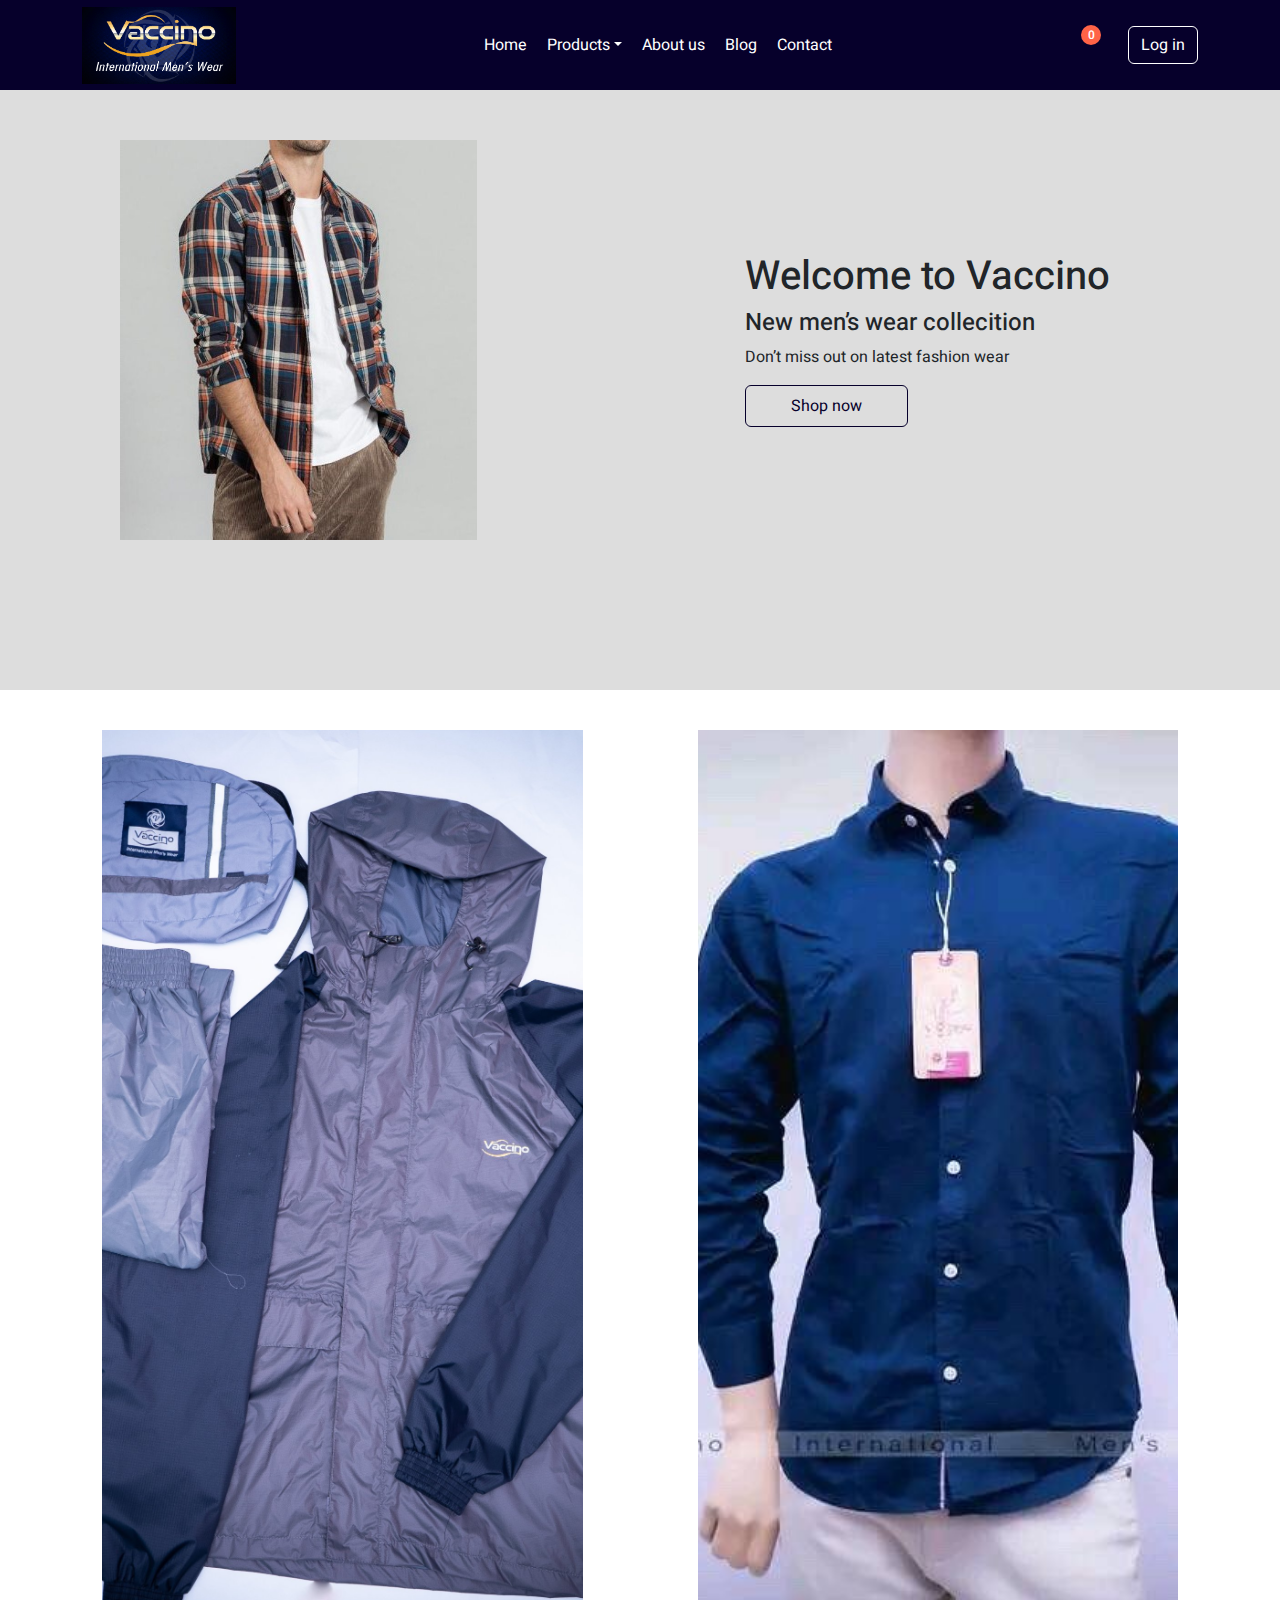
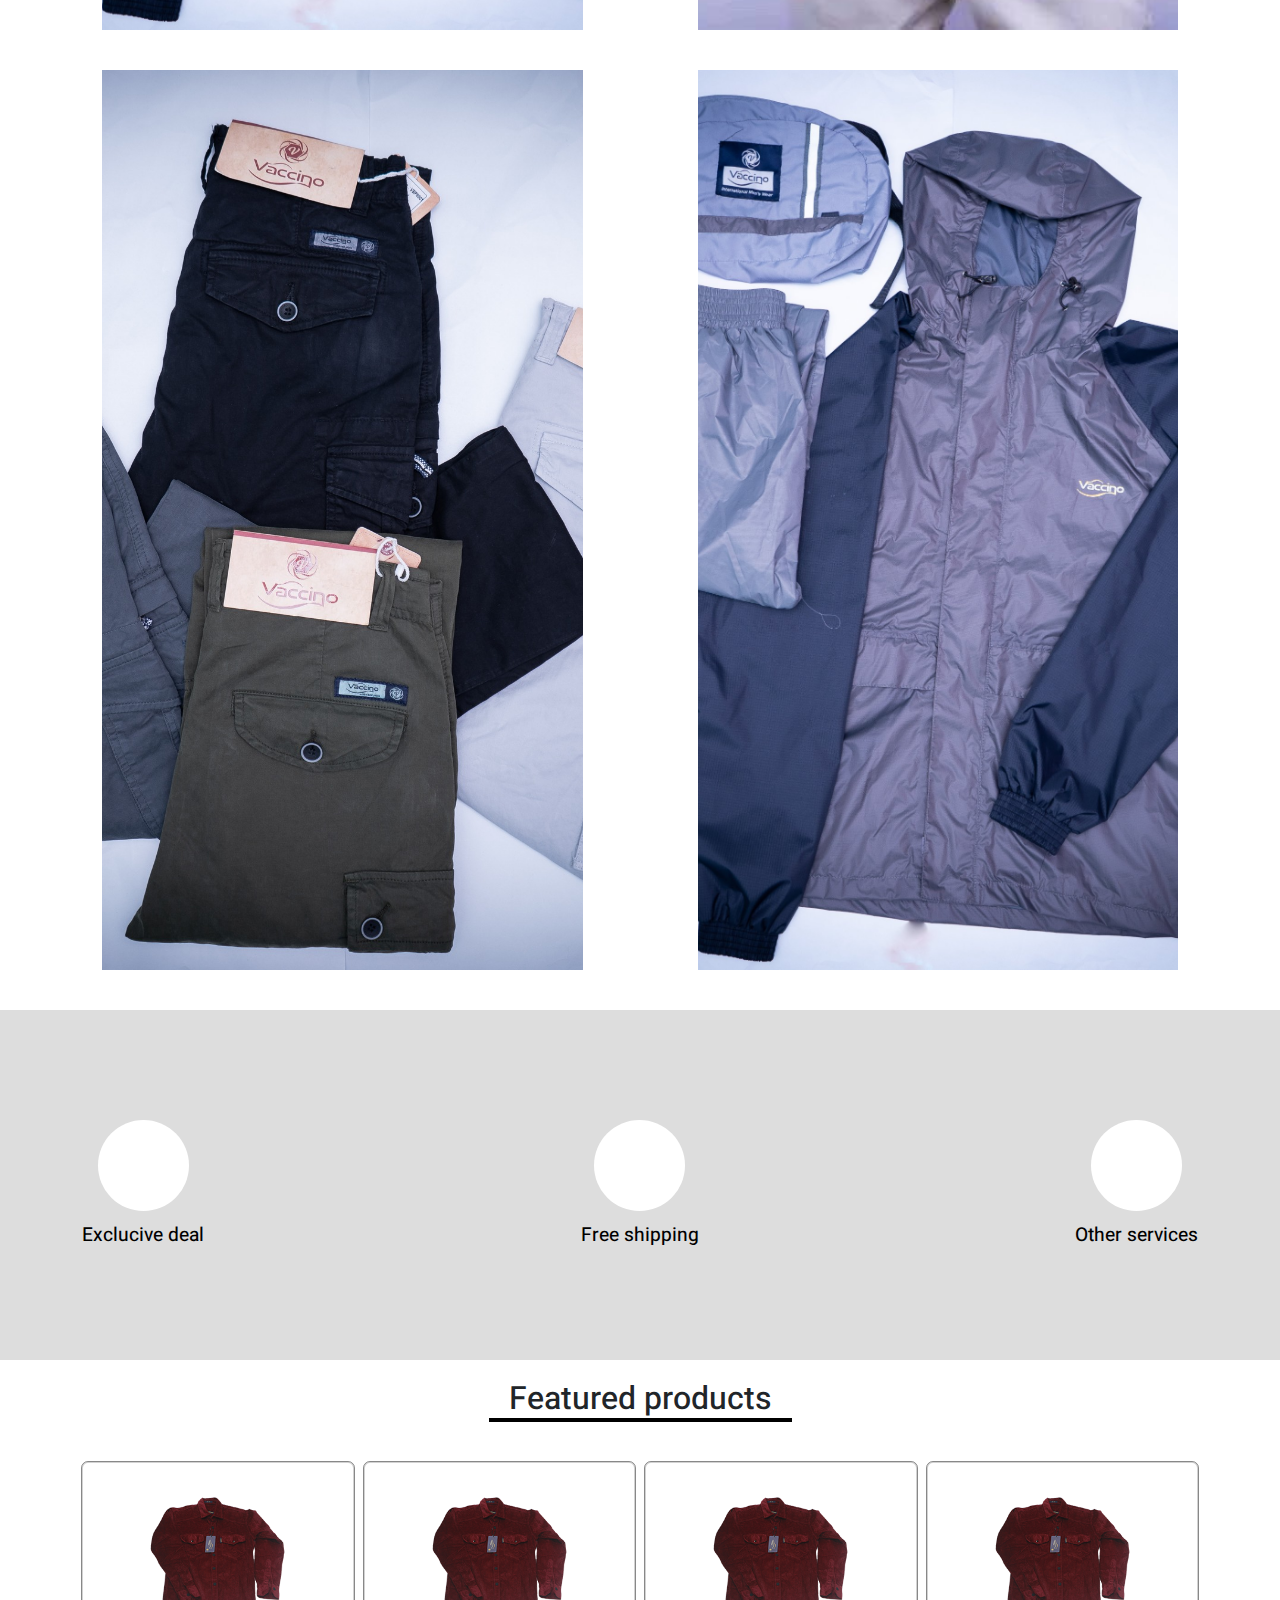
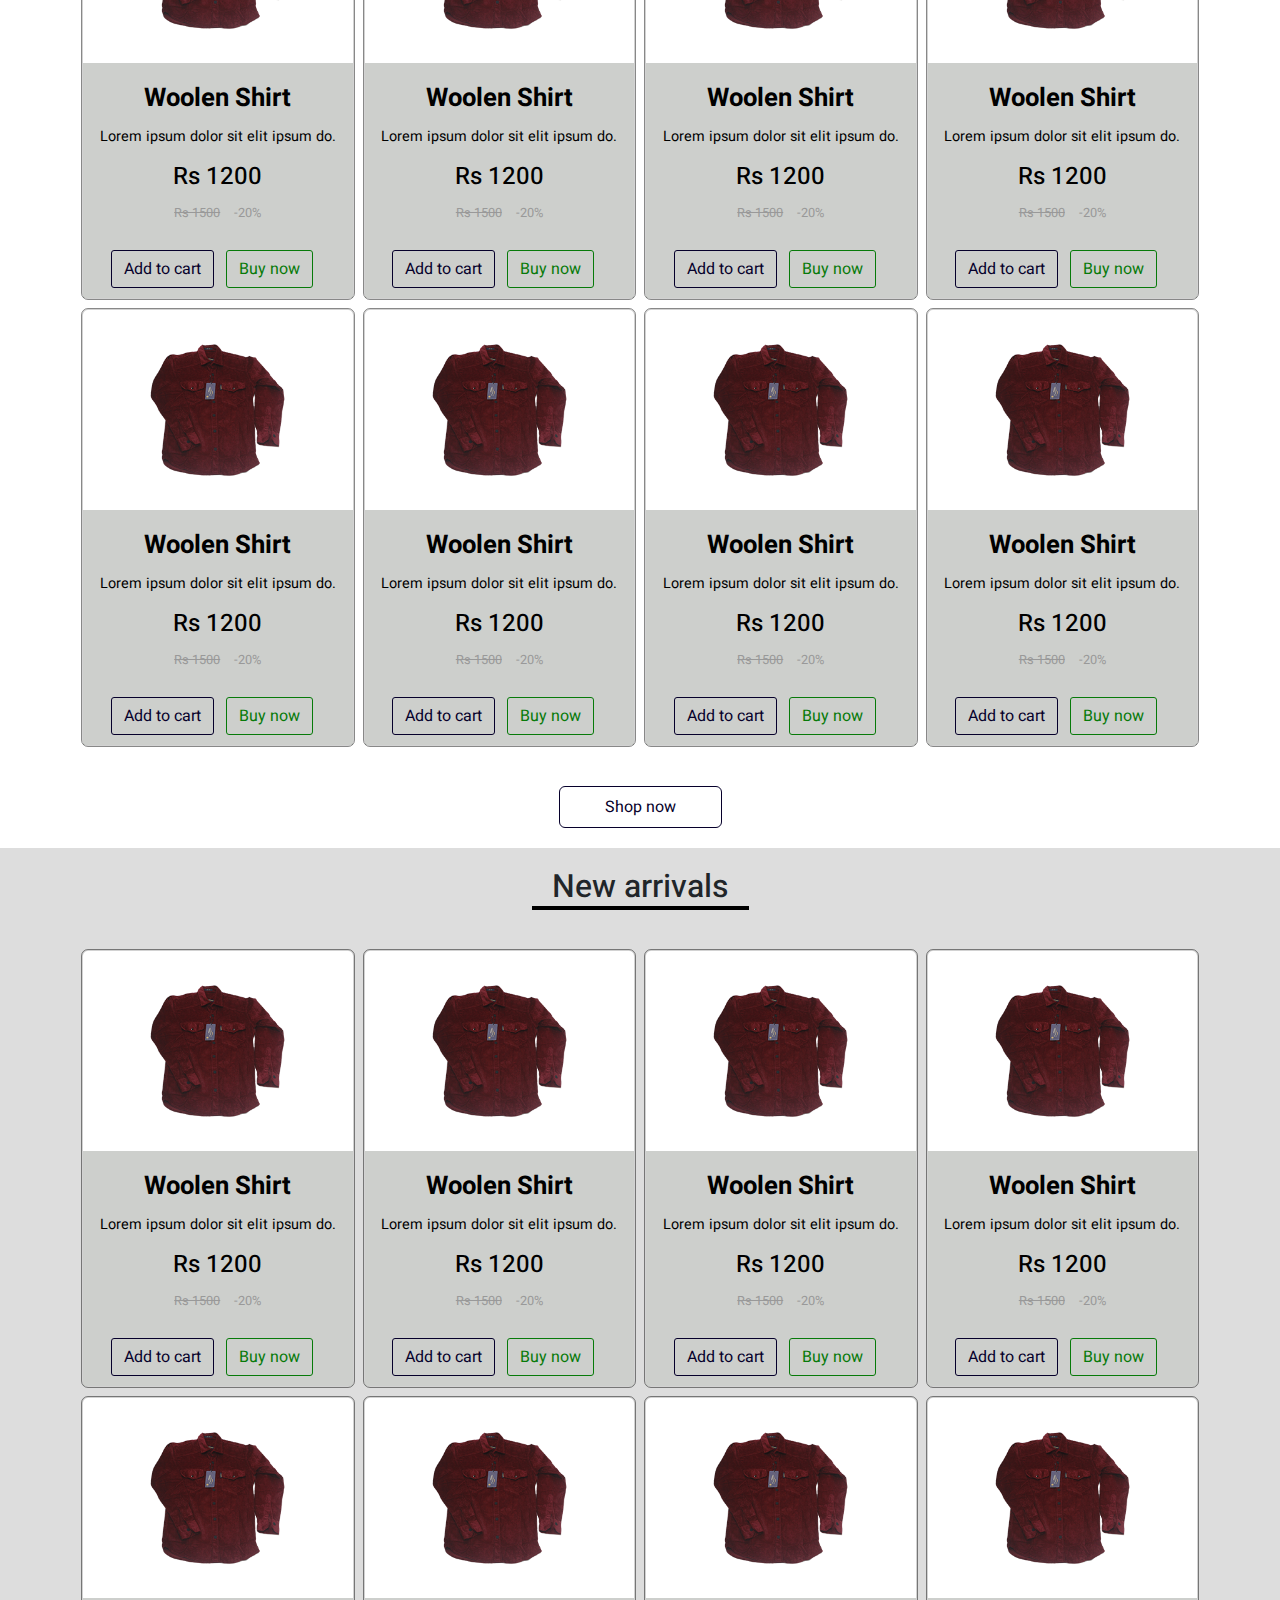
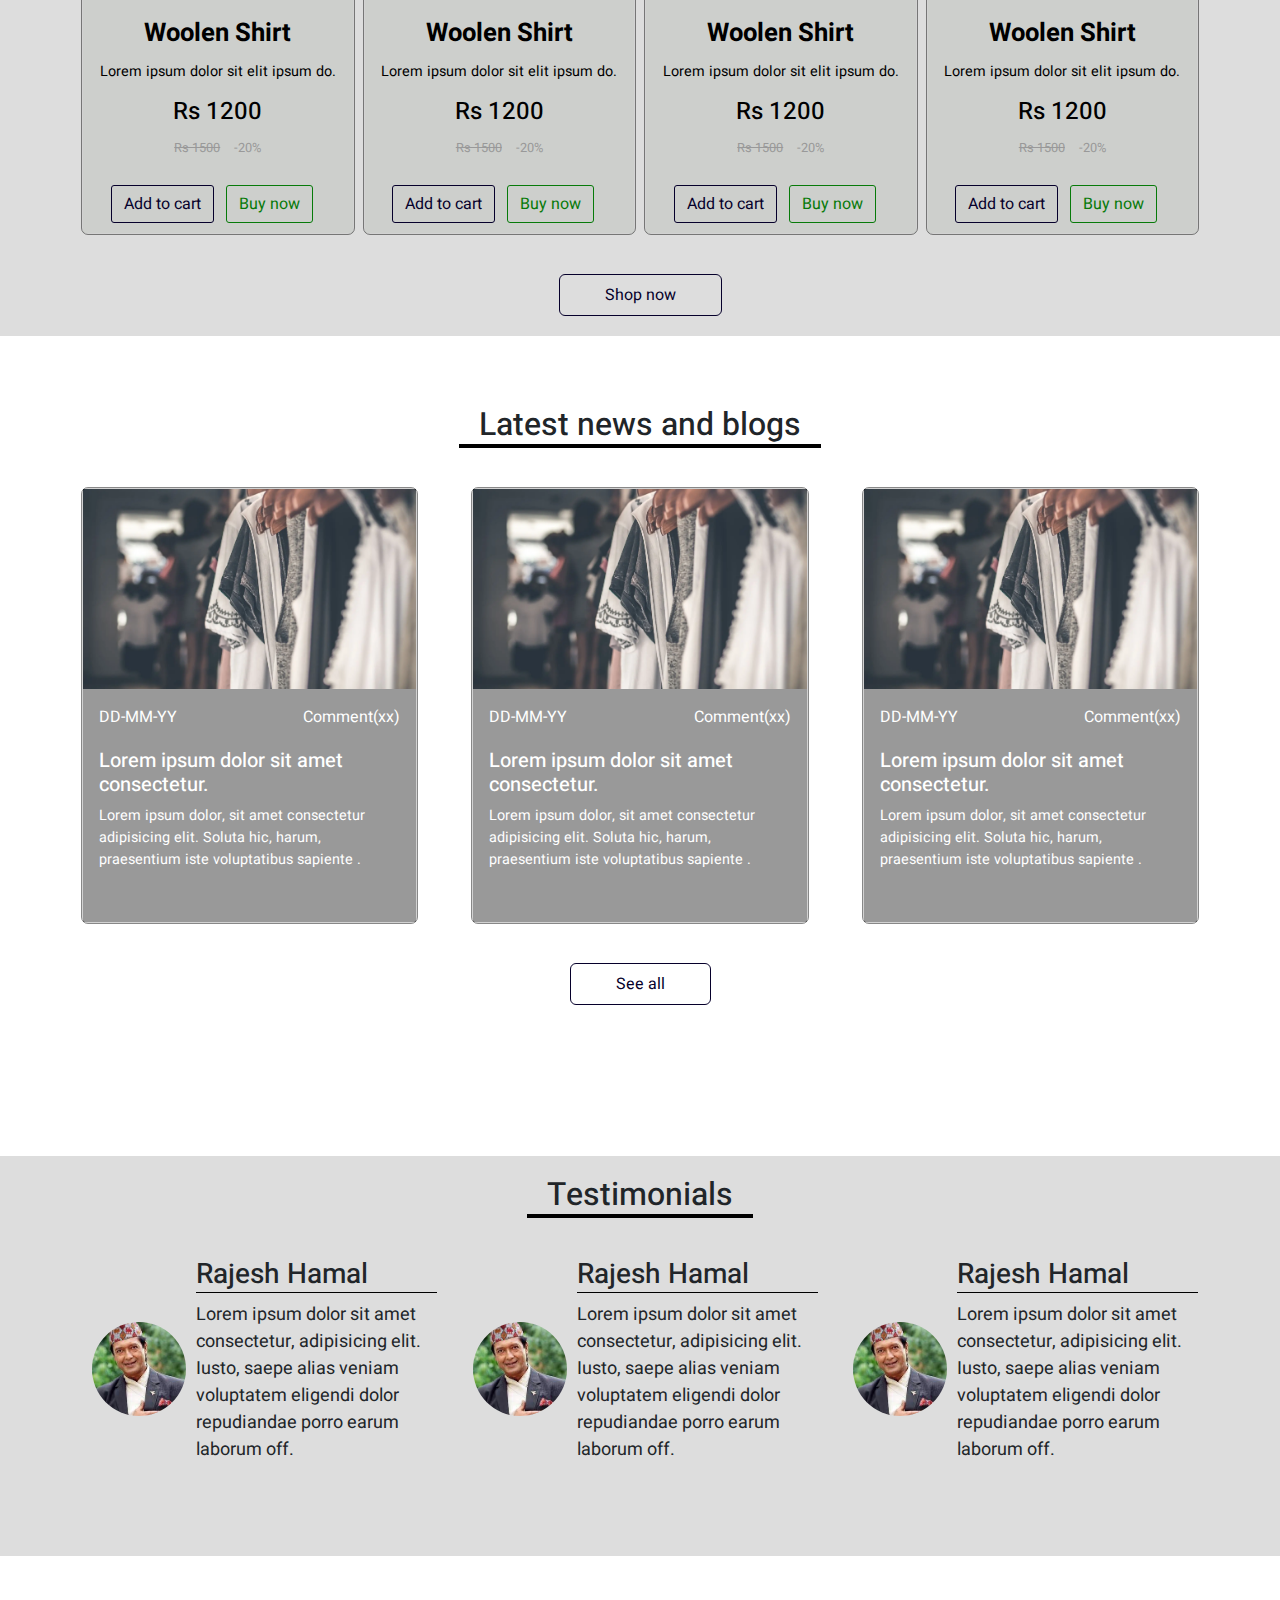
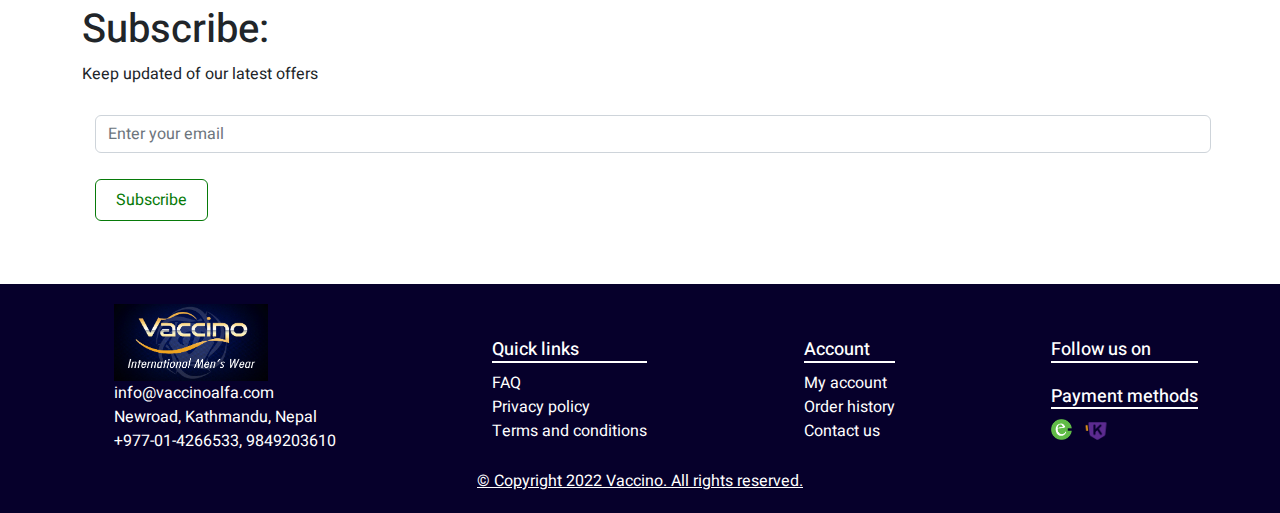
<file: vaccinoAlfa/index.html>
<!doctype html>
<html lang="en">
  <head>
    <meta charset="utf-8">
    <meta name="viewport" content="width=device-width, initial-scale=1">
        <title>Home page</title>
        <link rel="stylesheet" href="css/style.css">
        <link rel="stylesheet" href="css/bootstrap.min.css">
        <link rel="stylesheet" href="https://cdnjs.cloudflare.com/ajax/libs/font-awesome/6.1.2/css/all.min.css" integrity="sha512-1sCRPdkRXhBV2PBLUdRb4tMg1w2YPf37qatUFeS7zlBy7jJI8Lf4VHwWfZZfpXtYSLy85pkm9GaYVYMfw5BC1A==" crossorigin="anonymous" referrerpolicy="no-referrer" />
    </head>
    <body>
           <!-- navibation bar -->
           <nav class="navbar navbar-expand-lg">
            <div class="container">

                <div>
                  <a class="navbar-brand" href="#">
                    <img class="logo" src="img/logo.png" /></a>
                  
                </div>

                <div class="menu">
                        <ul class="menu nav-list">
                            <li><a class="menu-item" href="index.html">Home</a></li>
                            <li class="dropdown">
                                <a class="menu-item products dropdown-toggle" data-bs-toggle="dropdown" aria-expanded="false" href="products.html">Products</a>
                                
                                <ul class="categories-dropdown dropdown-menu">
                                    <li class="dropdown-item"><a href="products.html" target="_blank">All</a></li>
                                    <li class="dropdown-item"><a href="products.html" target="_blank">Shirt</a></li>
                                    <li class="dropdown-item"><a href="products.html" target="_blank">T-shirt</a></li>
                                    <li class="dropdown-item"><a href="products.html" target="_blank">Blazer</a></li>
                                    <li class="dropdown-item"><a href="products.html" target="_blank">Jacket</a></li>
                                </ul> 
                            </li>
                            <li><a class="menu-item" href="about-us.html" target="_blank">About us</a></li>
                            <li><a class="menu-item" href="blog-page.html" target="_blank">Blog</a></li>
                            <li><a class="menu-item" href="contact.html" target="_blank">Contact</a></li>
                        </ul>               
                        
                </div>
        
        

                <div class="right-nav">
                    <ul class="nav-list">
                        <li class="dropstart">
                            <a class="dropdown-toggle" data-bs-toggle="dropdown" aria-expanded="false">
                                <i class="fa-solid fa-magnifying-glass"></i>
                            </a>
                            <ul class="dropdown-menu">
                                <li class="dropdown-item"><input type="text"><i class="fa-solid fa-magnifying-glass"></i></li>
                            </ul>
                        </li>
                        <li>
                            <a href="cart.html" class='cart'>
                                <i class="fas fa-shopping-cart"></i>
                                <span><div>0</div></span>
                              </a>
                        </li>
                        <li>
                            <a class="btn" href="login.html" target="_blank">Log in</a>
                        </li>
                        <!-- <li class="dropdown profile">
                            <span class="menu-item dropdown-toggle" data-bs-toggle="dropdown" aria-expanded="false" href="products.html"><img src="img/profile-picture.jpg" alt="my-account"></span>
                            <ul class="categories-dropdown dropdown-menu">
                                <li class="dropdown-item"><a href="products.html"><img src="img/profile-picture.jpg" alt="my-account"><h2>Rajesh hamal</h2></a></li>
                                <li class="dropdown-item"><a href="products.html">Order history</a></li>
                                <li class="dropdown-item"><a href="products.html">Edit-profile</a></li>
                                <li class="dropdown-item"><a href="products.html">Log out</a></li>
                            </ul> 
                        </li> -->
                    </ul>
                    
                </div>
                    <div class="burger">
                        <span class="bar"></span>
                        <span class="bar"></span>
                        <span class="bar"></span>
                    </div>
              </div>

             
        </nav>

        <!-- -------------hero section-------------- -->

        <section class="hero">
            <div class="container">
                <div class="hero-image"><img class="img-responsive" src="img/hero-img.jpg" alt=""></div>
                <div class="hero-text">
                    <h1>Welcome to Vaccino</h1>
                    <h4>New men’s wear collecition</h4>
                    <p>Don’t miss out on latest fashion wear</p>
                    <a href="products.html" class="btn shop-now-btn" target="_blank">Shop now</a>
                </div>
            </div>
        </section>

        <!-- ----------collection----------- -->

        <section class="collection">
            <div class="container collection-container">
                
                <div class="collection-2">
                    <div class="for-overlay">
                        <a href="#">
                            <img src="img/jacket.jpg" alt="">
                            <a class="image-overlay">Jacket collection</a>
                        </a>
                    </div>
                    <div class="for-overlay">
                        <a href="#">
                            <img src="img/pants-collection.jpg" alt="">
                            <a class="image-overlay">Pants collection</a>
                        </a>
                    </div>
                    
                </div>
                
                <div class="collection-2">
                    <div class="for-overlay">
                        <a href="#">
                            <img src="img/shirt-collction.jpg" alt="">
                            <a class="image-overlay">Shirt collection</a>
                        </a>
                    </div>
                    <div class="for-overlay">
                        <a href="#">
                            <img src="img/jacket.jpg" alt="">
                            <a class="image-overlay">Blazer collection</a>
                        </a>
                    </div>
                    
                </div>
                
            </div>

        </section>

        <!-- ------------- Our services------------------ -->

        <section class="services">
            <div class="container">
                <div class="exclucive-deal">
                    <a href="#">
                        <div class="circle"></div>
                        <span>Exclucive deal</span>
                    </a>
                </div>
    
                <div class="free-shiping">
                    <a href="#">
                        <div class="circle"></div>
                        <span>Free shipping</span>
                    </a>
                </div>
    
                <div class="other-services">
                    <a href="#">
                        <div class="circle"></div>
                        <span>Other services</span>
                    </a>
                </div>
            </div>
        </section>
    
        <!-- --------------Featured products-------------- -->

        <section class="featured-products">
            <div class="container">
                <h2 class="for-margin">Featured products</h2>
                
                <div class='products-grid for-margin'>

                    <div class="card">
                        <a class='card-link' href='product-detail.html' target="_blank">
                            <img src="img/wollen-shirt1.png" alt="..." />
                        <div class="card-body">
                        
                            <div class="card-title">
                            Woolen Shirt
                            </div>
                            <p>
                            Lorem ipsum dolor sit elit ipsum do. 
                        </p>
    
                            <h4 class='price'>Rs 1200</h4>
                            <strike class='discounted-from'>Rs 1500</strike>
                            <span class='discount-percentage'> -20%</span>
                        </div>
                        </a>
                        <div class='button-wrapper'>
                            <button class='btn btn-blue add-to-cart'>
                            Add to cart
                            </button>
                            <a href="checkout-page.html" class='btn btn-green add-to-cart' target="_blank">
                            Buy now
                            </a>
                        </div>
                    </div>
                                
                    
                    <div class="card">
                        <a class='card-link' href='product-detail.html' target="_blank">
                            <img src="img/wollen-shirt1.png" alt="..." />
                        <div class="card-body">
                        
                            <div class="card-title">
                            Woolen Shirt
                            </div>
                            <p>
                            Lorem ipsum dolor sit elit ipsum do. 
                        </p>
    
                            <h4 class='price'>Rs 1200</h4>
                            <strike class='discounted-from'>Rs 1500</strike>
                            <span class='discount-percentage'> -20%</span>
                        </div>
                        </a>
                        <div class='button-wrapper'>
                            <button class='btn btn-blue add-to-cart'>
                            Add to cart
                            </button>
                            <a href="checkout-page.html" class='btn btn-green add-to-cart' target="_blank">
                            Buy now
                            </a>
                        </div>
                    </div>

                    <div class="card">
                        <a class='card-link' href='product-detail.html' target="_blank">
                            <img src="img/wollen-shirt1.png" alt="..." />
                        <div class="card-body">
                        
                            <div class="card-title">
                            Woolen Shirt
                            </div>
                            <p>
                            Lorem ipsum dolor sit elit ipsum do. 
                        </p>
    
                            <h4 class='price'>Rs 1200</h4>
                            <strike class='discounted-from'>Rs 1500</strike>
                            <span class='discount-percentage'> -20%</span>
                        </div>
                        </a>
                        <div class='button-wrapper'>
                            <button class='btn btn-blue add-to-cart'>
                            Add to cart
                            </button>
                            <a href="checkout-page.html" class='btn btn-green add-to-cart' target="_blank">
                            Buy now
                            </a>
                        </div>
                    </div>

                    <div class="card">
                        <a class='card-link' href='product-detail.html' target="_blank">
                            <img src="img/wollen-shirt1.png" alt="..." />
                        <div class="card-body">
                        
                            <div class="card-title">
                            Woolen Shirt
                            </div>
                            <p>
                            Lorem ipsum dolor sit elit ipsum do. 
                        </p>
    
                            <h4 class='price'>Rs 1200</h4>
                            <strike class='discounted-from'>Rs 1500</strike>
                            <span class='discount-percentage'> -20%</span>
                        </div>
                        </a>
                        <div class='button-wrapper'>
                            <button class='btn btn-blue add-to-cart'>
                            Add to cart
                            </button>
                            <a href="checkout-page.html" class='btn btn-green add-to-cart' target="_blank">
                            Buy now
                            </a>
                        </div>
                    </div>

                    <div class="card">
                        <a class='card-link' href='product-detail.html' target="_blank">
                            <img src="img/wollen-shirt1.png" alt="..." />
                        <div class="card-body">
                        
                            <div class="card-title">
                            Woolen Shirt
                            </div>
                            <p>
                            Lorem ipsum dolor sit elit ipsum do. 
                        </p>
    
                            <h4 class='price'>Rs 1200</h4>
                            <strike class='discounted-from'>Rs 1500</strike>
                            <span class='discount-percentage'> -20%</span>
                        </div>
                        </a>
                        <div class='button-wrapper'>
                            <button class='btn btn-blue add-to-cart'>
                            Add to cart
                            </button>
                            <a href="checkout-page.html" class='btn btn-green add-to-cart' target="_blank">
                            Buy now
                            </a>
                        </div>
                    </div>

                    <div class="card">
                        <a class='card-link' href='product-detail.html' target="_blank">
                            <img src="img/wollen-shirt1.png" alt="..." />
                        <div class="card-body">
                        
                            <div class="card-title">
                            Woolen Shirt
                            </div>
                            <p>
                            Lorem ipsum dolor sit elit ipsum do. 
                        </p>
    
                            <h4 class='price'>Rs 1200</h4>
                            <strike class='discounted-from'>Rs 1500</strike>
                            <span class='discount-percentage'> -20%</span>
                        </div>
                        </a>
                        <div class='button-wrapper'>
                            <button class='btn btn-blue add-to-cart'>
                            Add to cart
                            </button>
                            <a href="checkout-page.html" class='btn btn-green add-to-cart' target="_blank">
                            Buy now
                            </a>
                        </div>
                    </div>

                    <div class="card">
                        <a class='card-link' href='product-detail.html' target="_blank">
                            <img src="img/wollen-shirt1.png" alt="..." />
                        <div class="card-body">
                        
                            <div class="card-title">
                            Woolen Shirt
                            </div>
                            <p>
                            Lorem ipsum dolor sit elit ipsum do. 
                        </p>
    
                            <h4 class='price'>Rs 1200</h4>
                            <strike class='discounted-from'>Rs 1500</strike>
                            <span class='discount-percentage'> -20%</span>
                        </div>
                        </a>
                        <div class='button-wrapper'>
                            <button class='btn btn-blue add-to-cart'>
                            Add to cart
                            </button>
                            <a href="checkout-page.html" class='btn btn-green add-to-cart' target="_blank">
                            Buy now
                            </a>
                        </div>
                    </div>

                    <div class="card">
                        <a class='card-link' href='product-detail.html' target="_blank">
                            <img src="img/wollen-shirt1.png" alt="..." />
                        <div class="card-body">
                        
                            <div class="card-title">
                            Woolen Shirt
                            </div>
                            <p>
                            Lorem ipsum dolor sit elit ipsum do. 
                        </p>
    
                            <h4 class='price'>Rs 1200</h4>
                            <strike class='discounted-from'>Rs 1500</strike>
                            <span class='discount-percentage'> -20%</span>
                        </div>
                        </a>
                        <div class='button-wrapper'>
                            <button class='btn btn-blue add-to-cart'>
                            Add to cart
                            </button>
                            <a href="checkout-page.html" class='btn btn-green add-to-cart' target="_blank">
                            Buy now
                            </a>
                        </div>
                    </div>
                    
                </div>
           
                    

                <a href="pruducts.html" class="btn for-margin shop-now-btn"> Shop now</a>
            </div>

        </section>

        <!-- ------------New arrivals----------- -->

        <section class="new-arrivals">
            <div class="container">
                <h2 class="for-margin">New arrivals</h2>
                
                <div class='products-grid for-margin'>

                    <div class="card">
                        <a class='card-link' href='product-detail.html' target="_blank">
                            <img src="img/wollen-shirt1.png" alt="..." />
                        <div class="card-body">
                        
                            <div class="card-title">
                            Woolen Shirt
                            </div>
                            <p>
                            Lorem ipsum dolor sit elit ipsum do. 
                        </p>
    
                            <h4 class='price'>Rs 1200</h4>
                            <strike class='discounted-from'>Rs 1500</strike>
                            <span class='discount-percentage'> -20%</span>
                        </div>
                        </a>
                        <div class='button-wrapper'>
                            <button class='btn btn-blue add-to-cart'>
                            Add to cart
                            </button>
                            <a href="checkout-page.html" class='btn btn-green add-to-cart' target="_blank">
                            Buy now
                            </a>
                        </div>
                    </div>
                                
                    
                    <div class="card">
                        <a class='card-link' href='product-detail.html' target="_blank">
                            <img src="img/wollen-shirt1.png" alt="..." />
                        <div class="card-body">
                        
                            <div class="card-title">
                            Woolen Shirt
                            </div>
                            <p>
                            Lorem ipsum dolor sit elit ipsum do. 
                        </p>
    
                            <h4 class='price'>Rs 1200</h4>
                            <strike class='discounted-from'>Rs 1500</strike>
                            <span class='discount-percentage'> -20%</span>
                        </div>
                        </a>
                        <div class='button-wrapper'>
                            <button class='btn btn-blue add-to-cart'>
                            Add to cart
                            </button>
                            <a href="checkout-page.html" class='btn btn-green add-to-cart' target="_blank">
                            Buy now
                            </a>
                        </div>
                    </div>

                    <div class="card">
                        <a class='card-link' href='product-detail.html' target="_blank">
                            <img src="img/wollen-shirt1.png" alt="..." />
                        <div class="card-body">
                        
                            <div class="card-title">
                            Woolen Shirt
                            </div>
                            <p>
                            Lorem ipsum dolor sit elit ipsum do. 
                        </p>
    
                            <h4 class='price'>Rs 1200</h4>
                            <strike class='discounted-from'>Rs 1500</strike>
                            <span class='discount-percentage'> -20%</span>
                        </div>
                        </a>
                        <div class='button-wrapper'>
                            <button class='btn btn-blue add-to-cart'>
                            Add to cart
                            </button>
                            <a href="checkout-page.html" class='btn btn-green add-to-cart' target="_blank">
                            Buy now
                            </a>
                        </div>
                    </div>

                    <div class="card">
                        <a class='card-link' href='product-detail.html' target="_blank">
                            <img src="img/wollen-shirt1.png" alt="..." />
                        <div class="card-body">
                        
                            <div class="card-title">
                            Woolen Shirt
                            </div>
                            <p>
                            Lorem ipsum dolor sit elit ipsum do. 
                        </p>
    
                            <h4 class='price'>Rs 1200</h4>
                            <strike class='discounted-from'>Rs 1500</strike>
                            <span class='discount-percentage'> -20%</span>
                        </div>
                        </a>
                        <div class='button-wrapper'>
                            <button class='btn btn-blue add-to-cart'>
                            Add to cart
                            </button>
                            <a href="checkout-page.html" class='btn btn-green add-to-cart' target="_blank">
                            Buy now
                            </a>
                        </div>
                    </div>

                    <div class="card">
                        <a class='card-link' href='product-detail.html' target="_blank">
                            <img src="img/wollen-shirt1.png" alt="..." />
                        <div class="card-body">
                        
                            <div class="card-title">
                            Woolen Shirt
                            </div>
                            <p>
                            Lorem ipsum dolor sit elit ipsum do. 
                        </p>
    
                            <h4 class='price'>Rs 1200</h4>
                            <strike class='discounted-from'>Rs 1500</strike>
                            <span class='discount-percentage'> -20%</span>
                        </div>
                        </a>
                        <div class='button-wrapper'>
                            <button class='btn btn-blue add-to-cart'>
                            Add to cart
                            </button>
                            <a href="checkout-page.html" class='btn btn-green add-to-cart' target="_blank">
                            Buy now
                            </a>
                        </div>
                    </div>

                    <div class="card">
                        <a class='card-link' href='product-detail.html' target="_blank">
                            <img src="img/wollen-shirt1.png" alt="..." />
                        <div class="card-body">
                        
                            <div class="card-title">
                            Woolen Shirt
                            </div>
                            <p>
                            Lorem ipsum dolor sit elit ipsum do. 
                        </p>
    
                            <h4 class='price'>Rs 1200</h4>
                            <strike class='discounted-from'>Rs 1500</strike>
                            <span class='discount-percentage'> -20%</span>
                        </div>
                        </a>
                        <div class='button-wrapper'>
                            <button class='btn btn-blue add-to-cart'>
                            Add to cart
                            </button>
                            <a href="checkout-page.html" class='btn btn-green add-to-cart' target="_blank">
                            Buy now
                            </a>
                        </div>
                    </div>

                    <div class="card">
                        <a class='card-link' href='product-detail.html' target="_blank">
                            <img src="img/wollen-shirt1.png" alt="..." />
                        <div class="card-body">
                        
                            <div class="card-title">
                            Woolen Shirt
                            </div>
                            <p>
                            Lorem ipsum dolor sit elit ipsum do. 
                        </p>
    
                            <h4 class='price'>Rs 1200</h4>
                            <strike class='discounted-from'>Rs 1500</strike>
                            <span class='discount-percentage'> -20%</span>
                        </div>
                        </a>
                        <div class='button-wrapper'>
                            <button class='btn btn-blue add-to-cart'>
                            Add to cart
                            </button>
                            <a href="checkout-page.html" class='btn btn-green add-to-cart' target="_blank">
                            Buy now
                            </a>
                        </div>
                    </div>

                    <div class="card">
                        <a class='card-link' href='product-detail.html' target="_blank">
                            <img src="img/wollen-shirt1.png" alt="..." />
                        <div class="card-body">
                        
                            <div class="card-title">
                            Woolen Shirt
                            </div>
                            <p>
                            Lorem ipsum dolor sit elit ipsum do. 
                        </p>
    
                            <h4 class='price'>Rs 1200</h4>
                            <strike class='discounted-from'>Rs 1500</strike>
                            <span class='discount-percentage'> -20%</span>
                        </div>
                        </a>
                        <div class='button-wrapper'>
                            <button class='btn btn-blue add-to-cart'>
                            Add to cart
                            </button>
                            <a href="checkout-page.html" class='btn btn-green add-to-cart' target="_blank">
                            Buy now
                            </a>
                        </div>
                    </div>
                    
                </div>
                    
                <a href="pruducts.html" class="btn for-margin shop-now-btn"> Shop now</a>
            </div>

        </section>

        <!-- ---------------------- News and blogs------------------------- -->
        <section class="news-blogs">
            <div class="container">

                <h2 class="for-margin">Latest news and blogs</h2>
                
                <div class="blogs-grid for-margin">
                    <div class="card blog-card">
                        <a class='blog-card-link' href='blog-detail.html' target="_blank">
                            <img src="img/for-blog.jpg" alt="..." />
                        <div class="blog-card-body card-body">
                            <div class="date-and-comment-wrapper">
                                <div class="posted-date">DD-MM-YY</div>
                                <div class="blog-comment">Comment(xx)</div>
                            </div>
    
                            <div class="blog-text-wrapper">
                                <h3 class="blog-title">
                                    Lorem ipsum dolor sit amet consectetur.
                                </h3>
                                <p class="blog-description">
                                    Lorem ipsum dolor, sit amet consectetur adipisicing elit. Soluta hic, harum, praesentium iste voluptatibus sapiente . 
                                </p>
                            </div>
                          
                        </div>
                        </a>
                        
                    </div>
    
                    <div class="card blog-card">
                        <a class='blog-card-link' href='blog-detail.html' target="_blank">
                            <img src="img/for-blog.jpg" alt="..." />
                        <div class="blog-card-body card-body">
                            <div class="date-and-comment-wrapper">
                                <div class="posted-date">DD-MM-YY</div>
                                <div class="blog-comment">Comment(xx)</div>
                            </div>
    
                            <div class="blog-text-wrapper">
                                <h3 class="blog-title">
                                    Lorem ipsum dolor sit amet consectetur.
                                </h3>
                                <p class="blog-description">
                                    Lorem ipsum dolor, sit amet consectetur adipisicing elit. Soluta hic, harum, praesentium iste voluptatibus sapiente . 
                                </p>
                            </div>
                          
                        </div>
                        </a>
                        
                    </div>
    
                    <div class="card blog-card">
                        <a class='blog-card-link' href='blog-detail.html' target="_blank">
                            <img src="img/for-blog.jpg" alt="..." />
                        <div class="blog-card-body card-body">
                            <div class="date-and-comment-wrapper">
                                <div class="posted-date">DD-MM-YY</div>
                                <div class="blog-comment">Comment(xx)</div>
                            </div>
    
                            <div class="blog-text-wrapper">
                                <h3 class="blog-title">
                                    Lorem ipsum dolor sit amet consectetur.
                                </h3>
                                <p class="blog-description">
                                    Lorem ipsum dolor, sit amet consectetur adipisicing elit. Soluta hic, harum, praesentium iste voluptatibus sapiente . 
                                </p>
                            </div>
                          
                        </div>
                        </a>
                        
                    </div>
                </div>

                <a href="blogs-page.html" class="btn see-all-blogs for-margin"> See all </a>
                
            </div>

                
        </section>

        <!-- ------------ testimonials------------------------- -->

        <section class="testimonials">
            <div class="container">
                <h2 class="for-margin">Testimonials</h2>
                <div class="testimonials-wrapper for-margin">
                    <div class="testimonial-card">
                        <div class="testimonial-left"><img src="img/profile-picture.jpg" alt=""></div>
                        <div class="testimonial-right">
                            <h3>Rajesh Hamal</h3>
                            <p>
                                Lorem ipsum dolor sit amet consectetur, adipisicing elit. Iusto, saepe alias veniam voluptatem eligendi dolor repudiandae porro earum laborum off.
                            </p>
                        </div>
                    </div>
                    <div class="testimonial-card">
                        <div class="testimonial-left"><img src="img/profile-picture.jpg" alt=""></div>
                        <div class="testimonial-right">
                            <h3>Rajesh Hamal</h3>
                            <p>
                                Lorem ipsum dolor sit amet consectetur, adipisicing elit. Iusto, saepe alias veniam voluptatem eligendi dolor repudiandae porro earum laborum off.
                            </p>
                        </div>
                    </div>
                    <div class="testimonial-card">
                        <div class="testimonial-left"><img src="img/profile-picture.jpg" alt=""></div>
                        <div class="testimonial-right">
                            <h3>Rajesh Hamal</h3>
                            <p>
                                Lorem ipsum dolor sit amet consectetur, adipisicing elit. Iusto, saepe alias veniam voluptatem eligendi dolor repudiandae porro earum laborum off.
                            </p>
                        </div>
                    </div>
                </div>
            </div>
        </section>

     
        <!-- ----------------subscribe-------------- -->
        <div class='container subscribe'>
            <form action="/" class='form-group'> 
                <label for="cupon">
                    <h1>Subscribe:</h1>
                    <p>Keep updated of our latest offers</p>
                    </label>
                <br />
                <input type="Email" class='form-control' placeholder='Enter your email'/>
                <input type="submit" class='btn' value="Subscribe" />
            </form>
        </div>


        <!-- --------------Footer--------------- -->
        <footer>
            <div class="container">
                <div class="upper-footer">
                    <ol>
                        <img class="logo" src="img/logo.png" alt="logo">
                        <li>info@vaccinoalfa.com</li>
                        <li>Newroad, Kathmandu, Nepal</li>
                        <li>+977-01-4266533, 9849203610</li>
                    </ol>
    
                    <ol class="for-margin">
                        <h2>Quick links</h2>
                        <li>FAQ</li>
                        <li>Privacy policy</li>
                        <li>Terms and conditions</li>
                    </ol>
    
                    <ol class="for-margin">
                        <h2>Account</h2>
                        <li>My account</li>
                        <li>Order history</li>
                        <li>Contact us</li>
                    </ol>
    
                    <ol class="for-margin">
                        <h2>Follow us on</h2>
                        <div class="socials">
                            <li><a href="https://www.facebook.com/vaccinoalfa"><i class="fa-brands fa-facebook-f"></i></a></li>
                            <li><a href="https://www.facebook.com/vaccinoalfa"><i class="fa-brands fa-instagram"></i></a></li>
                            <li><a href="https://www.facebook.com/vaccinoalfa"><i class="fa-brands fa-twitter"></i></a></li>
                            <li><a href="https://www.facebook.com/vaccinoalfa"><i class="fa-brands fa-linkedin"></i></a></li>
                        </div>
                        <h2>Payment methods</h2>
                        <div class="payment-methods">
                            <li><img class="esewa" src="img/esewa-icon-large.png" alt="esewa"></li>
                            <li><img class="khalti" src="img/khalti.png" alt="khalti"></li>
                        </div>
                    </ol>
    
                </div>

                <div class="lower-footer"><a href='#'> © Copyright 2022 Vaccino. All rights reserved.</a></div>
            </div>
        </footer>


        <script src="js/app.js"></script>
        <script src="js/bootstrap.bundle.min.js"></script>
    </body>
</html>
</file>
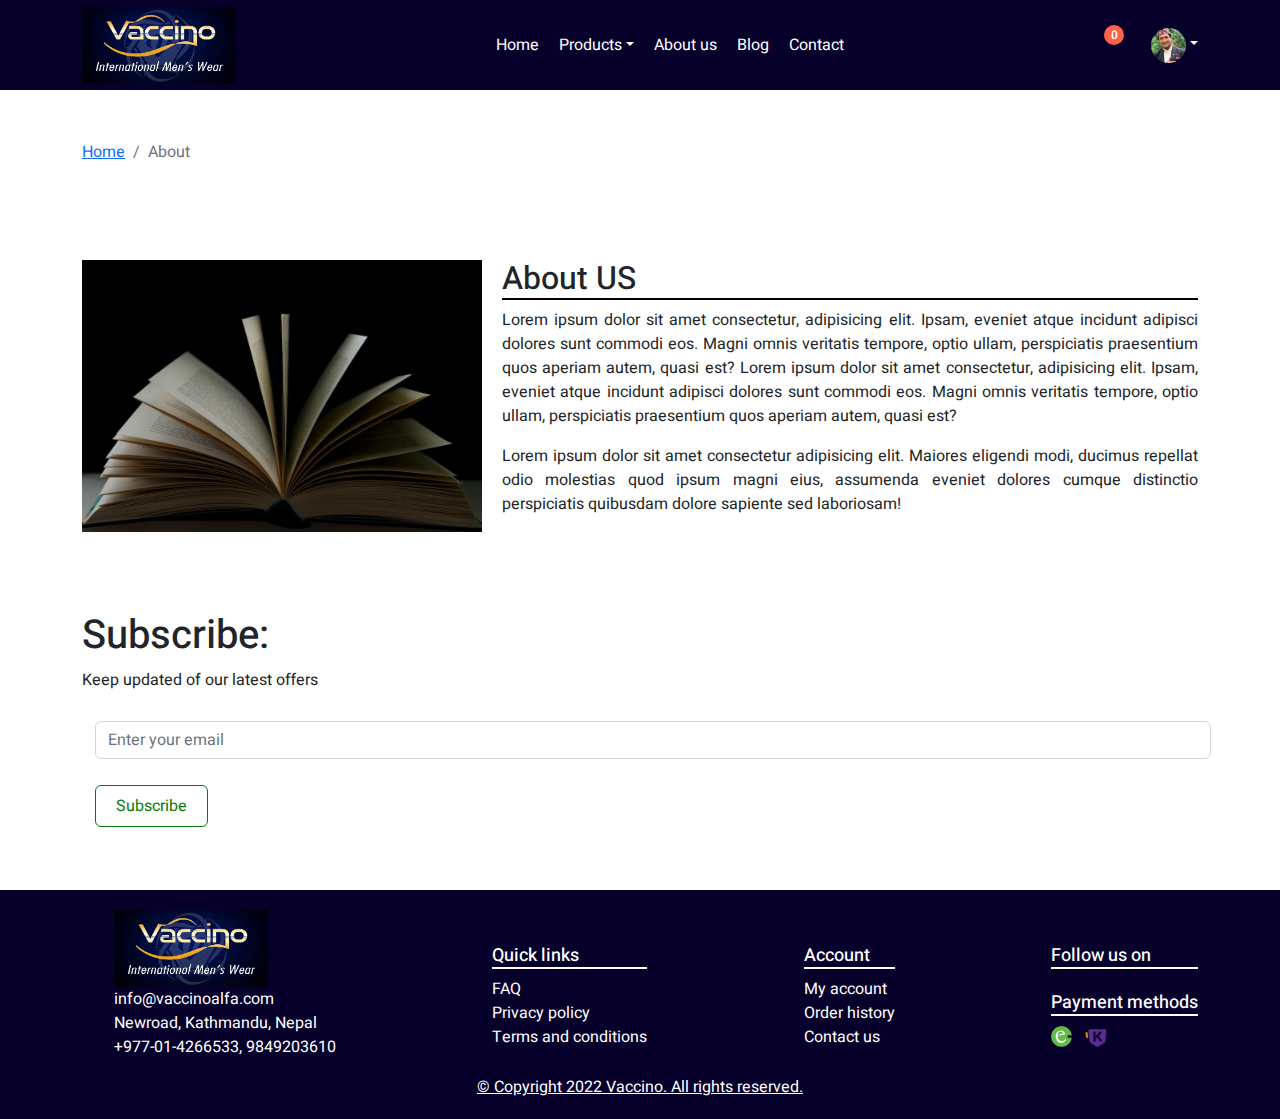
<file: vaccinoAlfa/about-us.html>
<!doctype html>
<html lang="en">
  <head>
    <meta charset="utf-8">
    <meta name="viewport" content="width=device-width, initial-scale=1">
        <title>About page</title>
        <link rel="stylesheet" href="css/style.css">
        <link rel="stylesheet" href="css/bootstrap.min.css">
        <link rel="stylesheet" href="https://cdnjs.cloudflare.com/ajax/libs/font-awesome/6.1.2/css/all.min.css" integrity="sha512-1sCRPdkRXhBV2PBLUdRb4tMg1w2YPf37qatUFeS7zlBy7jJI8Lf4VHwWfZZfpXtYSLy85pkm9GaYVYMfw5BC1A==" crossorigin="anonymous" referrerpolicy="no-referrer" />
    </head>
    <body>
           <!-- navibation bar -->
           <nav class="navbar navbar-expand-lg">
            <div class="container">

                <div>
                  <a class="navbar-brand" href="#">
                    <img class="logo" src="img/logo.png" /></a>
                  
                </div>

                <div class="menu">
                        <ul class="menu nav-list">
                            <li><a class="menu-item" href="index.html">Home</a></li>
                            <li class="dropdown">
                                <a class="menu-item products dropdown-toggle" data-bs-toggle="dropdown" aria-expanded="false" href="products.html">Products</a>
                                
                                <ul class="categories-dropdown dropdown-menu">
                                    <li class="dropdown-item"><a href="products.html">All</a></li>
                                    <li class="dropdown-item"><a href="products.html">Shirt</a></li>
                                    <li class="dropdown-item"><a href="products.html">T-shirt</a></li>
                                    <li class="dropdown-item"><a href="products.html">Blazer</a></li>
                                    <li class="dropdown-item"><a href="products.html">Jacket</a></li>
                                </ul> 
                            </li>
                            <li><a class="menu-item" href="about-us.html" target="_blank">About us</a></li>
                            <li><a class="menu-item" href="blog-page.html" target="_blank">Blog</a></li>
                            <li><a class="menu-item" href="contact.html" target="_blank">Contact</a></li>
                        </ul>               
                        
                </div>
        
               

                <div class="right-nav">
                    <ul class="nav-list">
                        <li class="dropstart">
                            <a class="dropdown-toggle" data-bs-toggle="dropdown" aria-expanded="false">
                                <i class="fa-solid fa-magnifying-glass"></i>
                            </a>
                            <ul class="dropdown-menu">
                                <li class="dropdown-item"><input type="text"><i class="fa-solid fa-magnifying-glass"></i></li>
                            </ul>
                        </li>
                        <li>
                            <a href="cart.html" class='cart'>
                                <i class="fas fa-shopping-cart"></i>
                                <span><div>0</div></span>
                              </a>
                        </li>
                        <li class="dropdown profile">
                            <span class="menu-item dropdown-toggle" data-bs-toggle="dropdown" aria-expanded="false" href="products.html"><img src="img/profile-picture.jpg" alt="my-account"></span>
                            <ul class="categories-dropdown dropdown-menu">
                                <li class="dropdown-item"><a href="products.html"><img src="img/profile-picture.jpg" alt="my-account"><h2>Rajesh hamal</h2></a></li>
                                <li class="dropdown-item"><a href="products.html">Order history</a></li>
                                <li class="dropdown-item"><a href="products.html">Edit-profile</a></li>
                                <li class="dropdown-item"><a href="products.html">Log out</a></li>
                            </ul> 
                        </li>
                    </ul>
                    
                </div>
                    <div class="burger">
                        <span class="bar"></span>
                        <span class="bar"></span>
                        <span class="bar"></span>
                    </div>
              </div>

             
        </nav>

        <!-- breadcrumbs -->
        <div class='container breadcrumb-container'>
            <div aria-label="breadcrumb">
                <ol class="breadcrumb">
                    <li class="breadcrumb-item"><a href="/">Home</a></li>
                    <li class="breadcrumb-item active" aria-current="page">About</li>
                </ol>
            </div>
        </div>
        <!-- About section -->
        <div class="about container">
            
            
                <div class="img"><img src="img/about-img.jpeg" alt=""></div>
                <div class="text">
                    <h2 class="about-head">About US</h2>
                    <p>
                        Lorem ipsum dolor sit amet consectetur, adipisicing elit. Ipsam, eveniet atque incidunt adipisci dolores sunt commodi eos. Magni omnis veritatis tempore, optio ullam, perspiciatis praesentium quos aperiam autem, quasi est?
                        Lorem ipsum dolor sit amet consectetur, adipisicing elit. Ipsam, eveniet atque incidunt adipisci dolores sunt commodi eos. Magni omnis veritatis tempore, optio ullam, perspiciatis praesentium quos aperiam autem, quasi est?
                    </p>
                    <p>
                        Lorem ipsum dolor sit amet consectetur adipisicing elit. Maiores eligendi modi, ducimus repellat odio molestias quod ipsum magni eius, assumenda eveniet dolores cumque distinctio perspiciatis quibusdam dolore sapiente sed laboriosam!
                    </p>
                </div>
        </div>
        <div class='container subscribe'>
            <form action="/" class='form-group'> 
                <label for="cupon">
                    <h1>Subscribe:</h1>
                    <p>Keep updated of our latest offers</p>
                    </label>
                <br />
                <input type="Email" class='form-control' placeholder='Enter your email'/>
                <input type="submit" class='btn' value="Subscribe" />
            </form>
        </div>
        <footer>
            <div class="container">
                <div class="upper-footer">
                    <ol>
                        <img class="logo" src="img/logo.png" alt="logo">
                        <li>info@vaccinoalfa.com</li>
                        <li>Newroad, Kathmandu, Nepal</li>
                        <li>+977-01-4266533, 9849203610</li>
                    </ol>
    
                    <ol class="for-margin">
                        <h2>Quick links</h2>
                        <li>FAQ</li>
                        <li>Privacy policy</li>
                        <li>Terms and conditions</li>
                    </ol>
    
                    <ol class="for-margin">
                        <h2>Account</h2>
                        <li>My account</li>
                        <li>Order history</li>
                        <li>Contact us</li>
                    </ol>
    
                    <ol class="for-margin">
                        <h2>Follow us on</h2>
                        <div class="socials">
                            <li><a href="https://www.facebook.com/vaccinoalfa"><i class="fa-brands fa-facebook-f"></i></a></li>
                            <li><a href="https://www.facebook.com/vaccinoalfa"><i class="fa-brands fa-instagram"></i></a></li>
                            <li><a href="https://www.facebook.com/vaccinoalfa"><i class="fa-brands fa-twitter"></i></a></li>
                            <li><a href="https://www.facebook.com/vaccinoalfa"><i class="fa-brands fa-linkedin"></i></a></li>
                        </div>
                        <h2>Payment methods</h2>
                        <div class="payment-methods">
                            <li><img class="esewa" src="img/esewa-icon-large.png" alt="esewa"></li>
                            <li><img class="khalti" src="img/khalti.png" alt="khalti"></li>
                        </div>
                    </ol>
    
                </div>

                <div class="lower-footer"><a href='#'> © Copyright 2022 Vaccino. All rights reserved.</a></div>
            </div>
        </footer>


        <script src="js/app.js"></script>
        <script src="js/bootstrap.bundle.min.js"></script>
    </body>
</html>
</file>
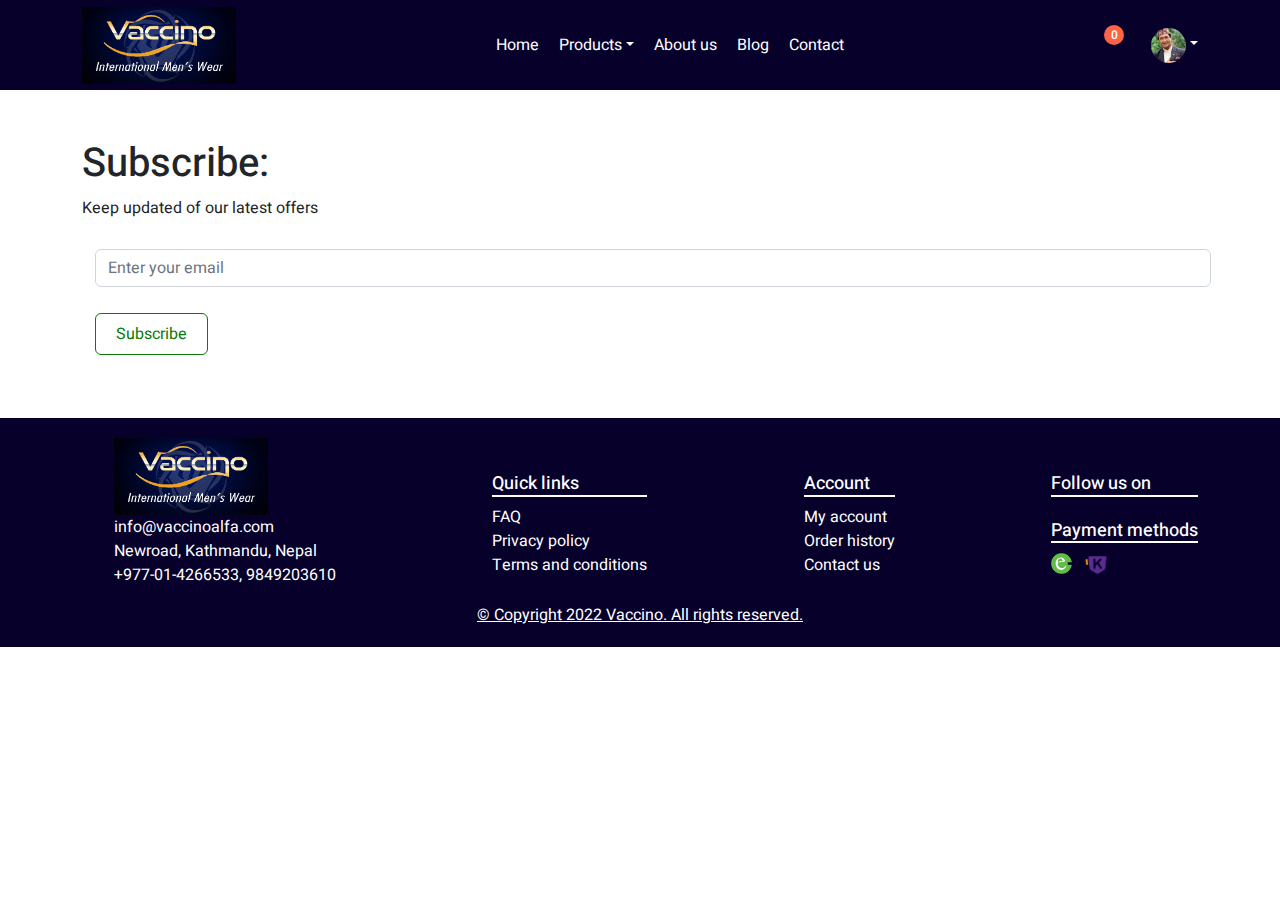
<file: vaccinoAlfa/blog-detail.html>
<!doctype html>
<html lang="en">
  <head>
    <meta charset="utf-8">
    <meta name="viewport" content="width=device-width, initial-scale=1">
        <title>Blog-detail page</title>
        <link rel="stylesheet" href="css/style.css">
        <link rel="stylesheet" href="css/bootstrap.min.css">
        <link rel="stylesheet" href="https://cdnjs.cloudflare.com/ajax/libs/font-awesome/6.1.2/css/all.min.css" integrity="sha512-1sCRPdkRXhBV2PBLUdRb4tMg1w2YPf37qatUFeS7zlBy7jJI8Lf4VHwWfZZfpXtYSLy85pkm9GaYVYMfw5BC1A==" crossorigin="anonymous" referrerpolicy="no-referrer" />
    </head>
    <body>
           <!-- navibation bar -->
           <nav class="navbar navbar-expand-lg">
            <div class="container">

                <div>
                  <a class="navbar-brand" href="#">
                    <img class="logo" src="img/logo.png" /></a>
                  
                </div>

                <div class="menu">
                        <ul class="menu nav-list">
                            <li><a class="menu-item" href="index.html">Home</a></li>
                            <li class="dropdown">
                                <a class="menu-item products dropdown-toggle" data-bs-toggle="dropdown" aria-expanded="false" href="products.html">Products</a>
                                
                                <ul class="categories-dropdown dropdown-menu">
                                    <li class="dropdown-item"><a href="products.html">All</a></li>
                                    <li class="dropdown-item"><a href="products.html">Shirt</a></li>
                                    <li class="dropdown-item"><a href="products.html">T-shirt</a></li>
                                    <li class="dropdown-item"><a href="products.html">Blazer</a></li>
                                    <li class="dropdown-item"><a href="products.html">Jacket</a></li>
                                </ul> 
                            </li>
                            <li><a class="menu-item" href="about-us.html" target="_blank">About us</a></li>
                            <li><a class="menu-item" href="blog-page.html" target="_blank">Blog</a></li>
                            <li><a class="menu-item" href="contact.html" target="_blank">Contact</a></li>
                        </ul>               
                        
                </div>
        
        

                <div class="right-nav">
                    <ul class="nav-list">
                        <li class="dropstart">
                            <a class="dropdown-toggle" data-bs-toggle="dropdown" aria-expanded="false">
                                <i class="fa-solid fa-magnifying-glass"></i>
                            </a>
                            <ul class="dropdown-menu">
                                <li class="dropdown-item"><input type="text"><i class="fa-solid fa-magnifying-glass"></i></li>
                            </ul>
                        </li>
                        <li>
                            <a href="cart.html" class='cart'>
                                <i class="fas fa-shopping-cart"></i>
                                <span><div>0</div></span>
                              </a>
                        </li>
                        <li class="dropdown profile">
                            <span class="menu-item dropdown-toggle" data-bs-toggle="dropdown" aria-expanded="false" href="products.html"><img src="img/profile-picture.jpg" alt="my-account"></span>
                            <ul class="categories-dropdown dropdown-menu">
                                <li class="dropdown-item"><a href="products.html"><img src="img/profile-picture.jpg" alt="my-account"><h2>Rajesh hamal</h2></a></li>
                                <li class="dropdown-item"><a href="products.html">Order history</a></li>
                                <li class="dropdown-item"><a href="products.html">Edit-profile</a></li>
                                <li class="dropdown-item"><a href="products.html">Log out</a></li>
                            </ul> 
                        </li>
                    </ul>
                    
                </div>
                    <div class="burger">
                        <span class="bar"></span>
                        <span class="bar"></span>
                        <span class="bar"></span>
                    </div>
              </div>

             
        </nav>

        <div class='container subscribe'>
            <form action="/" class='form-group'> 
                <label for="cupon">
                    <h1>Subscribe:</h1>
                    <p>Keep updated of our latest offers</p>
                    </label>
                <br />
                <input type="Email" class='form-control' placeholder='Enter your email'/>
                <input type="submit" class='btn' value="Subscribe" />
            </form>
        </div>
        <footer>
            <div class="container">
                <div class="upper-footer">
                    <ol>
                        <img class="logo" src="img/logo.png" alt="logo">
                        <li>info@vaccinoalfa.com</li>
                        <li>Newroad, Kathmandu, Nepal</li>
                        <li>+977-01-4266533, 9849203610</li>
                    </ol>
    
                    <ol class="for-margin">
                        <h2>Quick links</h2>
                        <li>FAQ</li>
                        <li>Privacy policy</li>
                        <li>Terms and conditions</li>
                    </ol>
    
                    <ol class="for-margin">
                        <h2>Account</h2>
                        <li>My account</li>
                        <li>Order history</li>
                        <li>Contact us</li>
                    </ol>
    
                    <ol class="for-margin">
                        <h2>Follow us on</h2>
                        <div class="socials">
                            <li><a href="https://www.facebook.com/vaccinoalfa"><i class="fa-brands fa-facebook-f"></i></a></li>
                            <li><a href="https://www.facebook.com/vaccinoalfa"><i class="fa-brands fa-instagram"></i></a></li>
                            <li><a href="https://www.facebook.com/vaccinoalfa"><i class="fa-brands fa-twitter"></i></a></li>
                            <li><a href="https://www.facebook.com/vaccinoalfa"><i class="fa-brands fa-linkedin"></i></a></li>
                        </div>
                        <h2>Payment methods</h2>
                        <div class="payment-methods">
                            <li><img class="esewa" src="img/esewa-icon-large.png" alt="esewa"></li>
                            <li><img class="khalti" src="img/khalti.png" alt="khalti"></li>
                        </div>
                    </ol>
    
                </div>

                <div class="lower-footer"><a href='#'> © Copyright 2022 Vaccino. All rights reserved.</a></div>
            </div>
        </footer>


        <script src="js/app.js"></script>
        <script src="js/bootstrap.bundle.min.js"></script>
    </body>
</html>
</file>
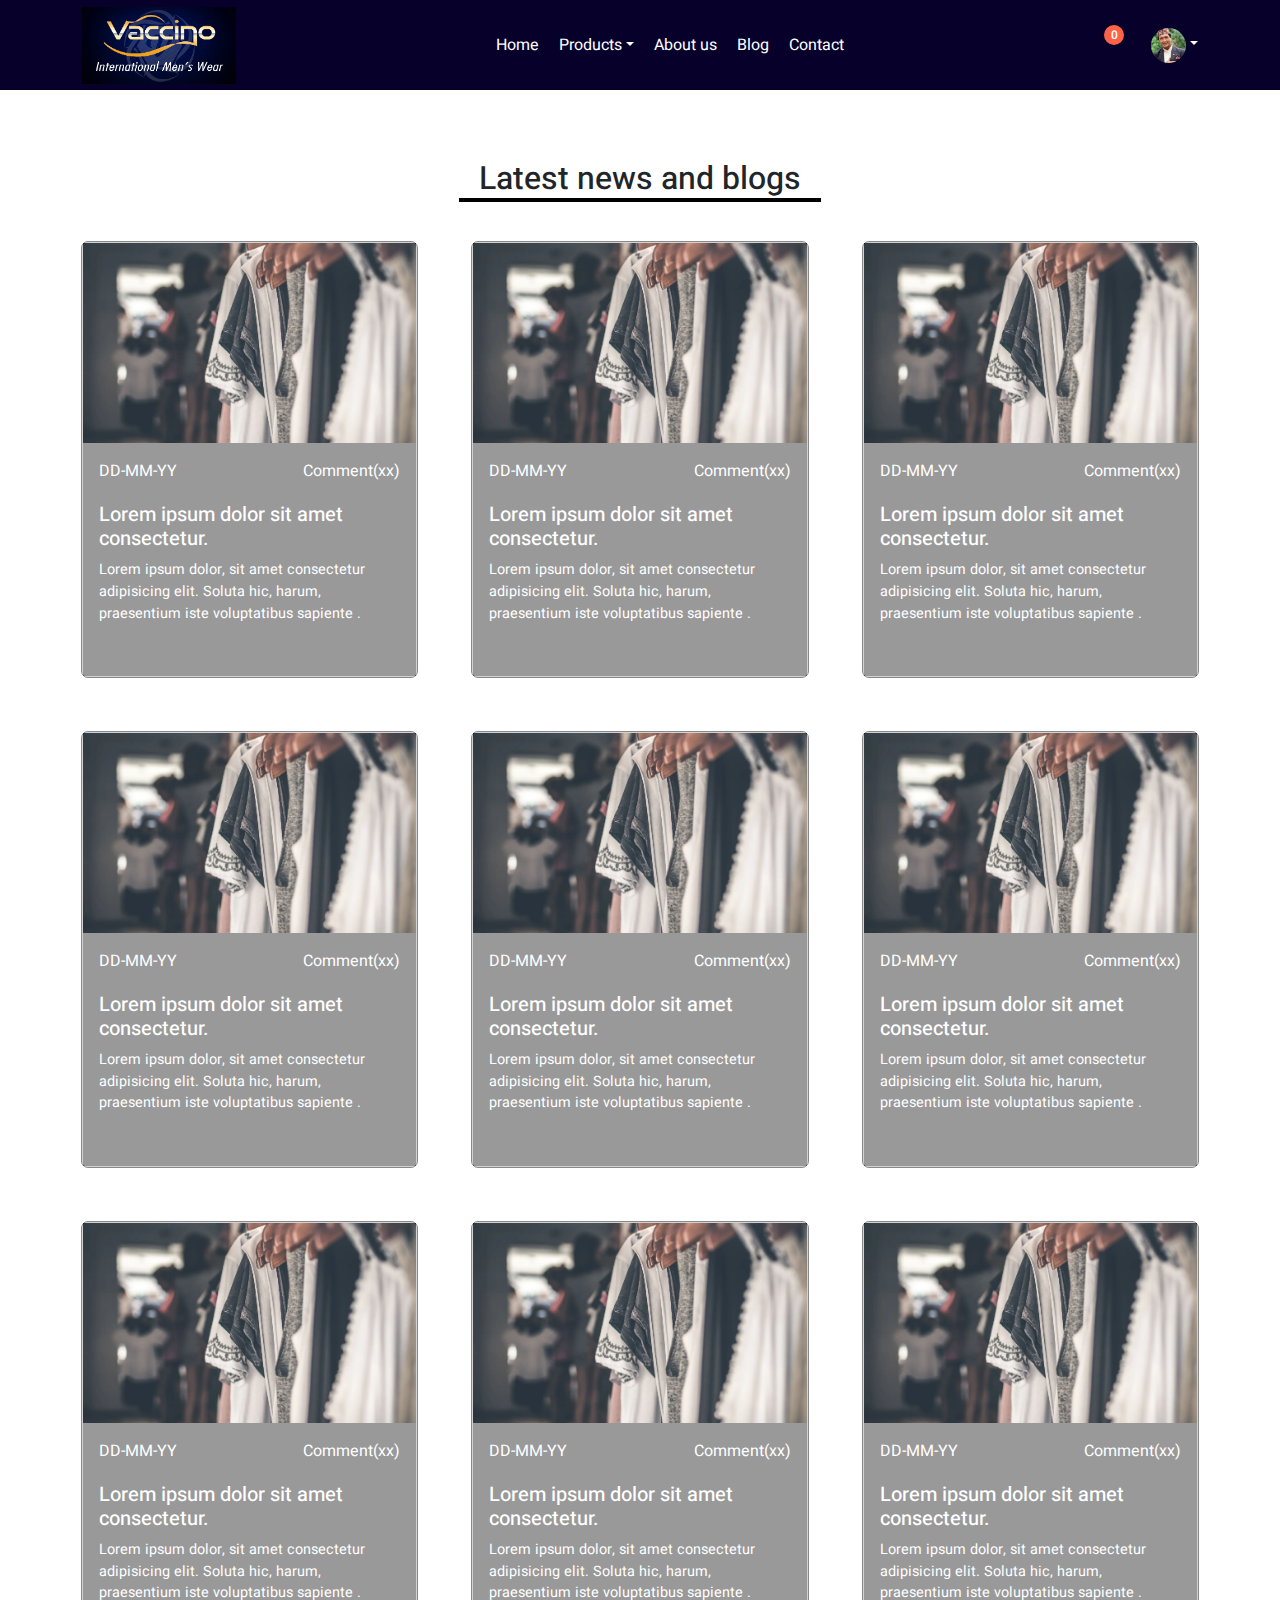
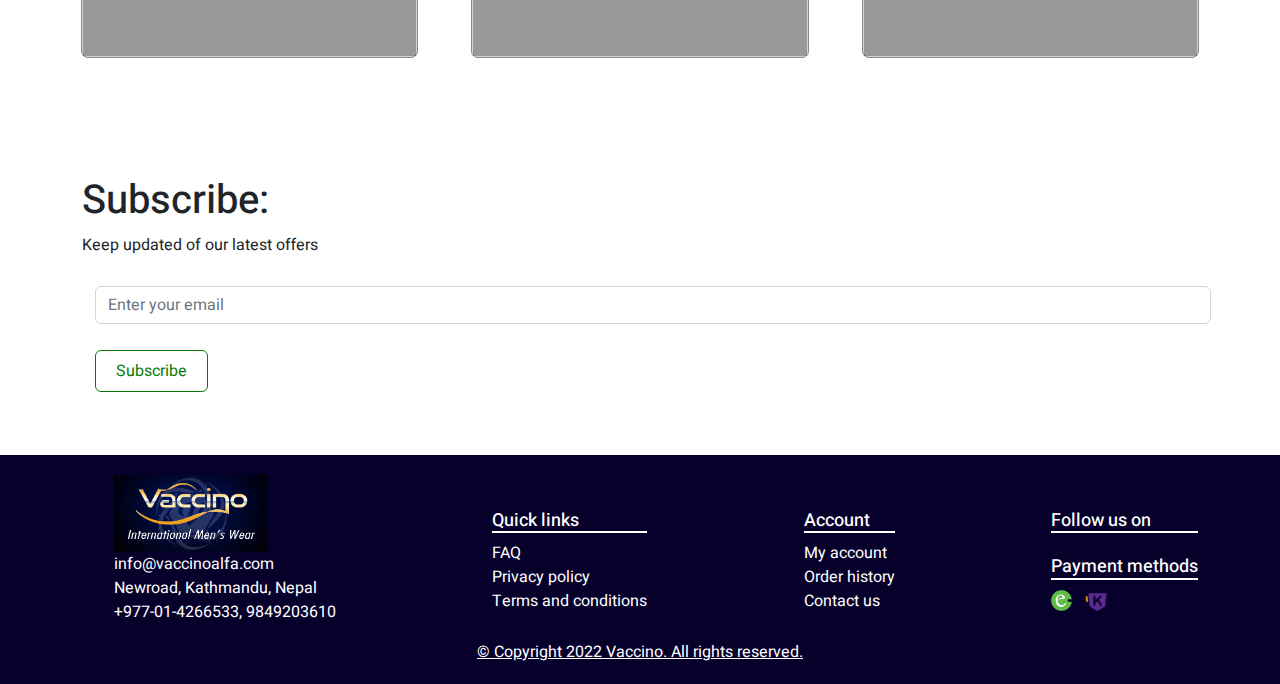
<file: vaccinoAlfa/blog-page.html>
<!doctype html>
<html lang="en">
  <head>
    <meta charset="utf-8">
    <meta name="viewport" content="width=device-width, initial-scale=1">
        <title>Blog page</title>
        <link rel="stylesheet" href="css/style.css">
        <link rel="stylesheet" href="css/bootstrap.min.css">
        <link rel="stylesheet" href="https://cdnjs.cloudflare.com/ajax/libs/font-awesome/6.1.2/css/all.min.css" integrity="sha512-1sCRPdkRXhBV2PBLUdRb4tMg1w2YPf37qatUFeS7zlBy7jJI8Lf4VHwWfZZfpXtYSLy85pkm9GaYVYMfw5BC1A==" crossorigin="anonymous" referrerpolicy="no-referrer" />
    </head>
    <body>
           <!-- navibation bar -->
           <nav class="navbar navbar-expand-lg">
            <div class="container">

                <div>
                  <a class="navbar-brand" href="#">
                    <img class="logo" src="img/logo.png" /></a>
                  
                </div>

                <div class="menu">
                        <ul class="menu nav-list">
                            <li><a class="menu-item" href="index.html">Home</a></li>
                            <li class="dropdown">
                                <a class="menu-item products dropdown-toggle" data-bs-toggle="dropdown" aria-expanded="false" href="products.html">Products</a>
                                
                                <ul class="categories-dropdown dropdown-menu">
                                    <li class="dropdown-item"><a href="products.html">All</a></li>
                                    <li class="dropdown-item"><a href="products.html">Shirt</a></li>
                                    <li class="dropdown-item"><a href="products.html">T-shirt</a></li>
                                    <li class="dropdown-item"><a href="products.html">Blazer</a></li>
                                    <li class="dropdown-item"><a href="products.html">Jacket</a></li>
                                </ul> 
                            </li>
                            <li><a class="menu-item" href="about-us.html" target="_blank">About us</a></li>
                            <li><a class="menu-item" href="blog-page.html" target="_blank">Blog</a></li>
                            <li><a class="menu-item" href="contact.html" target="_blank">Contact</a></li>
                        </ul>               
                        
                </div>
        
        

                <div class="right-nav">
                    <ul class="nav-list">
                        <li class="dropstart">
                            <a class="dropdown-toggle" data-bs-toggle="dropdown" aria-expanded="false">
                                <i class="fa-solid fa-magnifying-glass"></i>
                            </a>
                            <ul class="dropdown-menu">
                                <li class="dropdown-item"><input type="text"><i class="fa-solid fa-magnifying-glass"></i></li>
                            </ul>
                        </li>
                        <li>
                            <a href="cart.html" class='cart'>
                                <i class="fas fa-shopping-cart"></i>
                                <span><div>0</div></span>
                              </a>
                        </li>
                        <li class="dropdown profile">
                            <span class="menu-item dropdown-toggle" data-bs-toggle="dropdown" aria-expanded="false" href="products.html"><img src="img/profile-picture.jpg" alt="my-account"></span>
                            <ul class="categories-dropdown dropdown-menu">
                                <li class="dropdown-item"><a href="products.html"><img src="img/profile-picture.jpg" alt="my-account"><h2>Rajesh hamal</h2></a></li>
                                <li class="dropdown-item"><a href="products.html">Order history</a></li>
                                <li class="dropdown-item"><a href="products.html">Edit-profile</a></li>
                                <li class="dropdown-item"><a href="products.html">Log out</a></li>
                            </ul> 
                        </li>
                    </ul>
                    
                </div>
                    <div class="burger">
                        <span class="bar"></span>
                        <span class="bar"></span>
                        <span class="bar"></span>
                    </div>
              </div>

             
        </nav>
        <section class="news-blogs">
            <div class="container">

                <h2 class="for-margin">Latest news and blogs</h2>
                
                <div class="blogs-grid for-margin">
                    <div class="card blog-card">
                        <a class='blog-card-link' href='blog-detail.html' target="_blank">
                            <img src="img/for-blog.jpg" alt="..." />
                        <div class="blog-card-body card-body">
                            <div class="date-and-comment-wrapper">
                                <div class="posted-date">DD-MM-YY</div>
                                <div class="blog-comment">Comment(xx)</div>
                            </div>
    
                            <div class="blog-text-wrapper">
                                <h3 class="blog-title">
                                    Lorem ipsum dolor sit amet consectetur.
                                </h3>
                                <p class="blog-description">
                                    Lorem ipsum dolor, sit amet consectetur adipisicing elit. Soluta hic, harum, praesentium iste voluptatibus sapiente . 
                                </p>
                            </div>
                          
                        </div>
                        </a>
                        
                    </div>
                    <div class="card blog-card">
                        <a class='blog-card-link' href='blog-detail.html' target="_blank">
                            <img src="img/for-blog.jpg" alt="..." />
                        <div class="blog-card-body card-body">
                            <div class="date-and-comment-wrapper">
                                <div class="posted-date">DD-MM-YY</div>
                                <div class="blog-comment">Comment(xx)</div>
                            </div>
    
                            <div class="blog-text-wrapper">
                                <h3 class="blog-title">
                                    Lorem ipsum dolor sit amet consectetur.
                                </h3>
                                <p class="blog-description">
                                    Lorem ipsum dolor, sit amet consectetur adipisicing elit. Soluta hic, harum, praesentium iste voluptatibus sapiente . 
                                </p>
                            </div>
                          
                        </div>
                        </a>
                        
                    </div>
                    <div class="card blog-card">
                        <a class='blog-card-link' href='blog-detail.html' target="_blank">
                            <img src="img/for-blog.jpg" alt="..." />
                        <div class="blog-card-body card-body">
                            <div class="date-and-comment-wrapper">
                                <div class="posted-date">DD-MM-YY</div>
                                <div class="blog-comment">Comment(xx)</div>
                            </div>
    
                            <div class="blog-text-wrapper">
                                <h3 class="blog-title">
                                    Lorem ipsum dolor sit amet consectetur.
                                </h3>
                                <p class="blog-description">
                                    Lorem ipsum dolor, sit amet consectetur adipisicing elit. Soluta hic, harum, praesentium iste voluptatibus sapiente . 
                                </p>
                            </div>
                          
                        </div>
                        </a>
                        
                    </div>
                    <div class="card blog-card">
                        <a class='blog-card-link' href='blog-detail.html' target="_blank">
                            <img src="img/for-blog.jpg" alt="..." />
                        <div class="blog-card-body card-body">
                            <div class="date-and-comment-wrapper">
                                <div class="posted-date">DD-MM-YY</div>
                                <div class="blog-comment">Comment(xx)</div>
                            </div>
    
                            <div class="blog-text-wrapper">
                                <h3 class="blog-title">
                                    Lorem ipsum dolor sit amet consectetur.
                                </h3>
                                <p class="blog-description">
                                    Lorem ipsum dolor, sit amet consectetur adipisicing elit. Soluta hic, harum, praesentium iste voluptatibus sapiente . 
                                </p>
                            </div>
                          
                        </div>
                        </a>
                        
                    </div>
                    <div class="card blog-card">
                        <a class='blog-card-link' href='blog-detail.html' target="_blank">
                            <img src="img/for-blog.jpg" alt="..." />
                        <div class="blog-card-body card-body">
                            <div class="date-and-comment-wrapper">
                                <div class="posted-date">DD-MM-YY</div>
                                <div class="blog-comment">Comment(xx)</div>
                            </div>
    
                            <div class="blog-text-wrapper">
                                <h3 class="blog-title">
                                    Lorem ipsum dolor sit amet consectetur.
                                </h3>
                                <p class="blog-description">
                                    Lorem ipsum dolor, sit amet consectetur adipisicing elit. Soluta hic, harum, praesentium iste voluptatibus sapiente . 
                                </p>
                            </div>
                          
                        </div>
                        </a>
                        
                    </div>
                    <div class="card blog-card">
                        <a class='blog-card-link' href='blog-detail.html' target="_blank">
                            <img src="img/for-blog.jpg" alt="..." />
                        <div class="blog-card-body card-body">
                            <div class="date-and-comment-wrapper">
                                <div class="posted-date">DD-MM-YY</div>
                                <div class="blog-comment">Comment(xx)</div>
                            </div>
    
                            <div class="blog-text-wrapper">
                                <h3 class="blog-title">
                                    Lorem ipsum dolor sit amet consectetur.
                                </h3>
                                <p class="blog-description">
                                    Lorem ipsum dolor, sit amet consectetur adipisicing elit. Soluta hic, harum, praesentium iste voluptatibus sapiente . 
                                </p>
                            </div>
                          
                        </div>
                        </a>
                        
                    </div>
                    <div class="card blog-card">
                        <a class='blog-card-link' href='blog-detail.html' target="_blank">
                            <img src="img/for-blog.jpg" alt="..." />
                        <div class="blog-card-body card-body">
                            <div class="date-and-comment-wrapper">
                                <div class="posted-date">DD-MM-YY</div>
                                <div class="blog-comment">Comment(xx)</div>
                            </div>
    
                            <div class="blog-text-wrapper">
                                <h3 class="blog-title">
                                    Lorem ipsum dolor sit amet consectetur.
                                </h3>
                                <p class="blog-description">
                                    Lorem ipsum dolor, sit amet consectetur adipisicing elit. Soluta hic, harum, praesentium iste voluptatibus sapiente . 
                                </p>
                            </div>
                          
                        </div>
                        </a>
                        
                    </div>
    
                    <div class="card blog-card">
                        <a class='blog-card-link' href='blog-detail.html' target="_blank">
                            <img src="img/for-blog.jpg" alt="..." />
                        <div class="blog-card-body card-body">
                            <div class="date-and-comment-wrapper">
                                <div class="posted-date">DD-MM-YY</div>
                                <div class="blog-comment">Comment(xx)</div>
                            </div>
    
                            <div class="blog-text-wrapper">
                                <h3 class="blog-title">
                                    Lorem ipsum dolor sit amet consectetur.
                                </h3>
                                <p class="blog-description">
                                    Lorem ipsum dolor, sit amet consectetur adipisicing elit. Soluta hic, harum, praesentium iste voluptatibus sapiente . 
                                </p>
                            </div>
                          
                        </div>
                        </a>
                        
                    </div>
    
                    <div class="card blog-card">
                        <a class='blog-card-link' href='blog-detail.html' target="_blank">
                            <img src="img/for-blog.jpg" alt="..." />
                        <div class="blog-card-body card-body">
                            <div class="date-and-comment-wrapper">
                                <div class="posted-date">DD-MM-YY</div>
                                <div class="blog-comment">Comment(xx)</div>
                            </div>
    
                            <div class="blog-text-wrapper">
                                <h3 class="blog-title">
                                    Lorem ipsum dolor sit amet consectetur.
                                </h3>
                                <p class="blog-description">
                                    Lorem ipsum dolor, sit amet consectetur adipisicing elit. Soluta hic, harum, praesentium iste voluptatibus sapiente . 
                                </p>
                            </div>
                          
                        </div>
                        </a>
                        
                    </div>
                </div>

               
                
            </div>

                
        </section>


        <div class='container subscribe'>
            <form action="/" class='form-group'> 
                <label for="cupon">
                    <h1>Subscribe:</h1>
                    <p>Keep updated of our latest offers</p>
                    </label>
                <br />
                <input type="Email" class='form-control' placeholder='Enter your email'/>
                <input type="submit" class='btn' value="Subscribe" />
            </form>
        </div>
        <footer>
            <div class="container">
                <div class="upper-footer">
                    <ol>
                        <img class="logo" src="img/logo.png" alt="logo">
                        <li>info@vaccinoalfa.com</li>
                        <li>Newroad, Kathmandu, Nepal</li>
                        <li>+977-01-4266533, 9849203610</li>
                    </ol>
    
                    <ol class="for-margin">
                        <h2>Quick links</h2>
                        <li>FAQ</li>
                        <li>Privacy policy</li>
                        <li>Terms and conditions</li>
                    </ol>
    
                    <ol class="for-margin">
                        <h2>Account</h2>
                        <li>My account</li>
                        <li>Order history</li>
                        <li>Contact us</li>
                    </ol>
    
                    <ol class="for-margin">
                        <h2>Follow us on</h2>
                        <div class="socials">
                            <li><a href="https://www.facebook.com/vaccinoalfa"><i class="fa-brands fa-facebook-f"></i></a></li>
                            <li><a href="https://www.facebook.com/vaccinoalfa"><i class="fa-brands fa-instagram"></i></a></li>
                            <li><a href="https://www.facebook.com/vaccinoalfa"><i class="fa-brands fa-twitter"></i></a></li>
                            <li><a href="https://www.facebook.com/vaccinoalfa"><i class="fa-brands fa-linkedin"></i></a></li>
                        </div>
                        <h2>Payment methods</h2>
                        <div class="payment-methods">
                            <li><img class="esewa" src="img/esewa-icon-large.png" alt="esewa"></li>
                            <li><img class="khalti" src="img/khalti.png" alt="khalti"></li>
                        </div>
                    </ol>
    
                </div>

                <div class="lower-footer"><a href='#'> © Copyright 2022 Vaccino. All rights reserved.</a></div>
            </div>
        </footer>


        <script src="js/app.js"></script>
        <script src="js/bootstrap.bundle.min.js"></script>
    </body>
</html>
</file>
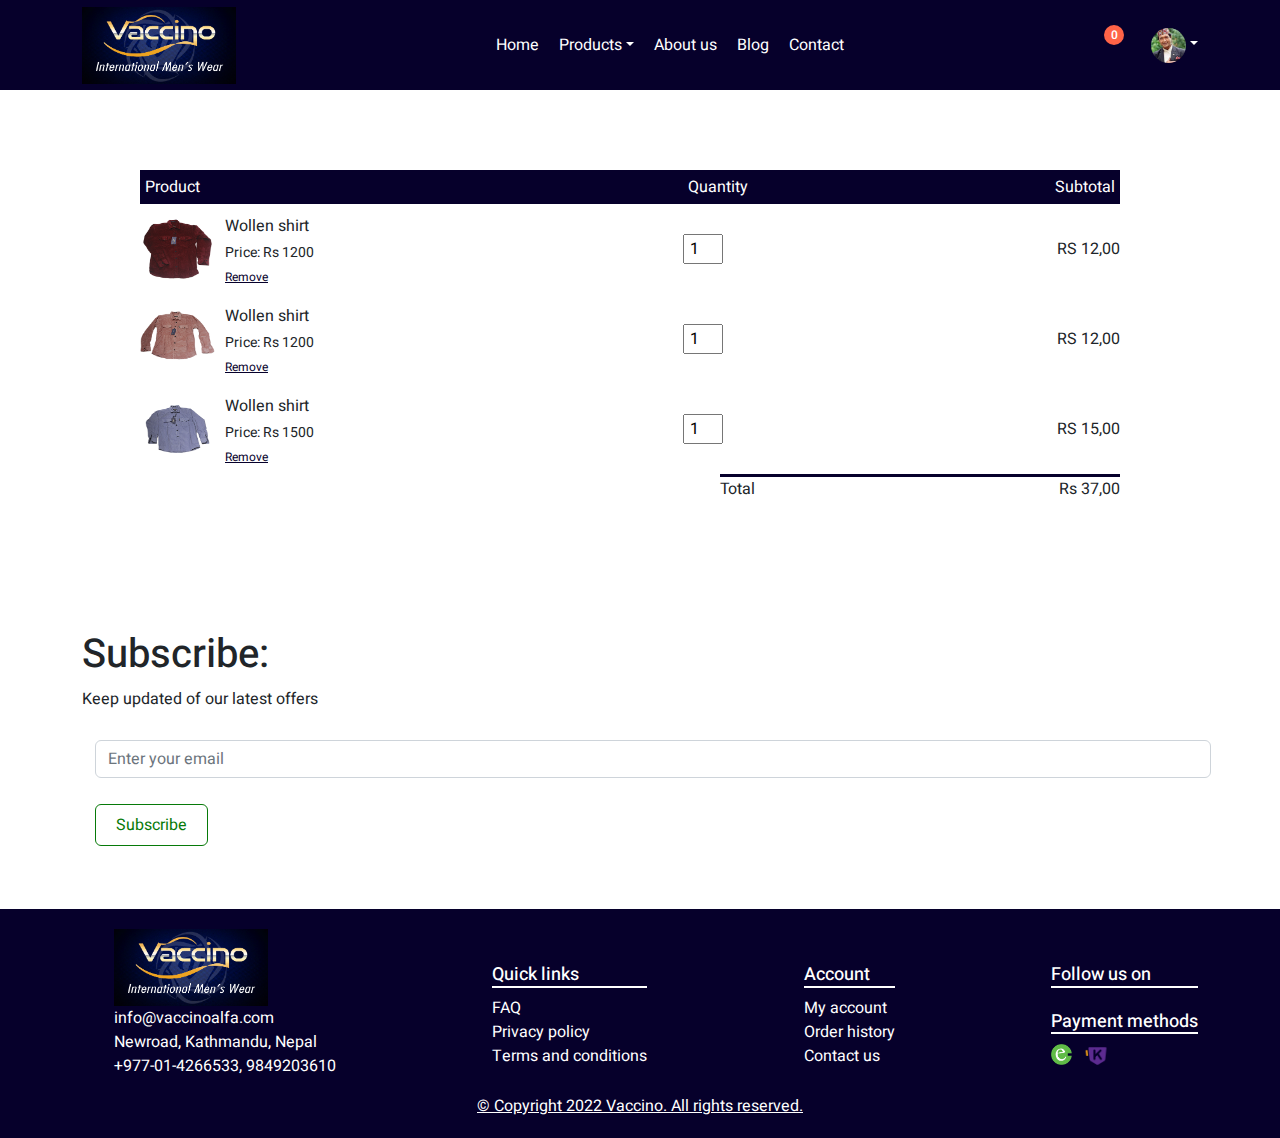
<file: vaccinoAlfa/cart.html>
<!doctype html>
<html lang="en">
  <head>
    <meta charset="utf-8">
    <meta name="viewport" content="width=device-width, initial-scale=1">
        <title>Home page</title>
        <link rel="stylesheet" href="css/style.css">
        <link rel="stylesheet" href="css/bootstrap.min.css">
        <link rel="stylesheet" href="https://cdnjs.cloudflare.com/ajax/libs/font-awesome/6.1.2/css/all.min.css" integrity="sha512-1sCRPdkRXhBV2PBLUdRb4tMg1w2YPf37qatUFeS7zlBy7jJI8Lf4VHwWfZZfpXtYSLy85pkm9GaYVYMfw5BC1A==" crossorigin="anonymous" referrerpolicy="no-referrer" />
    </head>
    <body>
           <!-- navibation bar -->
           <nav class="navbar navbar-expand-lg">
            <div class="container">

                <div>
                  <a class="navbar-brand" href="#">
                    <img class="logo" src="img/logo.png" /></a>
                  
                </div>

                <div class="menu">
                        <ul class="menu nav-list">
                            <li><a class="menu-item" href="index.html">Home</a></li>
                            <li class="dropdown">
                                <a class="menu-item products dropdown-toggle" data-bs-toggle="dropdown" aria-expanded="false" href="products.html">Products</a>
                                
                                <ul class="categories-dropdown dropdown-menu">
                                    <li class="dropdown-item"><a href="products.html">All</a></li>
                                    <li class="dropdown-item"><a href="products.html">Shirt</a></li>
                                    <li class="dropdown-item"><a href="products.html">T-shirt</a></li>
                                    <li class="dropdown-item"><a href="products.html">Blazer</a></li>
                                    <li class="dropdown-item"><a href="products.html">Jacket</a></li>
                                </ul> 
                            </li>
                            <li><a class="menu-item" href="about-us.html" target="_blank">About us</a></li>
                            <li><a class="menu-item" href="blog-page.html" target="_blank">Blog</a></li>
                            <li><a class="menu-item" href="contact.html" target="_blank">Contact</a></li>
                        </ul>               
                        
                </div>
        
        

                <div class="right-nav">
                    <ul class="nav-list">
                        <li class="dropstart">
                            <a class="dropdown-toggle" data-bs-toggle="dropdown" aria-expanded="false">
                                <i class="fa-solid fa-magnifying-glass"></i>
                            </a>
                            <ul class="dropdown-menu">
                                <li class="dropdown-item"><input type="text"><i class="fa-solid fa-magnifying-glass"></i></li>
                            </ul>
                        </li>
                        <li>
                            <a href="cart.html" class='cart'>
                                <i class="fas fa-shopping-cart"></i>
                                <span><div>0</div></span>
                              </a>
                        </li>
                        <li class="dropdown profile">
                            <span class="menu-item dropdown-toggle" data-bs-toggle="dropdown" aria-expanded="false" href="products.html"><img src="img/profile-picture.jpg" alt="my-account"></span>
                            <ul class="categories-dropdown dropdown-menu">
                                <li class="dropdown-item"><a href="products.html"><img src="img/profile-picture.jpg" alt="my-account"><h2>Rajesh hamal</h2></a></li>
                                <li class="dropdown-item"><a href="products.html">Order history</a></li>
                                <li class="dropdown-item"><a href="products.html">Edit-profile</a></li>
                                <li class="dropdown-item"><a href="products.html">Log out</a></li>
                            </ul> 
                        </li>
                    </ul>
                    
                </div>
                    <div class="burger">
                        <span class="bar"></span>
                        <span class="bar"></span>
                        <span class="bar"></span>
                    </div>
              </div>

             
        </nav>

         <!-- -------------menu--------------------- -->
         <div class="menu">
            <div class="container"></div>

        </div>

        <!-- ------------cart itms------------- -->
        <div class="small-container cart-page">
            <table>
                <tr>
                    <th>Product</th>
                    <th>Quantity</th>
                    <th>Subtotal</th>
                </tr>
                <tr>
                    <td>
                        <div class="cart-info">
                            <img src="img/wollen-shirt1.png" alt="">
                            <div>
                                <p>Wollen shirt</p>
                                <small>Price: Rs 1200</small>
                                <br>
                                <a href="#">Remove</a>
                            </div>
                        </div>
                    </td>
                    <td><input type="number" value="1"></td>
                    <td>RS 12,00</td>
                </tr>
                <tr>
                    <td>
                        <div class="cart-info">
                            <img src="img/wollen-shirt2.png" alt="">
                            <div>
                                <p>Wollen shirt</p>
                                <small>Price: Rs 1200</small>
                                <br>
                                <a href="#">Remove</a></div>
                            </div>
                    </td>
                    <td><input type="number" value="1"></td>
                    <td>RS 12,00</td>
                </tr>
                <tr>
                    <td>
                        <div class="cart-info">
                            <img src="img/wollen-shirt3.png" alt="">
                            <div>
                                <p>Wollen shirt</p>
                                <small>Price: Rs 1500</small>
                                <br>
                                <a href="#">Remove</a></div>
                            </div>
                    </td>
                    <td><input type="number" value="1"></td>
                    <td>RS 15,00</td>
                </tr>
            </table>
            <div class="total-price">
                <table>
                    <tr>
                        <td>Total</td>
                        <td> Rs 37,00</td>
                    </tr>
                </table>
            </div>
        </div>


     
        <div class='container subscribe'>
            <form action="/" class='form-group'> 
                <label for="cupon">
                    <h1>Subscribe:</h1>
                    <p>Keep updated of our latest offers</p>
                    </label>
                <br />
                <input type="Email" class='form-control' placeholder='Enter your email'/>
                <input type="submit" class='btn' value="Subscribe" />
            </form>
        </div>
        <footer>
            <div class="container">
                <div class="upper-footer">
                    <ol>
                        <img class="logo" src="img/logo.png" alt="logo">
                        <li>info@vaccinoalfa.com</li>
                        <li>Newroad, Kathmandu, Nepal</li>
                        <li>+977-01-4266533, 9849203610</li>
                    </ol>
    
                    <ol class="for-margin">
                        <h2>Quick links</h2>
                        <li>FAQ</li>
                        <li>Privacy policy</li>
                        <li>Terms and conditions</li>
                    </ol>
    
                    <ol class="for-margin">
                        <h2>Account</h2>
                        <li>My account</li>
                        <li>Order history</li>
                        <li>Contact us</li>
                    </ol>
    
                    <ol class="for-margin">
                        <h2>Follow us on</h2>
                        <div class="socials">
                            <li><a href="https://www.facebook.com/vaccinoalfa"><i class="fa-brands fa-facebook-f"></i></a></li>
                            <li><a href="https://www.facebook.com/vaccinoalfa"><i class="fa-brands fa-instagram"></i></a></li>
                            <li><a href="https://www.facebook.com/vaccinoalfa"><i class="fa-brands fa-twitter"></i></a></li>
                            <li><a href="https://www.facebook.com/vaccinoalfa"><i class="fa-brands fa-linkedin"></i></a></li>
                        </div>
                        <h2>Payment methods</h2>
                        <div class="payment-methods">
                            <li><img class="esewa" src="img/esewa-icon-large.png" alt="esewa"></li>
                            <li><img class="khalti" src="img/khalti.png" alt="khalti"></li>
                        </div>
                    </ol>
    
                </div>

                <div class="lower-footer"><a href='#'> © Copyright 2022 Vaccino. All rights reserved.</a></div>
            </div>
        </footer>


        <script src="js/app.js"></script>
        <script src="js/bootstrap.bundle.min.js"></script>
    </body>
</html>
</file>
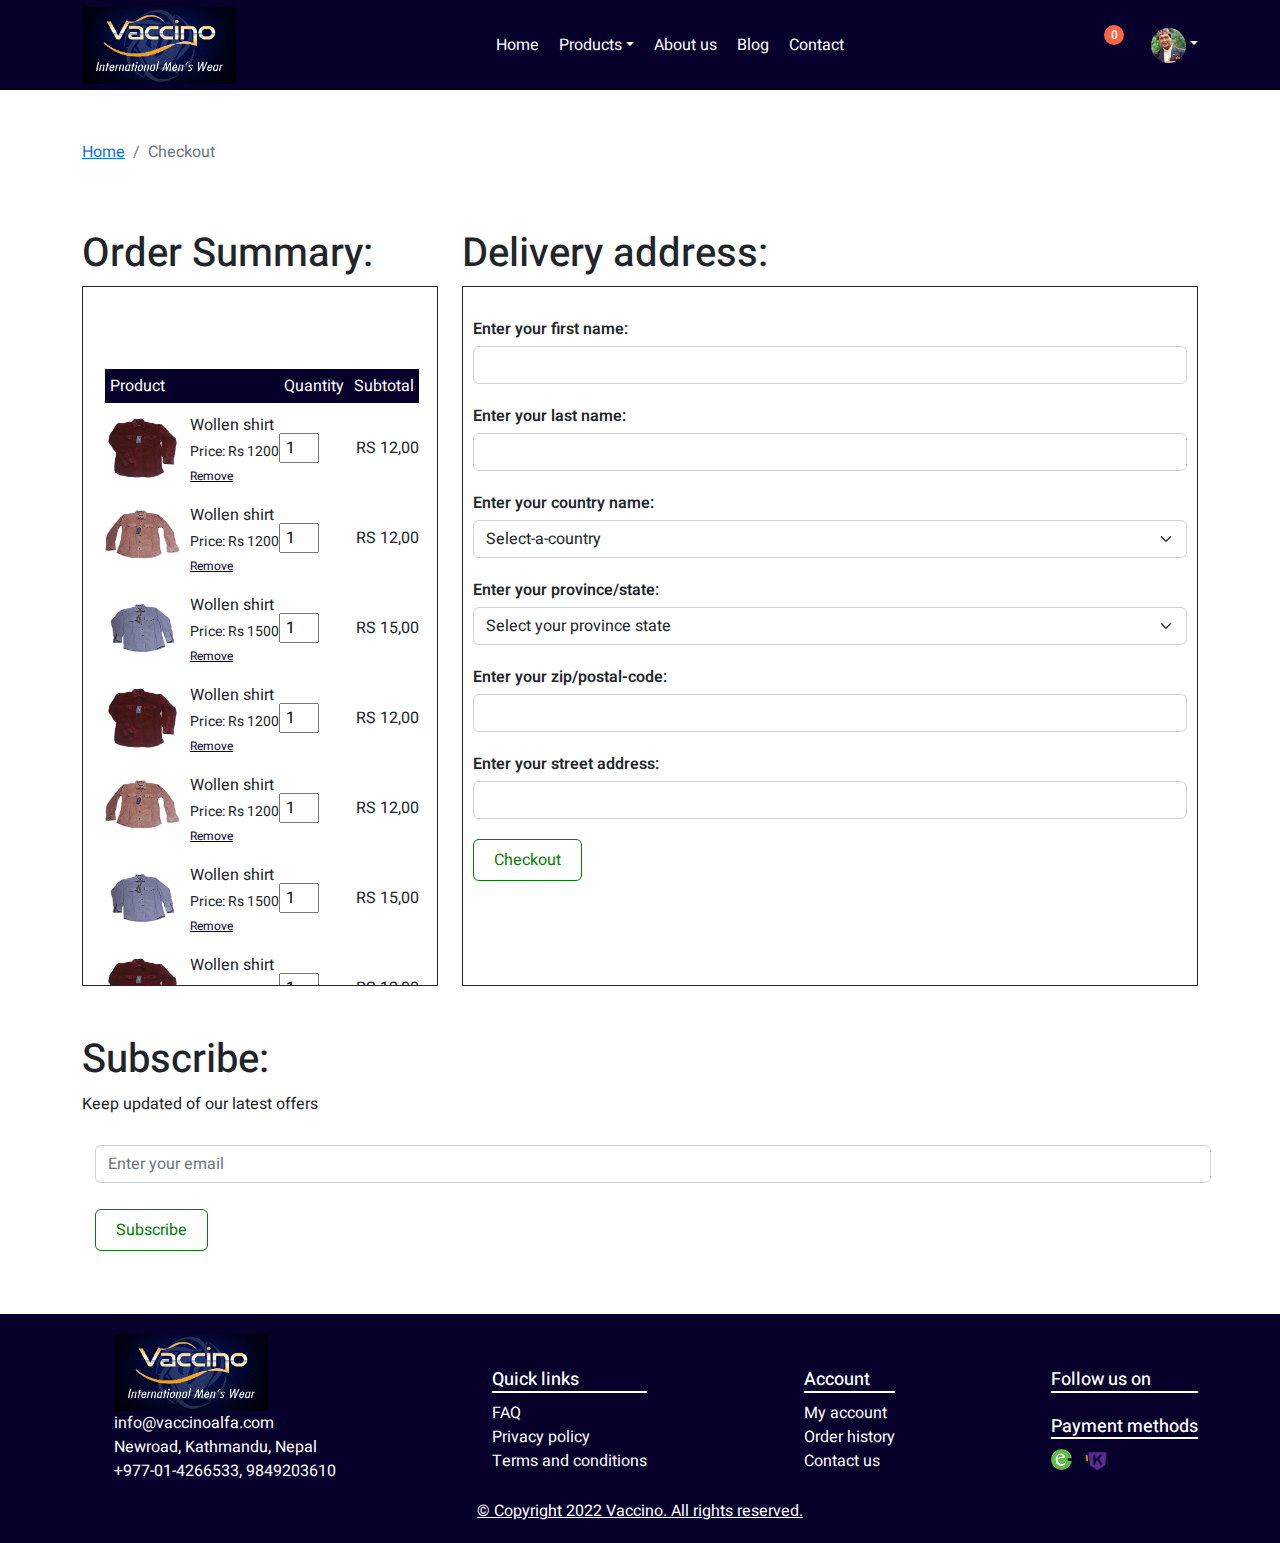
<file: vaccinoAlfa/checkout-page.html>
<!doctype html>
<html lang="en">
  <head>
    <meta charset="utf-8">
    <meta name="viewport" content="width=device-width, initial-scale=1">
        <title>Home page</title>
        <link rel="stylesheet" href="css/style.css">
        <link rel="stylesheet" href="css/bootstrap.min.css">
        <link rel="stylesheet" href="https://cdnjs.cloudflare.com/ajax/libs/font-awesome/6.1.2/css/all.min.css" integrity="sha512-1sCRPdkRXhBV2PBLUdRb4tMg1w2YPf37qatUFeS7zlBy7jJI8Lf4VHwWfZZfpXtYSLy85pkm9GaYVYMfw5BC1A==" crossorigin="anonymous" referrerpolicy="no-referrer" />
    </head>
    <body>
           <!-- navibation bar -->
           <nav class="navbar navbar-expand-lg">
            <div class="container">

                <div>
                  <a class="navbar-brand" href="#">
                    <img class="logo" src="img/logo.png" /></a>
                  
                </div>

                <div class="menu">
                        <ul class="menu nav-list">
                            <li><a class="menu-item" href="index.html">Home</a></li>
                            <li class="dropdown">
                                <a class="menu-item products dropdown-toggle" data-bs-toggle="dropdown" aria-expanded="false" href="products.html">Products</a>
                                
                                <ul class="categories-dropdown dropdown-menu">
                                    <li class="dropdown-item"><a href="products.html">All</a></li>
                                    <li class="dropdown-item"><a href="products.html">Shirt</a></li>
                                    <li class="dropdown-item"><a href="products.html">T-shirt</a></li>
                                    <li class="dropdown-item"><a href="products.html">Blazer</a></li>
                                    <li class="dropdown-item"><a href="products.html">Jacket</a></li>
                                </ul> 
                            </li>
                            <li><a class="menu-item" href="about-us.html" target="_blank">About us</a></li>
                            <li><a class="menu-item" href="blog-page.html" target="_blank">Blog</a></li>
                            <li><a class="menu-item" href="contact.html" target="_blank">Contact</a></li>
                        </ul>               
                        
                </div>
        
        

                <div class="right-nav">
                    <ul class="nav-list">
                        <li class="dropstart">
                            <a class="dropdown-toggle" data-bs-toggle="dropdown" aria-expanded="false">
                                <i class="fa-solid fa-magnifying-glass"></i>
                            </a>
                            <ul class="dropdown-menu">
                                <li class="dropdown-item"><input type="text"><i class="fa-solid fa-magnifying-glass"></i></li>
                            </ul>
                        </li>
                        <li>
                            <a href="cart.html" class='cart'>
                                <i class="fas fa-shopping-cart"></i>
                                <span><div>0</div></span>
                              </a>
                        </li>
                        <li class="dropdown profile">
                            <span class="menu-item dropdown-toggle" data-bs-toggle="dropdown" aria-expanded="false" href="products.html"><img src="img/profile-picture.jpg" alt="my-account"></span>
                            <ul class="categories-dropdown dropdown-menu">
                                <li class="dropdown-item"><a href="products.html"><img src="img/profile-picture.jpg" alt="my-account"><h2>Rajesh hamal</h2></a></li>
                                <li class="dropdown-item"><a href="products.html">Order history</a></li>
                                <li class="dropdown-item"><a href="products.html">Edit-profile</a></li>
                                <li class="dropdown-item"><a href="products.html">Log out</a></li>
                            </ul> 
                        </li>
                    </ul>
                    
                </div>
                    <div class="burger">
                        <span class="bar"></span>
                        <span class="bar"></span>
                        <span class="bar"></span>
                    </div>
              </div>

             
        </nav>

         <!-- -------------menu--------------------- -->
         <div class="menu">
            <div class="container"></div>

        </div>

        <!-- breadcrumb -->
        <div class='container breadcrumb-container'>
            <div aria-label="breadcrumb">
                <ol class="breadcrumb">
                    <li class="breadcrumb-item"><a href="/">Home</a></li>
                    <li class="breadcrumb-item active" aria-current="page">Checkout</li>
                </ol>
            </div>
        </div>

        <!-- ----------------checkout section---------------------- -->
        <div class='container checkout-section'>
            <div class="row">
              <div class="col-md-4">
                          <!-- -------------------------order summary------------------- -->
                    <div>
                        <h1 class='summary-title'>Order Summary:</h1>
                        <div class='order-summary'>
                            <!-- Subtotal: Rs XX.XX
                            Delivery fee: Rs XX.XX
                            <hr />
                            <h3>Grand total</h3>
                            <hr />
                            <h4>XX items in cart</h4>
                                <div class="small-container cart-page product-list">
                                    <table>
                                        <tr>
                                            <th>Product</th>
                                            <th>Quantity</th>
                                            <th>Subtotal</th>
                                        </tr>
                                        <tr>
                                            <td>
                                                <div class="cart-info">
                                                    <img src="img/wollen-shirt1.png" alt="">
                                                    <div>
                                                        <p>Wollen shirt</p>
                                                        <small>Price: Rs 1200</small>
                                                        <br>
                                                        <a href="#">Remove</a>
                                                    </div>
                                                </div>
                                            </td>
                                            <td><input type="number" value="1"></td>
                                            <td>RS 12,00</td>
                                        </tr>
                                        <tr>
                                            <td>
                                                <div class="cart-info">
                                                    <img src="img/wollen-shirt2.png" alt="">
                                                    <div>
                                                        <p>Wollen shirt</p>
                                                        <small>Price: Rs 1200</small>
                                                        <br>
                                                        <a href="#">Remove</a></div>
                                                    </div>
                                            </td>
                                            <td><input type="number" value="1"></td>
                                            <td>RS 12,00</td>
                                        </tr>
                                        <tr>
                                            <td>
                                                <div class="cart-info">
                                                    <img src="img/wollen-shirt3.png" alt="">
                                                    <div>
                                                        <p>Wollen shirt</p>
                                                        <small>Price: Rs 1500</small>
                                                        <br>
                                                        <a href="#">Remove</a></div>
                                                    </div>
                                            </td>
                                            <td><input type="number" value="1"></td>
                                            <td>RS 15,00</td>
                                        </tr>
                                    </table>
                                    <div class="total-price">
                                        <table>
                                            <tr>
                                                <td>Total</td>
                                                <td> Rs 37,00</td>
                                            </tr>
                                        </table>
                                    </div>
                                </div>
                            <form action="/" class='form-group cupon'> 
                                <label for="cupon">Use cupon:</label>
                                <br />
                                    <input type="text" class='form-control' placeholder='Cupon code'/>
                                    <input type="submit" class='btn' value="Apply" />
                            </form> -->
                            <div class="small-container cart-page bg2">
                                <table>
                                    <tr>
                                        <th>Product</th>
                                        <th>Quantity</th>
                                        <th>Subtotal</th>
                                    </tr>
                                    <tr>
                                        <td>
                                            <div class="cart-info">
                                                <img src="img/wollen-shirt1.png" alt="">
                                                <div>
                                                    <p>Wollen shirt</p>
                                                    <small>Price: Rs 1200</small>
                                                    <br>
                                                    <a href="#">Remove</a>
                                                </div>
                                            </div>
                                        </td>
                                        <td><input type="number" value="1"></td>
                                        <td>RS 12,00</td>
                                    </tr>
                                    <tr>
                                        <td>
                                            <div class="cart-info">
                                                <img src="img/wollen-shirt2.png" alt="">
                                                <div>
                                                    <p>Wollen shirt</p>
                                                    <small>Price: Rs 1200</small>
                                                    <br>
                                                    <a href="#">Remove</a></div>
                                                </div>
                                        </td>
                                        <td><input type="number" value="1"></td>
                                        <td>RS 12,00</td>
                                    </tr>
                                    <tr>
                                        <td>
                                            <div class="cart-info">
                                                <img src="img/wollen-shirt3.png" alt="">
                                                <div>
                                                    <p>Wollen shirt</p>
                                                    <small>Price: Rs 1500</small>
                                                    <br>
                                                    <a href="#">Remove</a></div>
                                                </div>
                                        </td>
                                        <td><input type="number" value="1"></td>
                                        <td>RS 15,00</td>
                                    </tr>
                                    <tr>
                                        <td>
                                            <div class="cart-info">
                                                <img src="img/wollen-shirt1.png" alt="">
                                                <div>
                                                    <p>Wollen shirt</p>
                                                    <small>Price: Rs 1200</small>
                                                    <br>
                                                    <a href="#">Remove</a>
                                                </div>
                                            </div>
                                        </td>
                                        <td><input type="number" value="1"></td>
                                        <td>RS 12,00</td>
                                    </tr>
                                    <tr>
                                        <td>
                                            <div class="cart-info">
                                                <img src="img/wollen-shirt2.png" alt="">
                                                <div>
                                                    <p>Wollen shirt</p>
                                                    <small>Price: Rs 1200</small>
                                                    <br>
                                                    <a href="#">Remove</a></div>
                                                </div>
                                        </td>
                                        <td><input type="number" value="1"></td>
                                        <td>RS 12,00</td>
                                    </tr>
                                    <tr>
                                        <td>
                                            <div class="cart-info">
                                                <img src="img/wollen-shirt3.png" alt="">
                                                <div>
                                                    <p>Wollen shirt</p>
                                                    <small>Price: Rs 1500</small>
                                                    <br>
                                                    <a href="#">Remove</a></div>
                                                </div>
                                        </td>
                                        <td><input type="number" value="1"></td>
                                        <td>RS 15,00</td>
                                    </tr>
                                    <tr>
                                        <td>
                                            <div class="cart-info">
                                                <img src="img/wollen-shirt1.png" alt="">
                                                <div>
                                                    <p>Wollen shirt</p>
                                                    <small>Price: Rs 1200</small>
                                                    <br>
                                                    <a href="#">Remove</a>
                                                </div>
                                            </div>
                                        </td>
                                        <td><input type="number" value="1"></td>
                                        <td>RS 12,00</td>
                                    </tr>
                                    <tr>
                                        <td>
                                            <div class="cart-info">
                                                <img src="img/wollen-shirt2.png" alt="">
                                                <div>
                                                    <p>Wollen shirt</p>
                                                    <small>Price: Rs 1200</small>
                                                    <br>
                                                    <a href="#">Remove</a></div>
                                                </div>
                                        </td>
                                        <td><input type="number" value="1"></td>
                                        <td>RS 12,00</td>
                                    </tr>
                                    <tr>
                                        <td>
                                            <div class="cart-info">
                                                <img src="img/wollen-shirt3.png" alt="">
                                                <div>
                                                    <p>Wollen shirt</p>
                                                    <small>Price: Rs 1500</small>
                                                    <br>
                                                    <a href="#">Remove</a></div>
                                                </div>
                                        </td>
                                        <td><input type="number" value="1"></td>
                                        <td>RS 15,00</td>
                                    </tr>
                                    <tr>
                                        <td>
                                            <div class="cart-info">
                                                <img src="img/wollen-shirt1.png" alt="">
                                                <div>
                                                    <p>Wollen shirt</p>
                                                    <small>Price: Rs 1200</small>
                                                    <br>
                                                    <a href="#">Remove</a>
                                                </div>
                                            </div>
                                        </td>
                                        <td><input type="number" value="1"></td>
                                        <td>RS 12,00</td>
                                    </tr>
                                    <tr>
                                        <td>
                                            <div class="cart-info">
                                                <img src="img/wollen-shirt2.png" alt="">
                                                <div>
                                                    <p>Wollen shirt</p>
                                                    <small>Price: Rs 1200</small>
                                                    <br>
                                                    <a href="#">Remove</a></div>
                                                </div>
                                        </td>
                                        <td><input type="number" value="1"></td>
                                        <td>RS 12,00</td>
                                    </tr>
                                    <tr>
                                        <td>
                                            <div class="cart-info">
                                                <img src="img/wollen-shirt3.png" alt="">
                                                <div>
                                                    <p>Wollen shirt</p>
                                                    <small>Price: Rs 1500</small>
                                                    <br>
                                                    <a href="#">Remove</a></div>
                                                </div>
                                        </td>
                                        <td><input type="number" value="1"></td>
                                        <td>RS 15,00</td>
                                    </tr>
                                    <tr>
                                        <td>
                                            <div class="cart-info">
                                                <img src="img/wollen-shirt1.png" alt="">
                                                <div>
                                                    <p>Wollen shirt</p>
                                                    <small>Price: Rs 1200</small>
                                                    <br>
                                                    <a href="#">Remove</a>
                                                </div>
                                            </div>
                                        </td>
                                        <td><input type="number" value="1"></td>
                                        <td>RS 12,00</td>
                                    </tr>
                                    <tr>
                                        <td>
                                            <div class="cart-info">
                                                <img src="img/wollen-shirt2.png" alt="">
                                                <div>
                                                    <p>Wollen shirt</p>
                                                    <small>Price: Rs 1200</small>
                                                    <br>
                                                    <a href="#">Remove</a></div>
                                                </div>
                                        </td>
                                        <td><input type="number" value="1"></td>
                                        <td>RS 12,00</td>
                                    </tr>
                                    <tr>
                                        <td>
                                            <div class="cart-info">
                                                <img src="img/wollen-shirt3.png" alt="">
                                                <div>
                                                    <p>Wollen shirt</p>
                                                    <small>Price: Rs 1500</small>
                                                    <br>
                                                    <a href="#">Remove</a></div>
                                                </div>
                                        </td>
                                        <td><input type="number" value="1"></td>
                                        <td>RS 15,00</td>
                                    </tr>
                                    <tr>
                                        <td>
                                            <div class="cart-info">
                                                <img src="img/wollen-shirt1.png" alt="">
                                                <div>
                                                    <p>Wollen shirt</p>
                                                    <small>Price: Rs 1200</small>
                                                    <br>
                                                    <a href="#">Remove</a>
                                                </div>
                                            </div>
                                        </td>
                                        <td><input type="number" value="1"></td>
                                        <td>RS 12,00</td>
                                    </tr>
                                    <tr>
                                        <td>
                                            <div class="cart-info">
                                                <img src="img/wollen-shirt2.png" alt="">
                                                <div>
                                                    <p>Wollen shirt</p>
                                                    <small>Price: Rs 1200</small>
                                                    <br>
                                                    <a href="#">Remove</a></div>
                                                </div>
                                        </td>
                                        <td><input type="number" value="1"></td>
                                        <td>RS 12,00</td>
                                    </tr>
                                    <tr>
                                        <td>
                                            <div class="cart-info">
                                                <img src="img/wollen-shirt3.png" alt="">
                                                <div>
                                                    <p>Wollen shirt</p>
                                                    <small>Price: Rs 1500</small>
                                                    <br>
                                                    <a href="#">Remove</a></div>
                                                </div>
                                        </td>
                                        <td><input type="number" value="1"></td>
                                        <td>RS 15,00</td>
                                    </tr>
                                </table>
                                <div class="total-price bg3">
                                    <table>
                                        <tr>
                                            <td>Total</td>
                                            <td> Rs 37,00</td>
                                        </tr>
                                    </table>
                                </div>
                            </div>
                        </div>
                    </div>
              </div>

               <!-- ---------------------Checkout form------------------ -->
              <div class="col-md-8">
                <div>
                    <h1 class='checkout-form-title'>Delivery address:</h1>
                  <form action="/"   class='checkout-form form-group'>
                    <label for="first-name">Enter your first name:</label>
                    <input type="text" name="first-name" class="form-control" />
            
                    <label for="last-name">Enter your last name:</label>
                    <input type="text" name="last-name" class="form-control" />
                    
                    <label for="country">Enter your country name:</label>
                    <select class='form-control form-select' name="select-a-country">
                        <option value="select-a-country" disabled selected>Select-a-country</option>
                        <option value="nepal">Nepal</option>
                    </select>
            
                    <label for="state">Enter your province/state:</label>
                    <select name="province/state" class='form-control form-select'>
                        <option value="select-a-province" selected disabled>Select your province state</option>
                        <option value="Province-1">Province No. 1</option>
                        <option value="Province-2">Province No. 2</option>
                        <option value="Province-3">Province No. 3</option>
                        <option value="Province-4">Province No. 4</option>
                        <option value="Province-5">Province No. 5</option>
                        <option value="Province-6">Province No. 6</option>
                        <option value="Province-7">Province No. 7</option>
                    </select>
            
                    <label for="zip/postal-code">Enter your zip/postal-code:</label>
                    <input type="text" name="zip/postalCode" class="form-control" />
            
                    <label for="street-address">Enter your street address:</label>
                    <input type="text" name="street-address" class="form-control" />
                    
                    <input type="submit" name="checkout" value="Checkout" class="btn" />
                  </form>
                </div>
              </div>
            </div>
          </div>
     
          <div class='container subscribe'>
            <form action="/" class='form-group'> 
                <label for="cupon">
                    <h1>Subscribe:</h1>
                    <p>Keep updated of our latest offers</p>
                    </label>
                <br />
                <input type="Email" class='form-control' placeholder='Enter your email'/>
                <input type="submit" class='btn' value="Subscribe" />
            </form>
        </div>
        <footer>
            <div class="container">
                <div class="upper-footer">
                    <ol>
                        <img class="logo" src="img/logo.png" alt="logo">
                        <li>info@vaccinoalfa.com</li>
                        <li>Newroad, Kathmandu, Nepal</li>
                        <li>+977-01-4266533, 9849203610</li>
                    </ol>
    
                    <ol class="for-margin">
                        <h2>Quick links</h2>
                        <li>FAQ</li>
                        <li>Privacy policy</li>
                        <li>Terms and conditions</li>
                    </ol>
    
                    <ol class="for-margin">
                        <h2>Account</h2>
                        <li>My account</li>
                        <li>Order history</li>
                        <li>Contact us</li>
                    </ol>
    
                    <ol class="for-margin">
                        <h2>Follow us on</h2>
                        <div class="socials">
                            <li><a href="https://www.facebook.com/vaccinoalfa"><i class="fa-brands fa-facebook-f"></i></a></li>
                            <li><a href="https://www.facebook.com/vaccinoalfa"><i class="fa-brands fa-instagram"></i></a></li>
                            <li><a href="https://www.facebook.com/vaccinoalfa"><i class="fa-brands fa-twitter"></i></a></li>
                            <li><a href="https://www.facebook.com/vaccinoalfa"><i class="fa-brands fa-linkedin"></i></a></li>
                        </div>
                        <h2>Payment methods</h2>
                        <div class="payment-methods">
                            <li><img class="esewa" src="img/esewa-icon-large.png" alt="esewa"></li>
                            <li><img class="khalti" src="img/khalti.png" alt="khalti"></li>
                        </div>
                    </ol>
    
                </div>

                <div class="lower-footer"><a href='#'> © Copyright 2022 Vaccino. All rights reserved.</a></div>
            </div>
        </footer>


        <script src="js/app.js"></script>
        <script src="js/bootstrap.bundle.min.js"></script>
    </body>
</html>
</file>
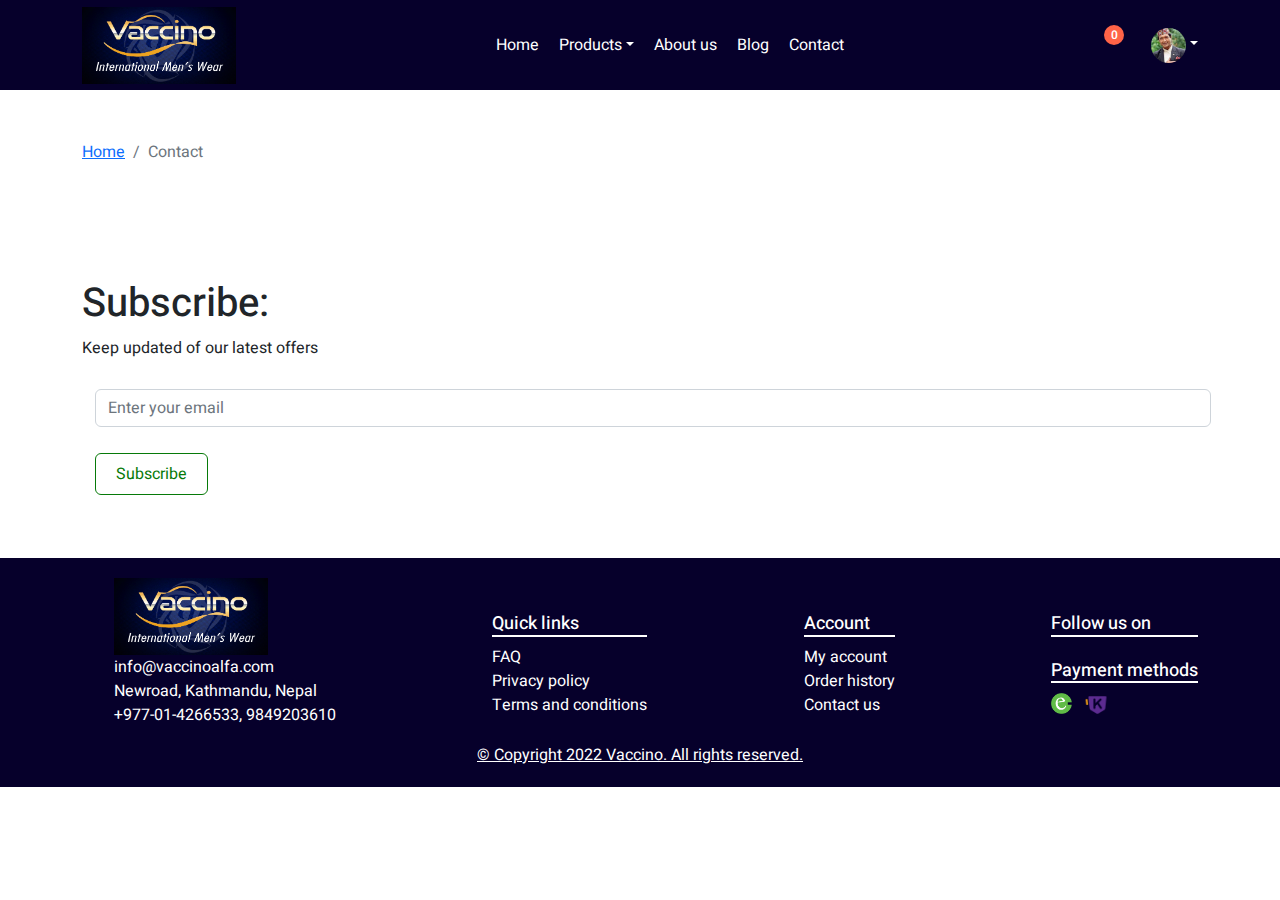
<file: vaccinoAlfa/contact.html>
<!doctype html>
<html lang="en">
  <head>
    <meta charset="utf-8">
    <meta name="viewport" content="width=device-width, initial-scale=1">
        <title>Contact page</title>
        <link rel="stylesheet" href="css/style.css">
        <link rel="stylesheet" href="css/bootstrap.min.css">
        <link rel="stylesheet" href="https://cdnjs.cloudflare.com/ajax/libs/font-awesome/6.1.2/css/all.min.css" integrity="sha512-1sCRPdkRXhBV2PBLUdRb4tMg1w2YPf37qatUFeS7zlBy7jJI8Lf4VHwWfZZfpXtYSLy85pkm9GaYVYMfw5BC1A==" crossorigin="anonymous" referrerpolicy="no-referrer" />
    </head>
    <body>
           <!-- navibation bar -->
           <nav class="navbar navbar-expand-lg">
            <div class="container">

                <div>
                  <a class="navbar-brand" href="#">
                    <img class="logo" src="img/logo.png" /></a>
                  
                </div>

                <div class="menu">
                        <ul class="menu nav-list">
                            <li><a class="menu-item" href="index.html">Home</a></li>
                            <li class="dropdown">
                                <a class="menu-item products dropdown-toggle" data-bs-toggle="dropdown" aria-expanded="false" href="products.html">Products</a>
                                
                                <ul class="categories-dropdown dropdown-menu">
                                    <li class="dropdown-item"><a href="products.html">All</a></li>
                                    <li class="dropdown-item"><a href="products.html">Shirt</a></li>
                                    <li class="dropdown-item"><a href="products.html">T-shirt</a></li>
                                    <li class="dropdown-item"><a href="products.html">Blazer</a></li>
                                    <li class="dropdown-item"><a href="products.html">Jacket</a></li>
                                </ul> 
                            </li>
                            <li><a class="menu-item" href="about-us.html" target="_blank">About us</a></li>
                            <li><a class="menu-item" href="blog-page.html" target="_blank">Blog</a></li>
                            <li><a class="menu-item" href="contact.html" target="_blank">Contact</a></li>
                        </ul>               
                        
                </div>
        
        

                <div class="right-nav">
                    <ul class="nav-list">
                        <li class="dropstart">
                            <a class="dropdown-toggle" data-bs-toggle="dropdown" aria-expanded="false">
                                <i class="fa-solid fa-magnifying-glass"></i>
                            </a>
                            <ul class="dropdown-menu">
                                <li class="dropdown-item"><input type="text"><i class="fa-solid fa-magnifying-glass"></i></li>
                            </ul>
                        </li>
                        <li>
                            <a href="cart.html" class='cart'>
                                <i class="fas fa-shopping-cart"></i>
                                <span><div>0</div></span>
                              </a>
                        </li>
                        <li class="dropdown profile">
                            <span class="menu-item dropdown-toggle" data-bs-toggle="dropdown" aria-expanded="false" href="products.html"><img src="img/profile-picture.jpg" alt="my-account"></span>
                            <ul class="categories-dropdown dropdown-menu">
                                <li class="dropdown-item"><a href="products.html"><img src="img/profile-picture.jpg" alt="my-account"><h2>Rajesh hamal</h2></a></li>
                                <li class="dropdown-item"><a href="products.html">Order history</a></li>
                                <li class="dropdown-item"><a href="products.html">Edit-profile</a></li>
                                <li class="dropdown-item"><a href="products.html">Log out</a></li>
                            </ul> 
                        </li>
                    </ul>
                    
                </div>
                    <div class="burger">
                        <span class="bar"></span>
                        <span class="bar"></span>
                        <span class="bar"></span>
                    </div>
              </div>

             
        </nav>
        <!-- breadcrumbs -->
        <div class='container breadcrumb-container'>
            <div aria-label="breadcrumb">
                <ol class="breadcrumb">
                    <li class="breadcrumb-item"><a href="/">Home</a></li>
                    <li class="breadcrumb-item active" aria-current="page">Contact</li>
                </ol>
            </div>
        </div>

        <div class='container subscribe'>
            <form action="/" class='form-group'> 
                <label for="cupon">
                    <h1>Subscribe:</h1>
                    <p>Keep updated of our latest offers</p>
                    </label>
                <br />
                <input type="Email" class='form-control' placeholder='Enter your email'/>
                <input type="submit" class='btn' value="Subscribe" />
            </form>
        </div>
        <footer>
            <div class="container">
                <div class="upper-footer">
                    <ol>
                        <img class="logo" src="img/logo.png" alt="logo">
                        <li>info@vaccinoalfa.com</li>
                        <li>Newroad, Kathmandu, Nepal</li>
                        <li>+977-01-4266533, 9849203610</li>
                    </ol>
    
                    <ol class="for-margin">
                        <h2>Quick links</h2>
                        <li>FAQ</li>
                        <li>Privacy policy</li>
                        <li>Terms and conditions</li>
                    </ol>
    
                    <ol class="for-margin">
                        <h2>Account</h2>
                        <li>My account</li>
                        <li>Order history</li>
                        <li>Contact us</li>
                    </ol>
    
                    <ol class="for-margin">
                        <h2>Follow us on</h2>
                        <div class="socials">
                            <li><a href="https://www.facebook.com/vaccinoalfa"><i class="fa-brands fa-facebook-f"></i></a></li>
                            <li><a href="https://www.facebook.com/vaccinoalfa"><i class="fa-brands fa-instagram"></i></a></li>
                            <li><a href="https://www.facebook.com/vaccinoalfa"><i class="fa-brands fa-twitter"></i></a></li>
                            <li><a href="https://www.facebook.com/vaccinoalfa"><i class="fa-brands fa-linkedin"></i></a></li>
                        </div>
                        <h2>Payment methods</h2>
                        <div class="payment-methods">
                            <li><img class="esewa" src="img/esewa-icon-large.png" alt="esewa"></li>
                            <li><img class="khalti" src="img/khalti.png" alt="khalti"></li>
                        </div>
                    </ol>
    
                </div>

                <div class="lower-footer"><a href='#'> © Copyright 2022 Vaccino. All rights reserved.</a></div>
            </div>
        </footer>


        <script src="js/app.js"></script>
        <script src="js/bootstrap.bundle.min.js"></script>
    </body>
</html>
</file>
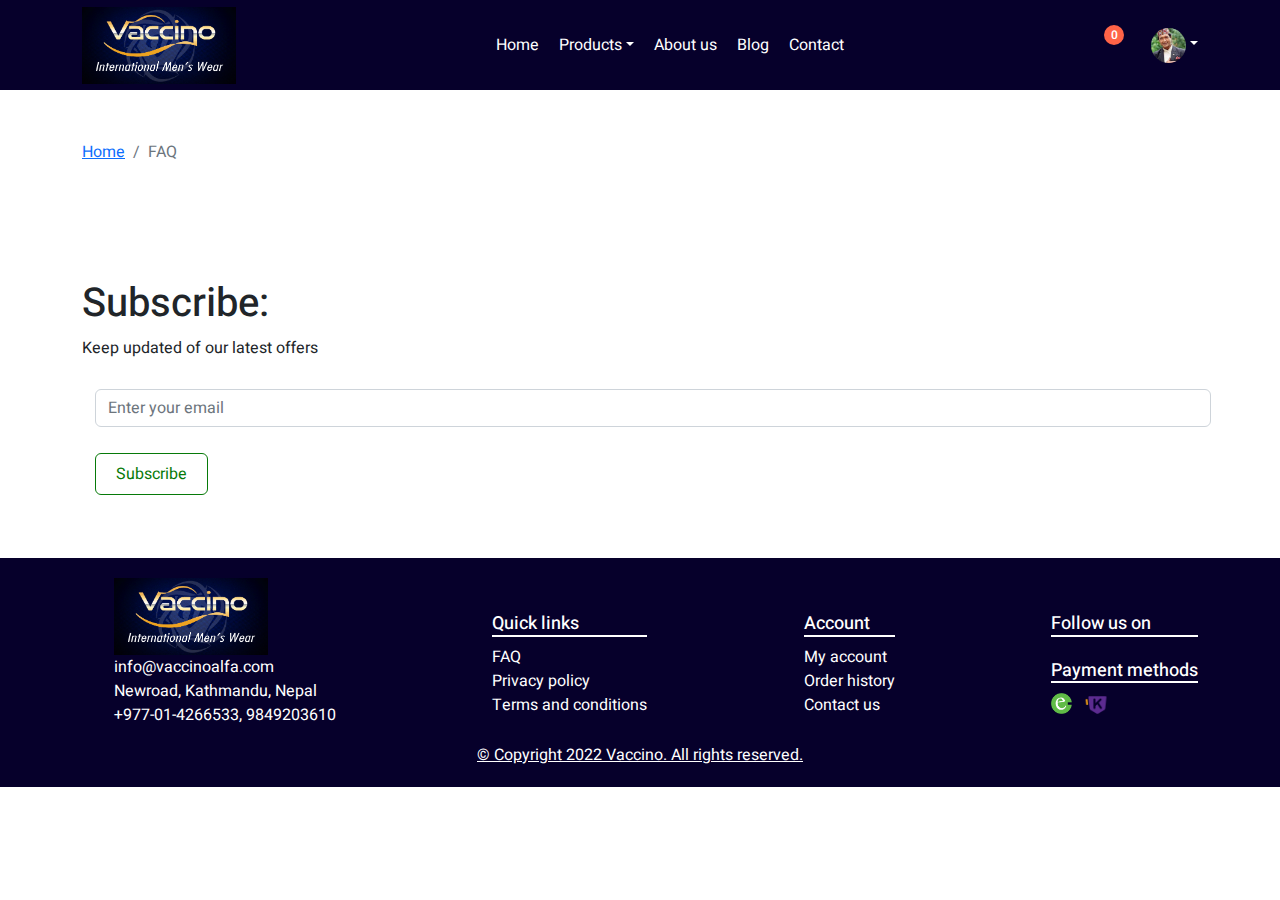
<file: vaccinoAlfa/FAQ.html>
<!doctype html>
<html lang="en">
  <head>
    <meta charset="utf-8">
    <meta name="viewport" content="width=device-width, initial-scale=1">
        <title>Home page</title>
        <link rel="stylesheet" href="css/style.css">
        <link rel="stylesheet" href="css/bootstrap.min.css">
        <link rel="stylesheet" href="https://cdnjs.cloudflare.com/ajax/libs/font-awesome/6.1.2/css/all.min.css" integrity="sha512-1sCRPdkRXhBV2PBLUdRb4tMg1w2YPf37qatUFeS7zlBy7jJI8Lf4VHwWfZZfpXtYSLy85pkm9GaYVYMfw5BC1A==" crossorigin="anonymous" referrerpolicy="no-referrer" />
    </head>
    <body>
           <!-- navibation bar -->
           <nav class="navbar navbar-expand-lg">
            <div class="container">

                <div>
                  <a class="navbar-brand" href="#">
                    <img class="logo" src="img/logo.png" /></a>
                  
                </div>

                <div class="menu">
                        <ul class="menu nav-list">
                            <li><a class="menu-item" href="index.html">Home</a></li>
                            <li class="dropdown">
                                <a class="menu-item products dropdown-toggle" data-bs-toggle="dropdown" aria-expanded="false" href="products.html">Products</a>
                                
                                <ul class="categories-dropdown dropdown-menu">
                                    <li class="dropdown-item"><a href="products.html">All</a></li>
                                    <li class="dropdown-item"><a href="products.html">Shirt</a></li>
                                    <li class="dropdown-item"><a href="products.html">T-shirt</a></li>
                                    <li class="dropdown-item"><a href="products.html">Blazer</a></li>
                                    <li class="dropdown-item"><a href="products.html">Jacket</a></li>
                                </ul> 
                            </li>
                            <li><a class="menu-item" href="about-us.html" target="_blank">About us</a></li>
                            <li><a class="menu-item" href="blog-page.html" target="_blank">Blog</a></li>
                            <li><a class="menu-item" href="contact.html" target="_blank">Contact</a></li>
                        </ul>               
                        
                </div>
        
        

                <div class="right-nav">
                    <ul class="nav-list">
                        <li class="dropstart">
                            <a class="dropdown-toggle" data-bs-toggle="dropdown" aria-expanded="false">
                                <i class="fa-solid fa-magnifying-glass"></i>
                            </a>
                            <ul class="dropdown-menu">
                                <li class="dropdown-item"><input type="text"><i class="fa-solid fa-magnifying-glass"></i></li>
                            </ul>
                        </li>
                        <li>
                            <a href="cart.html" class='cart'>
                                <i class="fas fa-shopping-cart"></i>
                                <span><div>0</div></span>
                              </a>
                        </li>
                        <li class="dropdown profile">
                            <span class="menu-item dropdown-toggle" data-bs-toggle="dropdown" aria-expanded="false" href="products.html"><img src="img/profile-picture.jpg" alt="my-account"></span>
                            <ul class="categories-dropdown dropdown-menu">
                                <li class="dropdown-item"><a href="products.html"><img src="img/profile-picture.jpg" alt="my-account"><h2>Rajesh hamal</h2></a></li>
                                <li class="dropdown-item"><a href="products.html">Order history</a></li>
                                <li class="dropdown-item"><a href="products.html">Edit-profile</a></li>
                                <li class="dropdown-item"><a href="products.html">Log out</a></li>
                            </ul> 
                        </li>
                    </ul>
                    
                </div>
                    <div class="burger">
                        <span class="bar"></span>
                        <span class="bar"></span>
                        <span class="bar"></span>
                    </div>
              </div>

             
        </nav>
        <!-- breadcrumbs -->
        <div class='container breadcrumb-container'>
            <div aria-label="breadcrumb">
                <ol class="breadcrumb">
                    <li class="breadcrumb-item"><a href="/">Home</a></li>
                    <li class="breadcrumb-item active" aria-current="page">FAQ</li>
                </ol>
            </div>
        </div>

        <div class='container subscribe'>
            <form action="/" class='form-group'> 
                <label for="cupon">
                    <h1>Subscribe:</h1>
                    <p>Keep updated of our latest offers</p>
                    </label>
                <br />
                <input type="Email" class='form-control' placeholder='Enter your email'/>
                <input type="submit" class='btn' value="Subscribe" />
            </form>
        </div>
        <footer>
            <div class="container">
                <div class="upper-footer">
                    <ol>
                        <img class="logo" src="img/logo.png" alt="logo">
                        <li>info@vaccinoalfa.com</li>
                        <li>Newroad, Kathmandu, Nepal</li>
                        <li>+977-01-4266533, 9849203610</li>
                    </ol>
    
                    <ol class="for-margin">
                        <h2>Quick links</h2>
                        <li>FAQ</li>
                        <li>Privacy policy</li>
                        <li>Terms and conditions</li>
                    </ol>
    
                    <ol class="for-margin">
                        <h2>Account</h2>
                        <li>My account</li>
                        <li>Order history</li>
                        <li>Contact us</li>
                    </ol>
    
                    <ol class="for-margin">
                        <h2>Follow us on</h2>
                        <div class="socials">
                            <li><a href="https://www.facebook.com/vaccinoalfa"><i class="fa-brands fa-facebook-f"></i></a></li>
                            <li><a href="https://www.facebook.com/vaccinoalfa"><i class="fa-brands fa-instagram"></i></a></li>
                            <li><a href="https://www.facebook.com/vaccinoalfa"><i class="fa-brands fa-twitter"></i></a></li>
                            <li><a href="https://www.facebook.com/vaccinoalfa"><i class="fa-brands fa-linkedin"></i></a></li>
                        </div>
                        <h2>Payment methods</h2>
                        <div class="payment-methods">
                            <li><img class="esewa" src="img/esewa-icon-large.png" alt="esewa"></li>
                            <li><img class="khalti" src="img/khalti.png" alt="khalti"></li>
                        </div>
                    </ol>
    
                </div>

                <div class="lower-footer"><a href='#'> © Copyright 2022 Vaccino. All rights reserved.</a></div>
            </div>
        </footer>


        <script src="js/app.js"></script>
        <script src="js/bootstrap.bundle.min.js"></script>
    </body>
</html>
</file>
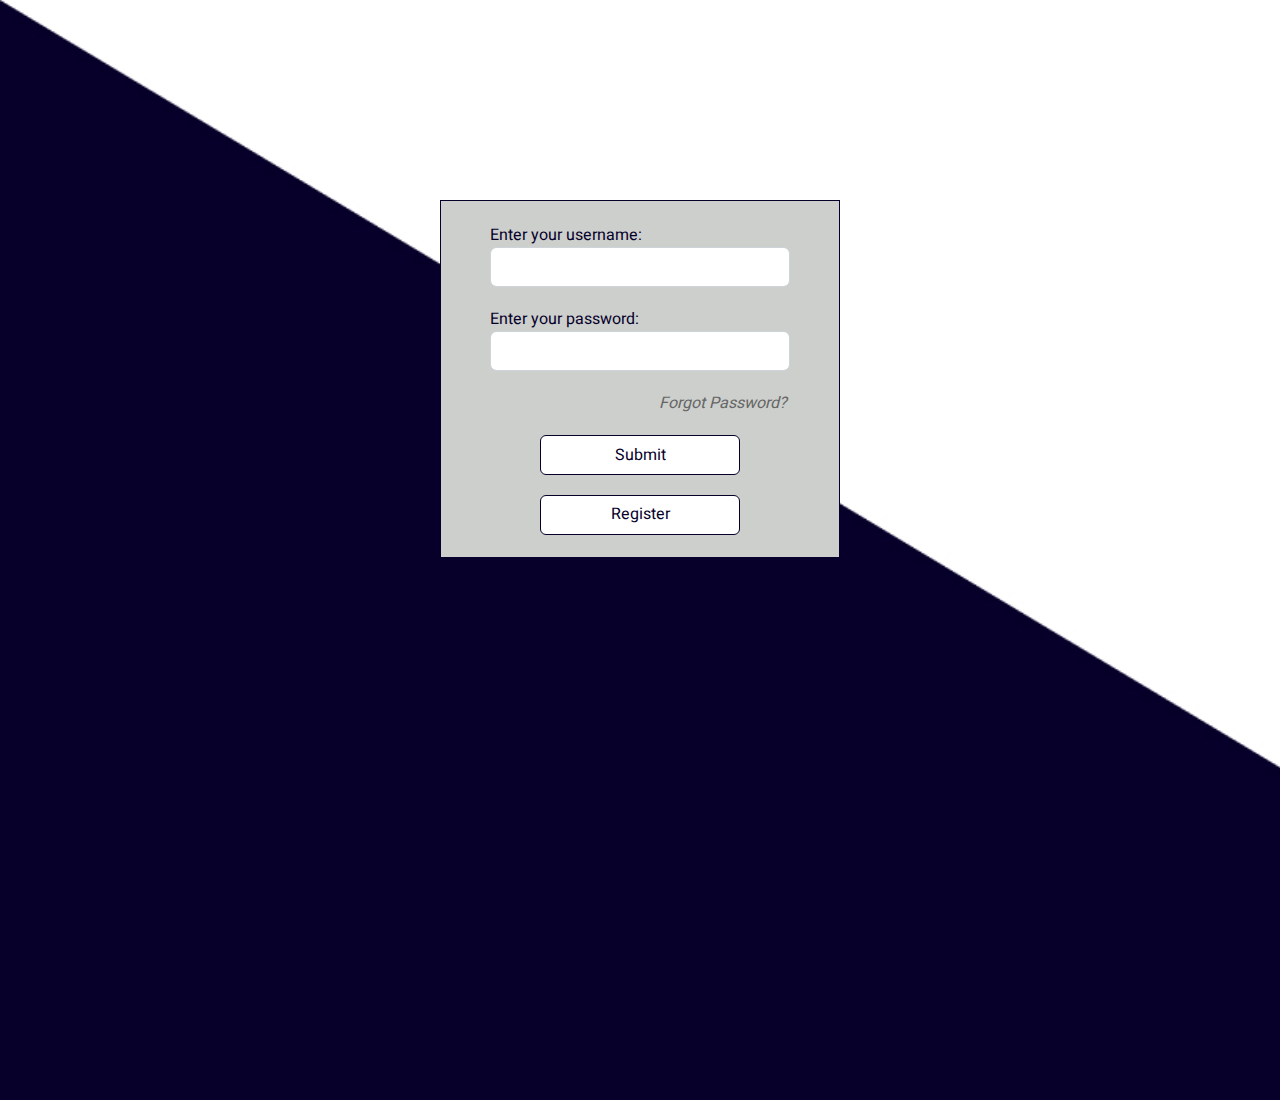
<file: vaccinoAlfa/login.html>
<!doctype html>
<html lang="en">
  <head>
    <meta charset="utf-8">
    <meta name="viewport" content="width=device-width, initial-scale=1">
        <title>Login page</title>
        <link rel="stylesheet" href="css/style.css">
        <link rel="stylesheet" href="css/bootstrap.min.css">
        <link rel="stylesheet" href="https://cdnjs.cloudflare.com/ajax/libs/font-awesome/6.1.2/css/all.min.css" integrity="sha512-1sCRPdkRXhBV2PBLUdRb4tMg1w2YPf37qatUFeS7zlBy7jJI8Lf4VHwWfZZfpXtYSLy85pkm9GaYVYMfw5BC1A==" crossorigin="anonymous" referrerpolicy="no-referrer" />
    </head>
    <body class="login-body">
          
        <div class="container">
            
            <div class="form">
                <form action="" class="form-group">
                    <label for="username">
                        Enter your username:
                        <input type="text" name="username" class="form-control">
                    </label>
                   
                    <label for="password">
                        Enter your password:
                        <input type="password" name="password" class="form-control">
                    </label>
                    <em>Forgot Password?</em>
                   
                    <label for="submit">
                        <input type="submit" value="Submit" class="btn">
                    </label>
                    <a href="register.html" class="btn">Register</a>
                </form>
            </div>
        </div>
          


        <script src="js/app.js"></script>
        <script src="js/bootstrap.bundle.min.js"></script>
    </body>
</html>
</file>
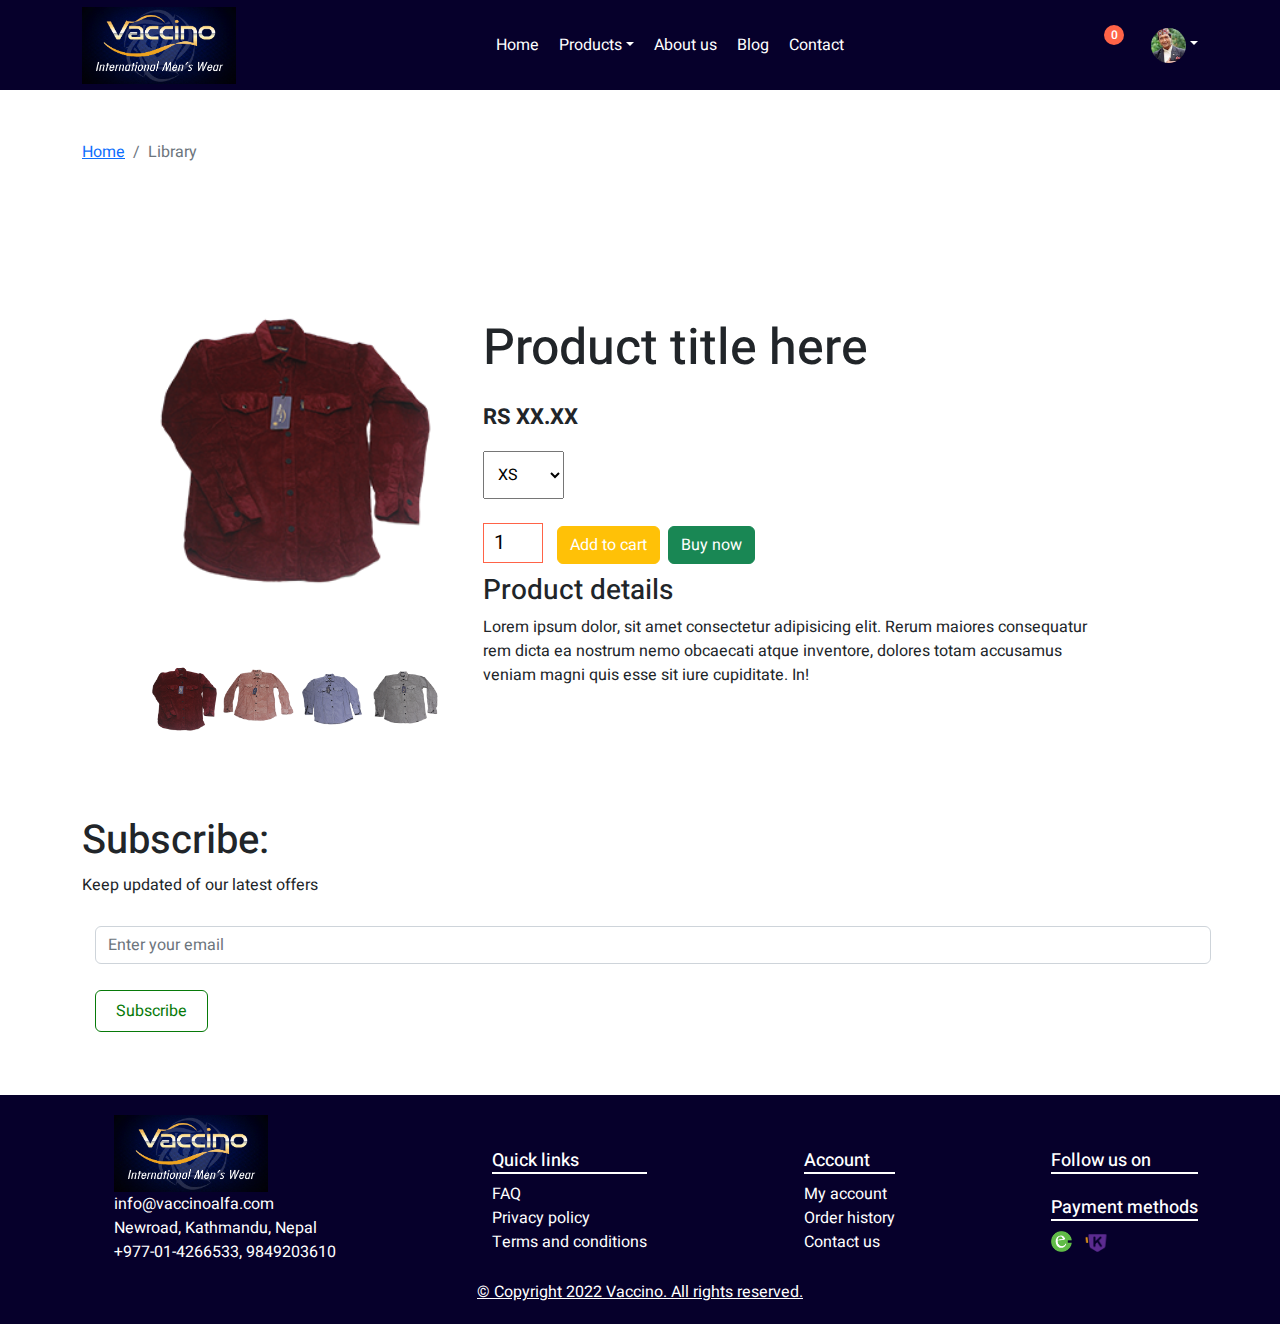
<file: vaccinoAlfa/product-detail.html>
<!doctype html>
<html lang="en">
  <head>
    <meta charset="utf-8">
    <meta name="viewport" content="width=device-width, initial-scale=1">
        <title>Product-detail page</title>
        <link rel="stylesheet" href="css/style.css">
        <link rel="stylesheet" href="css/bootstrap.min.css">
        <link rel="stylesheet" href="https://cdnjs.cloudflare.com/ajax/libs/font-awesome/6.1.2/css/all.min.css" integrity="sha512-1sCRPdkRXhBV2PBLUdRb4tMg1w2YPf37qatUFeS7zlBy7jJI8Lf4VHwWfZZfpXtYSLy85pkm9GaYVYMfw5BC1A==" crossorigin="anonymous" referrerpolicy="no-referrer" />
    </head>
    <body>
           <!-- navibation bar -->
           <nav class="navbar navbar-expand-lg">
            <div class="container">

                <div>
                  <a class="navbar-brand" href="#">
                    <img class="logo" src="img/logo.png" /></a>
                  
                </div>

                <div class="menu">
                        <ul class="menu nav-list">
                            <li><a class="menu-item" href="index.html">Home</a></li>
                            <li class="dropdown">
                                <a class="menu-item products dropdown-toggle" data-bs-toggle="dropdown" aria-expanded="false" href="products.html">Products</a>
                                
                                <ul class="categories-dropdown dropdown-menu">
                                    <li class="dropdown-item"><a href="products.html">All</a></li>
                                    <li class="dropdown-item"><a href="products.html">Shirt</a></li>
                                    <li class="dropdown-item"><a href="products.html">T-shirt</a></li>
                                    <li class="dropdown-item"><a href="products.html">Blazer</a></li>
                                    <li class="dropdown-item"><a href="products.html">Jacket</a></li>
                                </ul> 
                            </li>
                            <li><a class="menu-item" href="about-us.html" target="_blank">About us</a></li>
                            <li><a class="menu-item" href="blog-page.html" target="_blank">Blog</a></li>
                            <li><a class="menu-item" href="contact.html" target="_blank">Contact</a></li>
                        </ul>               
                        
                </div>
        
        

                <div class="right-nav">
                    <ul class="nav-list">
                        <li class="dropstart">
                            <a class="dropdown-toggle" data-bs-toggle="dropdown" aria-expanded="false">
                                <i class="fa-solid fa-magnifying-glass"></i>
                            </a>
                            <ul class="dropdown-menu">
                                <li class="dropdown-item"><input type="text"><i class="fa-solid fa-magnifying-glass"></i></li>
                            </ul>
                        </li>
                        <li>
                            <a href="cart.html" class='cart'>
                                <i class="fas fa-shopping-cart"></i>
                                <span><div>0</div></span>
                              </a>
                        </li>
                        <li class="dropdown profile">
                            <span class="menu-item dropdown-toggle" data-bs-toggle="dropdown" aria-expanded="false" href="products.html"><img src="img/profile-picture.jpg" alt="my-account"></span>
                            <ul class="categories-dropdown dropdown-menu">
                                <li class="dropdown-item"><a href="products.html"><img src="img/profile-picture.jpg" alt="my-account"><h2>Rajesh hamal</h2></a></li>
                                <li class="dropdown-item"><a href="products.html">Order history</a></li>
                                <li class="dropdown-item"><a href="products.html">Edit-profile</a></li>
                                <li class="dropdown-item"><a href="products.html">Log out</a></li>
                            </ul> 
                        </li>
                    </ul>
                    
                </div>
                    <div class="burger">
                        <span class="bar"></span>
                        <span class="bar"></span>
                        <span class="bar"></span>
                    </div>
              </div>

             
        </nav>

         <!-- -------------menu--------------------- -->
         <div class="menu">
            <div class="container"></div>

        </div>

        <!-- breadcrumb -->
        <div class='container breadcrumb-container'>
            <div aria-label="breadcrumb">
                <ol class="breadcrumb">
                    <li class="breadcrumb-item"><a href="/">Home</a></li>
                    <li class="breadcrumb-item active" aria-current="page">Library</li>
                </ol>
            </div>
        </div>

        <!-- ---------------product-detail------------- -->
        <div class='container'>
            <div class='small-container single-product'>
                <div class="product-row row">
                    <div class="column-2 col-md-4">
                        <img src="img/wollen-shirt1.png" class="large-image" alt="..." width='100%' />
                        <div class="small-image-row">
                            <div class="small-image-column">
                                <img src="img/wollen-shirt1.png" class="small-image" alt="..." width='100%' />
                            </div>
                            <div class="small-image-column">
                                <img src="img/wollen-shirt2.png" class="small-image" alt="..." width='100%' />
                            </div>
                            <div class="small-image-column">
                                <img src="img/wollen-shirt3.png"..." class="small-image" width='100%' />
                            </div>
                            <div class="small-image-column">
                                <img src="img/wollen-shirt4.png" class="small-image" alt="..." width='100%' />
                            </div>
                        </div>
                    </div>
        
                    <div class="column-2 col-md-8">
                        <h1>Product title here</h1>
                        <h4>RS XX.XX</h4>
                        <select name="size">
                            <option value="extra-small">XS</option>
                            <option value="extra-small">S</option>
                            <option value="extra-small">M</option>
                            <option value="extra-small">L</option>
                            <option value="extra-small">XL</option>
                            <option value="extra-small">XXL</option>
                            <option value="extra-small">XXXL</option>
                        </select>
                        <br />
                        <input type="number" name="quantity" value="1" />
                        <a href="/" class=' btn btn-warning'>Add to cart</a>&nbsp;
                        <a href="/" class=' btn btn-success'>Buy now</a>
                        <h3>Product details</h3>
                        <p>
                            Lorem ipsum dolor, sit amet consectetur adipisicing elit. Rerum maiores consequatur rem dicta ea nostrum nemo obcaecati atque inventore, dolores totam accusamus veniam magni quis esse sit iure cupiditate. In!
                        </p>
                    </div>
        
                </div>
        
            </div>
          
        </div>

     
        <div class='container subscribe'>
            <form action="/" class='form-group'> 
                <label for="cupon">
                    <h1>Subscribe:</h1>
                    <p>Keep updated of our latest offers</p>
                    </label>
                <br />
                <input type="Email" class='form-control' placeholder='Enter your email'/>
                <input type="submit" class='btn' value="Subscribe" />
            </form>
        </div>
        <footer>
            <div class="container">
                <div class="upper-footer">
                    <ol>
                        <img class="logo" src="img/logo.png" alt="logo">
                        <li>info@vaccinoalfa.com</li>
                        <li>Newroad, Kathmandu, Nepal</li>
                        <li>+977-01-4266533, 9849203610</li>
                    </ol>
    
                    <ol class="for-margin">
                        <h2>Quick links</h2>
                        <li>FAQ</li>
                        <li>Privacy policy</li>
                        <li>Terms and conditions</li>
                    </ol>
    
                    <ol class="for-margin">
                        <h2>Account</h2>
                        <li>My account</li>
                        <li>Order history</li>
                        <li>Contact us</li>
                    </ol>
    
                    <ol class="for-margin">
                        <h2>Follow us on</h2>
                        <div class="socials">
                            <li><a href="https://www.facebook.com/vaccinoalfa"><i class="fa-brands fa-facebook-f"></i></a></li>
                            <li><a href="https://www.facebook.com/vaccinoalfa"><i class="fa-brands fa-instagram"></i></a></li>
                            <li><a href="https://www.facebook.com/vaccinoalfa"><i class="fa-brands fa-twitter"></i></a></li>
                            <li><a href="https://www.facebook.com/vaccinoalfa"><i class="fa-brands fa-linkedin"></i></a></li>
                        </div>
                        <h2>Payment methods</h2>
                        <div class="payment-methods">
                            <li><img class="esewa" src="img/esewa-icon-large.png" alt="esewa"></li>
                            <li><img class="khalti" src="img/khalti.png" alt="khalti"></li>
                        </div>
                    </ol>
    
                </div>

                <div class="lower-footer"><a href='#'> © Copyright 2022 Vaccino. All rights reserved.</a></div>
            </div>
        </footer>


        <script src="js/app.js"></script>
        <script src="js/bootstrap.bundle.min.js"></script>
    </body>
</html>
</file>
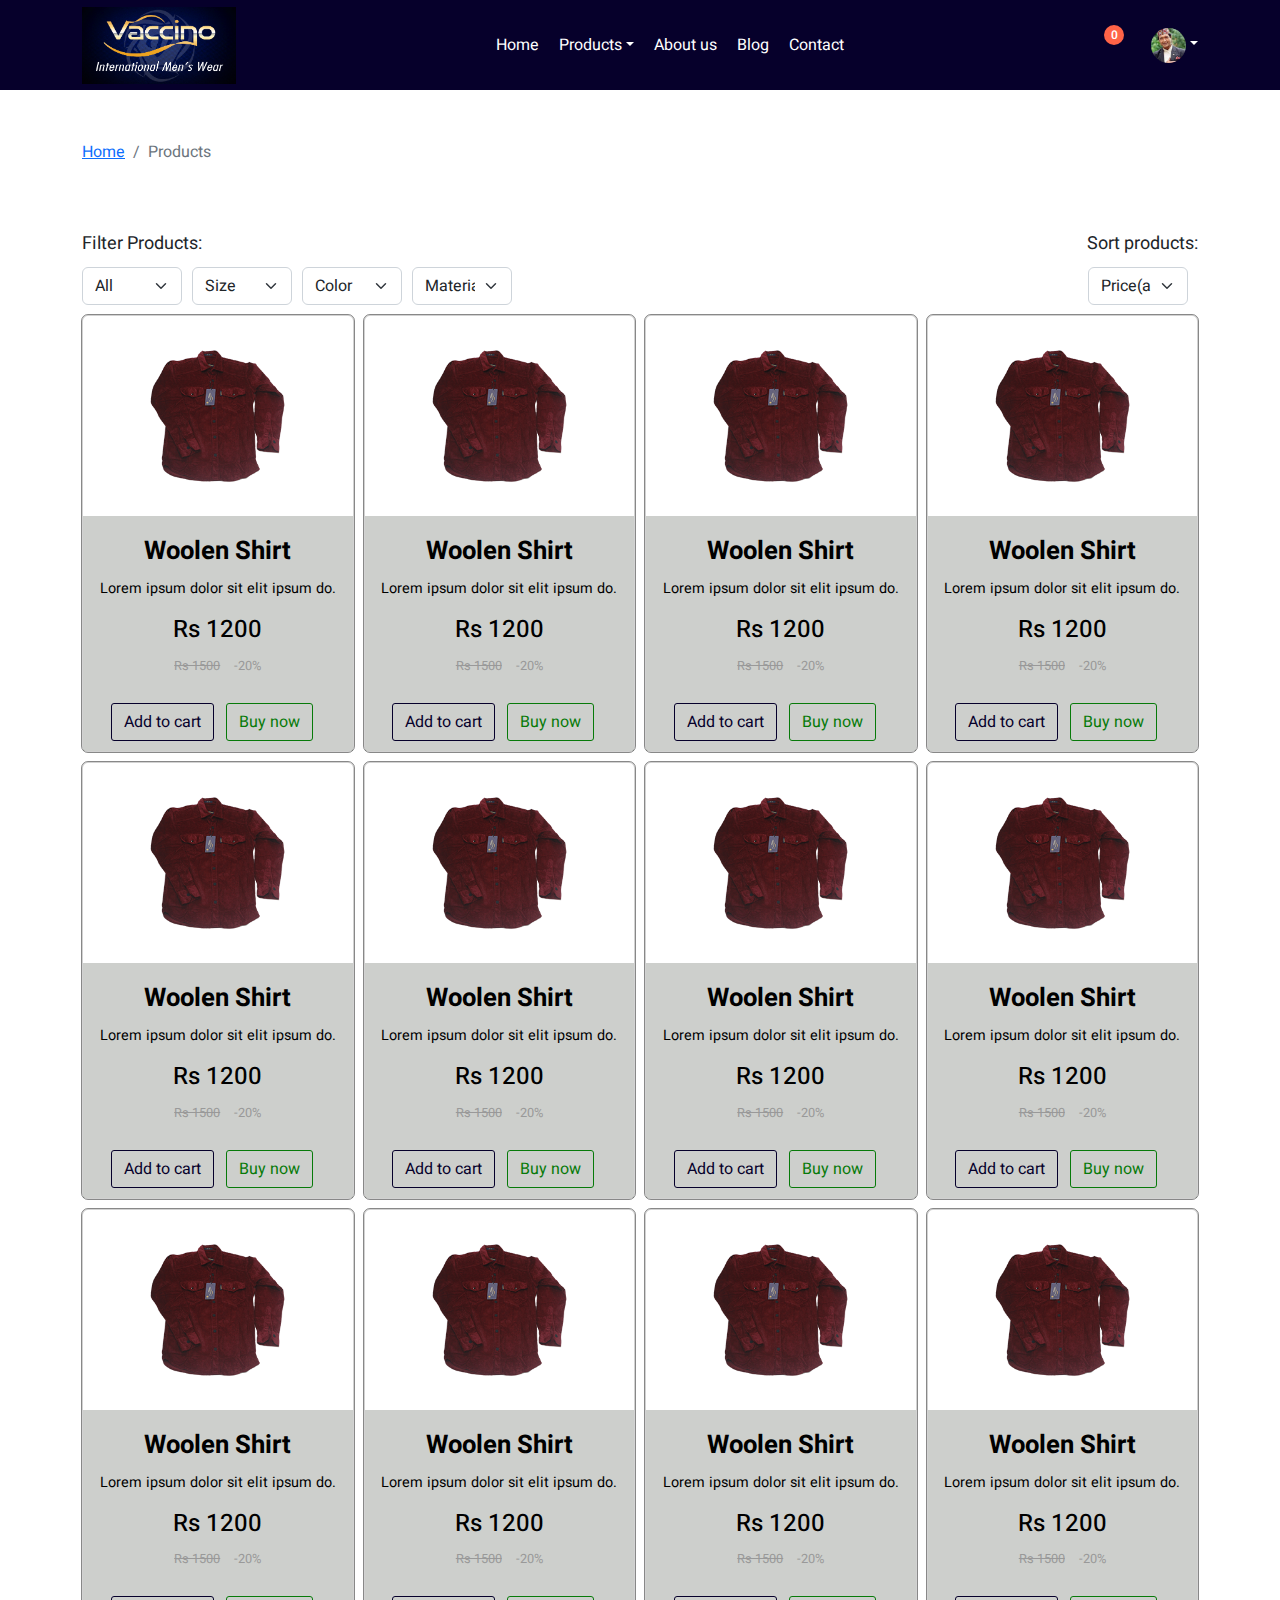
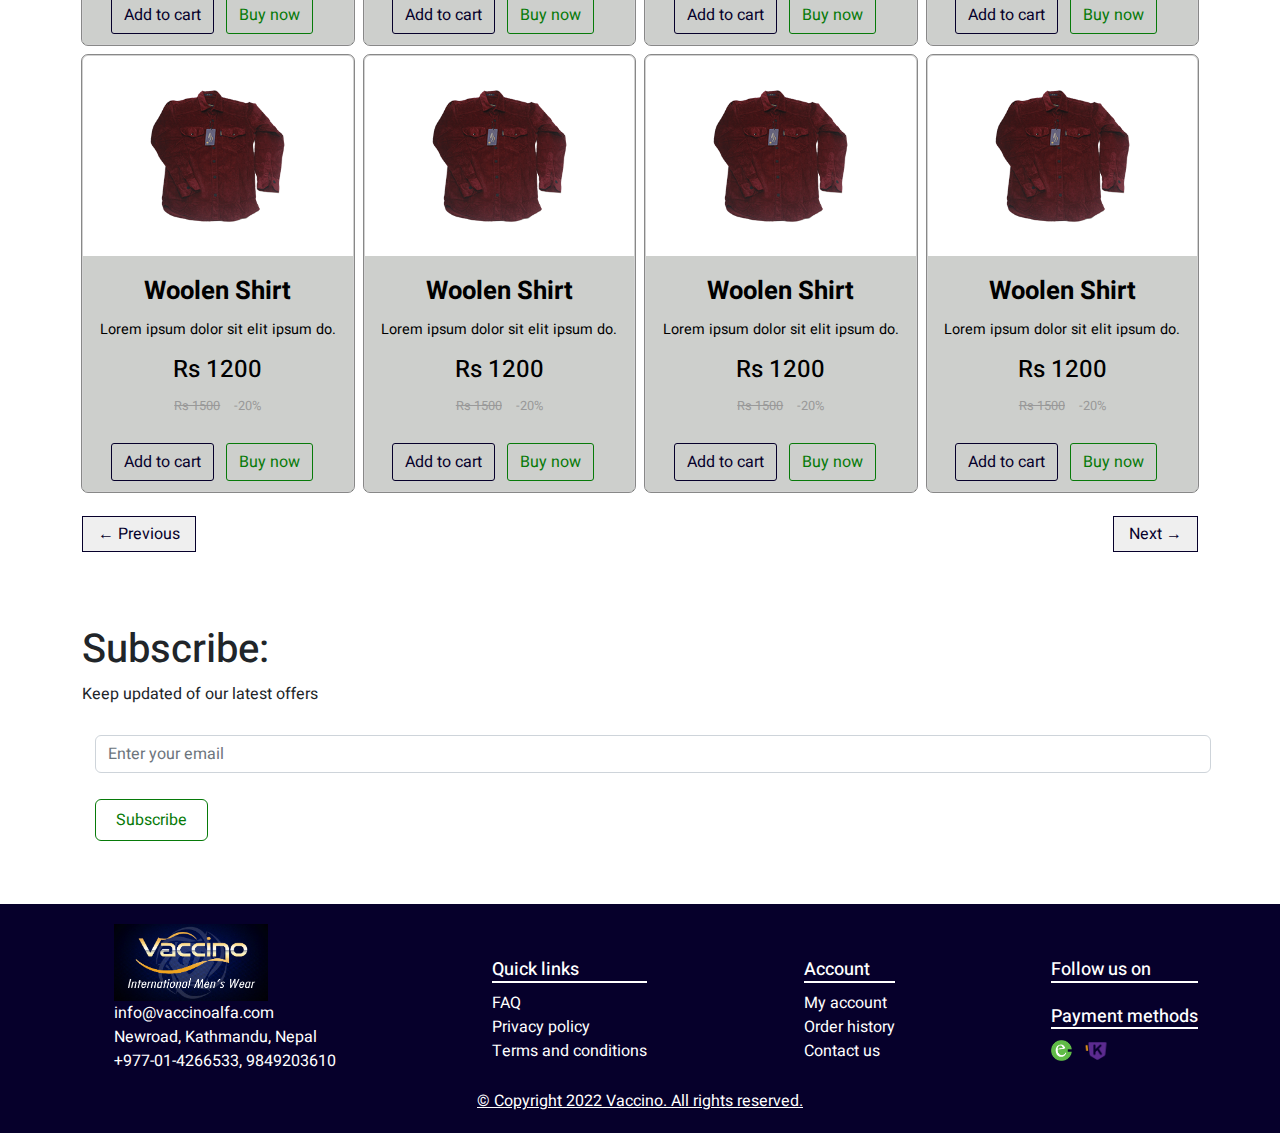
<file: vaccinoAlfa/products.html>
<!doctype html>
<html lang="en">
  <head>
    <meta charset="utf-8">
    <meta name="viewport" content="width=device-width, initial-scale=1">
        <title>Products page</title>
        <link rel="stylesheet" href="css/style.css">
        <link rel="stylesheet" href="css/bootstrap.min.css">
        <link rel="stylesheet" href="https://cdnjs.cloudflare.com/ajax/libs/font-awesome/6.1.2/css/all.min.css" integrity="sha512-1sCRPdkRXhBV2PBLUdRb4tMg1w2YPf37qatUFeS7zlBy7jJI8Lf4VHwWfZZfpXtYSLy85pkm9GaYVYMfw5BC1A==" crossorigin="anonymous" referrerpolicy="no-referrer" />
    </head>
    <body>
           <!-- navibation bar -->
           <nav class="navbar navbar-expand-lg">
            <div class="container">

                <div>
                  <a class="navbar-brand" href="#">
                    <img class="logo" src="img/logo.png" /></a>
                  
                </div>

                <div class="menu">
                        <ul class="menu nav-list">
                            <li><a class="menu-item" href="index.html">Home</a></li>
                            <li class="dropdown">
                                <a class="menu-item products dropdown-toggle" data-bs-toggle="dropdown" aria-expanded="false" href="products.html">Products</a>
                                
                                <ul class="categories-dropdown dropdown-menu">
                                    <li class="dropdown-item"><a href="products.html">All</a></li>
                                    <li class="dropdown-item"><a href="products.html">Shirt</a></li>
                                    <li class="dropdown-item"><a href="products.html">T-shirt</a></li>
                                    <li class="dropdown-item"><a href="products.html">Blazer</a></li>
                                    <li class="dropdown-item"><a href="products.html">Jacket</a></li>
                                </ul> 
                            </li>
                            <li><a class="menu-item" href="about-us.html" target="_blank">About us</a></li>
                            <li><a class="menu-item" href="blog-page.html" target="_blank">Blog</a></li>
                            <li><a class="menu-item" href="contact.html" target="_blank">Contact</a></li>
                        </ul>               
                        
                </div>
        
        

                <div class="right-nav">
                    <ul class="nav-list">
                        <li class="dropstart">
                            <a class="dropdown-toggle" data-bs-toggle="dropdown" aria-expanded="false">
                                <i class="fa-solid fa-magnifying-glass"></i>
                            </a>
                            <ul class="dropdown-menu">
                                <li class="dropdown-item"><input type="text"><i class="fa-solid fa-magnifying-glass"></i></li>
                            </ul>
                        </li>
                        <li>
                            <a href="cart.html" class='cart'>
                                <i class="fas fa-shopping-cart"></i>
                                <span><div>0</div></span>
                              </a>
                        </li>
                        <li class="dropdown profile">
                            <span class="menu-item dropdown-toggle" data-bs-toggle="dropdown" aria-expanded="false" href="products.html"><img src="img/profile-picture.jpg" alt="my-account"></span>
                            <ul class="categories-dropdown dropdown-menu">
                                <li class="dropdown-item"><a href="products.html"><img src="img/profile-picture.jpg" alt="my-account"><h2>Rajesh hamal</h2></a></li>
                                <li class="dropdown-item"><a href="products.html">Order history</a></li>
                                <li class="dropdown-item"><a href="products.html">Edit-profile</a></li>
                                <li class="dropdown-item"><a href="products.html">Log out</a></li>
                            </ul> 
                        </li>
                    </ul>
                    
                </div>
                    <div class="burger">
                        <span class="bar"></span>
                        <span class="bar"></span>
                        <span class="bar"></span>
                    </div>
              </div>

             
        </nav>

        <!-- -------------menu--------------------- -->
        <div class="menu">
            <div class="container"></div>

        </div>


        <!-- breadcrumb -->
        <div class='container breadcrumb-container'>
            <div aria-label="breadcrumb">
                <ol class="breadcrumb">
                    <li class="breadcrumb-item"><a href="/">Home</a></li>
                    <li class="breadcrumb-item active" aria-current="page">Products</li>
                </ol>
            </div>
        </div>


            <!-- Products -->
            <div class="container">
            <!-- ------------Filters--------------- -->
            <div class='bg'>
      
                <div>   
               <div class='filter-text'>Filter Products:</div>
               <div class='filter'>
               <br />
               
               <form action="/">
                   <select name="sort-by" class='form-select'>
                       <option value="price-asc">All</option>
                       <option value="price-desc">Shirt</option>
                       <option value="date-asc">T-shirt</option>
                       <option value="date-desc">Blazer</option>
                       <option value="date-desc">Jacket</option>
                   </select>
               </form>
               <form action="/">
                   <select name="sort-by" class='form-select'>
                       <option value="price-asc" disabled selected>Size</option>
                       <option value="price-desc">XS</option>
                       <option value="date-asc">S</option>
                       <option value="date-desc">M</option>
                       <option value="date-desc">L</option>
                       <option value="date-desc">XL</option>
                       <option value="date-desc">XXL</option>
                       <option value="date-desc">XXXL</option>
                   </select>
               </form>
               <form action="/">
                   <select name="sort-by" class='form-select'>
                       <option value="price-asc" disabled selected>Color</option>
                       <option value="price-desc">Red</option>
                       <option value="date-asc">Blue</option>
                       <option value="date-desc">Yellow</option>
                       <option value="date-desc">Green</option>
                   </select>
               </form>
               <form action="/">
                   <select name="sort-by" class='form-select'>
                       <option value="price-asc" disabled selected>Material</option>
                       <option value="price-desc">Cotton</option>
                       <option value="date-asc">Nylon</option>
                       <option value="date-desc">Other</option>
                       <option value="date-desc">Jacket</option>
                   </select>
               </form>
               
               </div>
               </div>
           
               <div>
               <div class='filter-text'>Sort products:</div>
               <div class='filter sort-by'>
             
             
               <form action="/">
                   
                   <select name="sort-by" class='form-select'>
                       <option value="price-asc">Price(asc)</option>
                       <option value="price-desc">Price(desc)</option>
                       <option value="date-asc">Date(asc)</option>
                       <option value="date-desc">Date(desc)</option>
                   </select>
           
               </form>
               </div>
               </div>
              </div>
              
            <!-- -----------------------product-grid----------------------->
          
                
             <div class='products-grid'>
                                
                <div class="card">
                    <a class='card-link' href='product-detail.html' target="_blank">
                        <img src="img/wollen-shirt1.png" alt="..." />
                    <div class="card-body">
                    
                        <div class="card-title">
                        Woolen Shirt
                        </div>
                        <p>
                        Lorem ipsum dolor sit elit ipsum do. 
                    </p>

                        <h4 class='price'>Rs 1200</h4>
                        <strike class='discounted-from'>Rs 1500</strike>
                        <span class='discount-percentage'> -20%</span>
                    </div>
                    </a>
                    <div class='button-wrapper'>
                        <button class='btn btn-blue add-to-cart'>
                        Add to cart
                        </button>
                        <a href="checkout-page.html" class='btn btn-green add-to-cart' target="_blank">
                        Buy now
                        </a>
                    </div>
                </div>
                
                <div class="card">
                    <a class='card-link' href='product-detail.html' target="_blank"><img src="img/wollen-shirt1.png" alt="..." />
                    <div class="card-body">
                    
                        <div class="card-title">
                        Woolen Shirt
                        </div>
                        <p>
                        Lorem ipsum dolor sit elit ipsum do. 
                    </p>

                        <h4 class='price'>Rs 1200</h4>
                        <strike class='discounted-from'>Rs 1500</strike>
                        <span class='discount-percentage'> -20%</span>
                    </div>
                    </a>
                    <div class='button-wrapper'>
                        <button class='btn btn-blue add-to-cart'>
                        Add to cart
                        </button>
                        <a href="checkout-page.html" class='btn btn-green add-to-cart' target="_blank">
                        Buy now
                        </a>
                    </div>
                </div>

                <div class="card">
                    <a class='card-link' href='product-detail.html' target="_blank"><img src="img/wollen-shirt1.png" alt="..." />
                    <div class="card-body">
                    
                        <div class="card-title">
                        Woolen Shirt
                        </div>
                        <p>
                        Lorem ipsum dolor sit elit ipsum do. 
                    </p>

                        <h4 class='price'>Rs 1200</h4>
                        <strike class='discounted-from'>Rs 1500</strike>
                        <span class='discount-percentage'> -20%</span>
                    </div>
                    </a>
                    <div class='button-wrapper'>
                        <button class='btn btn-blue add-to-cart'>
                        Add to cart
                        </button>
                        <a href="checkout-page.html" class='btn btn-green add-to-cart' target="_blank">
                        Buy now
                        </a>
                    </div>
                </div>

                <div class="card">
                    <a class='card-link' href='product-detail.html' target="_blank"><img src="img/wollen-shirt1.png" alt="..." />
                    <div class="card-body">
                    
                        <div class="card-title">
                        Woolen Shirt
                        </div>
                        <p>
                        Lorem ipsum dolor sit elit ipsum do. 
                    </p>

                        <h4 class='price'>Rs 1200</h4>
                        <strike class='discounted-from'>Rs 1500</strike>
                        <span class='discount-percentage'> -20%</span>
                    </div>
                    </a>
                    <div class='button-wrapper'>
                        <button class='btn btn-blue add-to-cart'>
                        Add to cart
                        </button>
                        <a href="checkout-page.html" class='btn btn-green add-to-cart' target="_blank">
                        Buy now
                        </a>
                    </div>
                </div>

                <div class="card">
                    <a class='card-link' href='product-detail.html' target="_blank"><img src="img/wollen-shirt1.png" alt="..." />
                    <div class="card-body">
                    
                        <div class="card-title">
                        Woolen Shirt
                        </div>
                        <p>
                        Lorem ipsum dolor sit elit ipsum do. 
                    </p>

                        <h4 class='price'>Rs 1200</h4>
                        <strike class='discounted-from'>Rs 1500</strike>
                        <span class='discount-percentage'> -20%</span>
                    </div>
                    </a>
                    <div class='button-wrapper'>
                        <button class='btn btn-blue add-to-cart'>
                        Add to cart
                        </button>
                        <a href="checkout-page.html" class='btn btn-green add-to-cart' target="_blank">
                        Buy now
                        </a>
                    </div>
                </div>

                <div class="card">
                    <a class='card-link' href='product-detail.html' target="_blank"><img src="img/wollen-shirt1.png" alt="..." />
                    <div class="card-body">
                    
                        <div class="card-title">
                        Woolen Shirt
                        </div>
                        <p>
                        Lorem ipsum dolor sit elit ipsum do. 
                    </p>

                        <h4 class='price'>Rs 1200</h4>
                        <strike class='discounted-from'>Rs 1500</strike>
                        <span class='discount-percentage'> -20%</span>
                    </div>
                    </a>
                    <div class='button-wrapper'>
                        <button class='btn btn-blue add-to-cart'>
                        Add to cart
                        </button>
                        <a href="checkout-page.html" class='btn btn-green add-to-cart' target="_blank">
                        Buy now
                        </a>
                    </div>
                </div>

                <div class="card">
                    <a class='card-link' href='product-detail.html' target="_blank"><img src="img/wollen-shirt1.png" alt="..." />
                    <div class="card-body">
                    
                        <div class="card-title">
                        Woolen Shirt
                        </div>
                        <p>
                        Lorem ipsum dolor sit elit ipsum do. 
                    </p>

                        <h4 class='price'>Rs 1200</h4>
                        <strike class='discounted-from'>Rs 1500</strike>
                        <span class='discount-percentage'> -20%</span>
                    </div>
                    </a>
                    <div class='button-wrapper'>
                        <button class='btn btn-blue add-to-cart'>
                        Add to cart
                        </button>
                        <a href="checkout-page.html" class='btn btn-green add-to-cart' target="_blank">
                        Buy now
                        </a>
                    </div>
                </div>

                <div class="card">
                    <a class='card-link' href='product-detail.html' target="_blank"><img src="img/wollen-shirt1.png" alt="..." />
                    <div class="card-body">
                    
                        <div class="card-title">
                        Woolen Shirt
                        </div>
                        <p>
                        Lorem ipsum dolor sit elit ipsum do. 
                    </p>

                        <h4 class='price'>Rs 1200</h4>
                        <strike class='discounted-from'>Rs 1500</strike>
                        <span class='discount-percentage'> -20%</span>
                    </div>
                    </a>
                    <div class='button-wrapper'>
                        <button class='btn btn-blue add-to-cart'>
                        Add to cart
                        </button>
                        <a href="checkout-page.html" class='btn btn-green add-to-cart' target="_blank">
                        Buy now
                        </a>
                    </div>
                </div>

                <div class="card">
                    <a class='card-link' href='product-detail.html' target="_blank"><img src="img/wollen-shirt1.png" alt="..." />
                    <div class="card-body">
                    
                        <div class="card-title">
                        Woolen Shirt
                        </div>
                        <p>
                        Lorem ipsum dolor sit elit ipsum do. 
                    </p>

                        <h4 class='price'>Rs 1200</h4>
                        <strike class='discounted-from'>Rs 1500</strike>
                        <span class='discount-percentage'> -20%</span>
                    </div>
                    </a>
                    <div class='button-wrapper'>
                        <button class='btn btn-blue add-to-cart'>
                        Add to cart
                        </button>
                        <a href="checkout-page.html" class='btn btn-green add-to-cart' target="_blank">
                        Buy now
                        </a>
                    </div>
                </div>

                <div class="card">
                    <a class='card-link' href='product-detail.html' target="_blank"><img src="img/wollen-shirt1.png" alt="..." />
                    <div class="card-body">
                    
                        <div class="card-title">
                        Woolen Shirt
                        </div>
                        <p>
                        Lorem ipsum dolor sit elit ipsum do. 
                    </p>

                        <h4 class='price'>Rs 1200</h4>
                        <strike class='discounted-from'>Rs 1500</strike>
                        <span class='discount-percentage'> -20%</span>
                    </div>
                    </a>
                    <div class='button-wrapper'>
                        <button class='btn btn-blue add-to-cart'>
                        Add to cart
                        </button>
                        <a href="checkout-page.html" class='btn btn-green add-to-cart' target="_blank">
                        Buy now
                        </a>
                    </div>
                </div>

                <div class="card">
                    <a class='card-link' href='product-detail.html' target="_blank"><img src="img/wollen-shirt1.png" alt="..." />
                    <div class="card-body">
                    
                        <div class="card-title">
                        Woolen Shirt
                        </div>
                        <p>
                        Lorem ipsum dolor sit elit ipsum do. 
                    </p>

                        <h4 class='price'>Rs 1200</h4>
                        <strike class='discounted-from'>Rs 1500</strike>
                        <span class='discount-percentage'> -20%</span>
                    </div>
                    </a>
                    <div class='button-wrapper'>
                        <button class='btn btn-blue add-to-cart'>
                        Add to cart
                        </button>
                        <a href="checkout-page.html" class='btn btn-green add-to-cart' target="_blank">
                        Buy now
                        </a>
                    </div>
                </div>

                <div class="card">
                    <a class='card-link' href='product-detail.html' target="_blank"><img src="img/wollen-shirt1.png" alt="..." />
                    <div class="card-body">
                    
                        <div class="card-title">
                        Woolen Shirt
                        </div>
                        <p>
                        Lorem ipsum dolor sit elit ipsum do. 
                    </p>

                        <h4 class='price'>Rs 1200</h4>
                        <strike class='discounted-from'>Rs 1500</strike>
                        <span class='discount-percentage'> -20%</span>
                    </div>
                    </a>
                    <div class='button-wrapper'>
                        <button class='btn btn-blue add-to-cart'>
                        Add to cart
                        </button>
                        <a href="checkout-page.html" class='btn btn-green add-to-cart' target="_blank">
                        Buy now
                        </a>
                    </div>
                </div>

                <div class="card">
                    <a class='card-link' href='product-detail.html' target="_blank"><img src="img/wollen-shirt1.png" alt="..." />
                    <div class="card-body">
                    
                        <div class="card-title">
                        Woolen Shirt
                        </div>
                        <p>
                        Lorem ipsum dolor sit elit ipsum do. 
                    </p>

                        <h4 class='price'>Rs 1200</h4>
                        <strike class='discounted-from'>Rs 1500</strike>
                        <span class='discount-percentage'> -20%</span>
                    </div>
                    </a>
                    <div class='button-wrapper'>
                        <button class='btn btn-blue add-to-cart'>
                        Add to cart
                        </button>
                        <a href="checkout-page.html" class='btn btn-green add-to-cart' target="_blank">
                        Buy now
                        </a>
                    </div>
                </div>

                <div class="card">
                    <a class='card-link' href='product-detail.html' target="_blank"><img src="img/wollen-shirt1.png" alt="..." />
                    <div class="card-body">
                    
                        <div class="card-title">
                        Woolen Shirt
                        </div>
                        <p>
                        Lorem ipsum dolor sit elit ipsum do. 
                    </p>

                        <h4 class='price'>Rs 1200</h4>
                        <strike class='discounted-from'>Rs 1500</strike>
                        <span class='discount-percentage'> -20%</span>
                    </div>
                    </a>
                    <div class='button-wrapper'>
                        <button class='btn btn-blue add-to-cart'>
                        Add to cart
                        </button>
                        <a href="checkout-page.html" class='btn btn-green add-to-cart' target="_blank">
                        Buy now
                        </a>
                    </div>
                </div>

                <div class="card">
                    <a class='card-link' href='product-detail.html' target="_blank"><img src="img/wollen-shirt1.png" alt="..." />
                    <div class="card-body">
                    
                        <div class="card-title">
                        Woolen Shirt
                        </div>
                        <p>
                        Lorem ipsum dolor sit elit ipsum do. 
                    </p>

                        <h4 class='price'>Rs 1200</h4>
                        <strike class='discounted-from'>Rs 1500</strike>
                        <span class='discount-percentage'> -20%</span>
                    </div>
                    </a>
                    <div class='button-wrapper'>
                        <button class='btn btn-blue add-to-cart'>
                        Add to cart
                        </button>
                        <a href="checkout-page.html" class='btn btn-green add-to-cart' target="_blank">
                        Buy now
                        </a>
                    </div>
                </div>

                <div class="card">
                    <a class='card-link' href='product-detail.html' target="_blank"><img src="img/wollen-shirt1.png" alt="..." />
                    <div class="card-body">
                    
                        <div class="card-title">
                        Woolen Shirt
                        </div>
                        <p>
                        Lorem ipsum dolor sit elit ipsum do. 
                    </p>

                        <h4 class='price'>Rs 1200</h4>
                        <strike class='discounted-from'>Rs 1500</strike>
                        <span class='discount-percentage'> -20%</span>
                    </div>
                    </a>
                    <div class='button-wrapper'>
                        <button class='btn btn-blue add-to-cart'>
                        Add to cart
                        </button>
                        <a href="checkout-page.html" class='btn btn-green add-to-cart' target="_blank">
                        Buy now
                        </a>
                    </div>
                </div>
       
                </div>

               
                <div class='pagination d-flex justify-content-between py-4'>
                    <button>&larr; Previous</button>
                    <button>Next &rarr;</button>
                    </div>

                    </div>



                    <div class='container subscribe'>
                        <form action="/" class='form-group'> 
                            <label for="cupon">
                                <h1>Subscribe:</h1>
                                <p>Keep updated of our latest offers</p>
                                </label>
                            <br />
                            <input type="Email" class='form-control' placeholder='Enter your email'/>
                            <input type="submit" class='btn' value="Subscribe" />
                        </form>
                    </div>
                    <footer>
                        <div class="container">
                            <div class="upper-footer">
                                <ol>
                                    <img class="logo" src="img/logo.png" alt="logo">
                                    <li>info@vaccinoalfa.com</li>
                                    <li>Newroad, Kathmandu, Nepal</li>
                                    <li>+977-01-4266533, 9849203610</li>
                                </ol>
                
                                <ol class="for-margin">
                                    <h2>Quick links</h2>
                                    <li>FAQ</li>
                                    <li>Privacy policy</li>
                                    <li>Terms and conditions</li>
                                </ol>
                
                                <ol class="for-margin">
                                    <h2>Account</h2>
                                    <li>My account</li>
                                    <li>Order history</li>
                                    <li>Contact us</li>
                                </ol>
                
                                <ol class="for-margin">
                                    <h2>Follow us on</h2>
                                    <div class="socials">
                                        <li><a href="https://www.facebook.com/vaccinoalfa"><i class="fa-brands fa-facebook-f"></i></a></li>
                                        <li><a href="https://www.facebook.com/vaccinoalfa"><i class="fa-brands fa-instagram"></i></a></li>
                                        <li><a href="https://www.facebook.com/vaccinoalfa"><i class="fa-brands fa-twitter"></i></a></li>
                                        <li><a href="https://www.facebook.com/vaccinoalfa"><i class="fa-brands fa-linkedin"></i></a></li>
                                    </div>
                                    <h2>Payment methods</h2>
                                    <div class="payment-methods">
                                        <li><img class="esewa" src="img/esewa-icon-large.png" alt="esewa"></li>
                                        <li><img class="khalti" src="img/khalti.png" alt="khalti"></li>
                                    </div>
                                </ol>
                
                            </div>
            
                            <div class="lower-footer"><a href='#'> © Copyright 2022 Vaccino. All rights reserved.</a></div>
                        </div>
                    </footer>
            
            
                    <script src="js/app.js"></script>
                    <script src="js/bootstrap.bundle.min.js"></script>
                </body>
            </html>
</file>
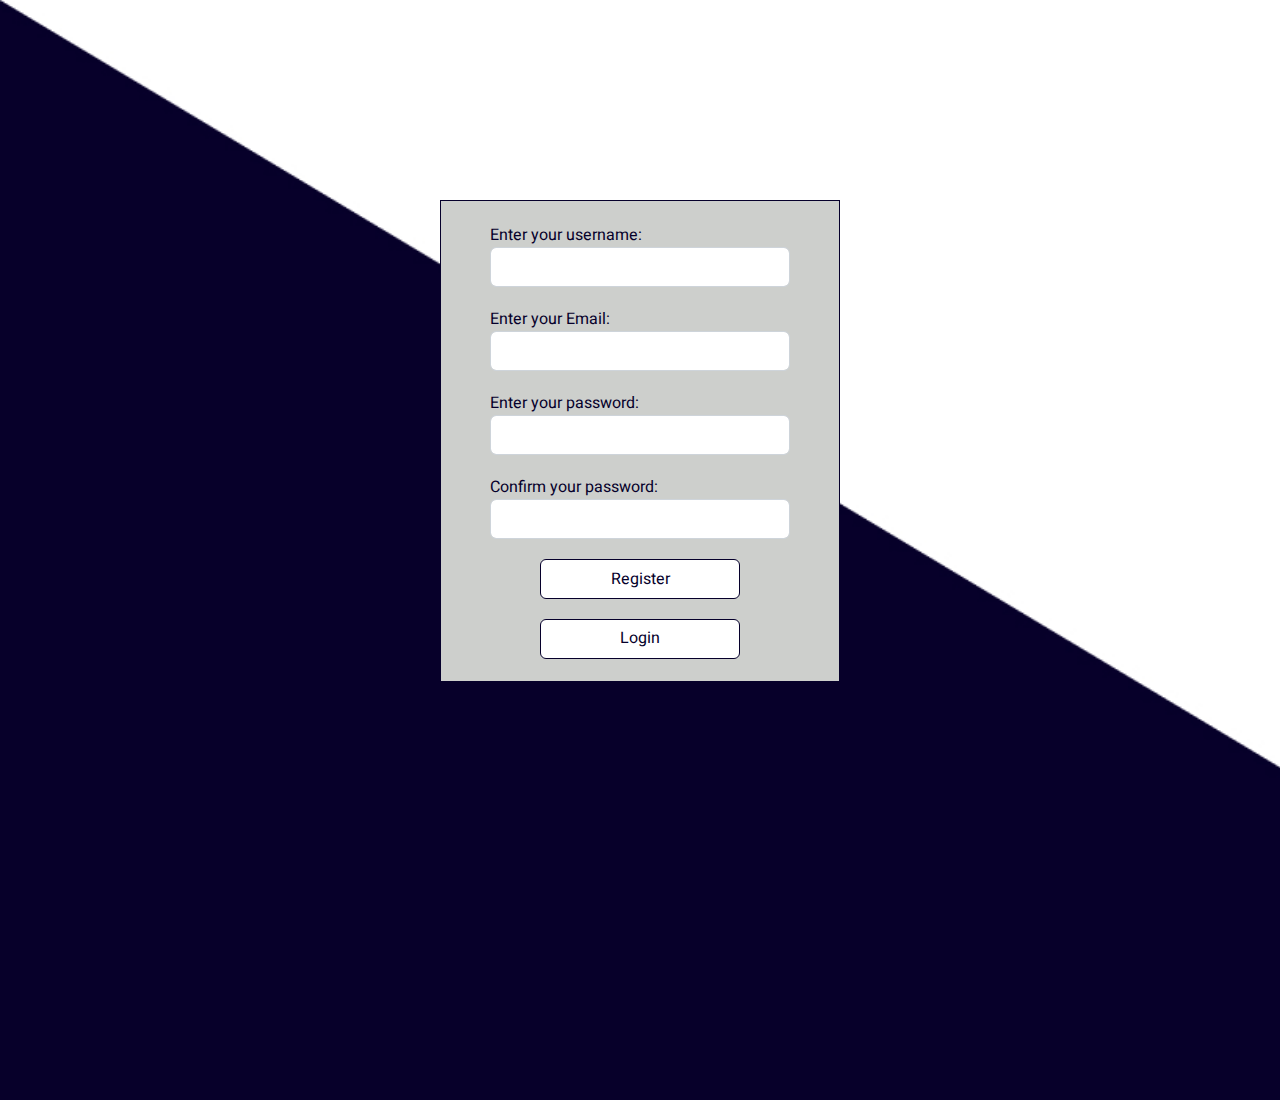
<file: vaccinoAlfa/register.html>
<!doctype html>
<html lang="en">
  <head>
    <meta charset="utf-8">
    <meta name="viewport" content="width=device-width, initial-scale=1">
        <title>Login page</title>
        <link rel="stylesheet" href="css/style.css">
        <link rel="stylesheet" href="css/bootstrap.min.css">
        <link rel="stylesheet" href="https://cdnjs.cloudflare.com/ajax/libs/font-awesome/6.1.2/css/all.min.css" integrity="sha512-1sCRPdkRXhBV2PBLUdRb4tMg1w2YPf37qatUFeS7zlBy7jJI8Lf4VHwWfZZfpXtYSLy85pkm9GaYVYMfw5BC1A==" crossorigin="anonymous" referrerpolicy="no-referrer" />
    </head>
    <body class="login-body">
          
        <div class="container">
            
            <div class="form">
                <form action="" class="form-group">
                    
                    <label for="username">
                        Enter your username:
                        <input type="text" name="username" class="form-control">
                    </label>
                    <label for="Email">
                        Enter your Email:
                        <input type="email" name="email" class="form-control">
                    </label>
                    <label for="password">
                        Enter your password:
                        <input type="password" name="password" class="form-control">
                    </label>
                    <label for="confirm-password">
                        Confirm your password:
                        <input type="text" name="confirm-password" class="form-control">
                    </label>
                    
                    
                    <label for="submit">
                        <input type="submit" value="Register" class="btn">
                    </label>
                    <a href="login.html" class="btn">Login</a>
                </form>
            </div>
        </div>
          


        <script src="js/app.js"></script>
        <script src="js/bootstrap.bundle.min.js"></script>
    </body>
</html>
</file>
<file: vaccinoAlfa/css/style.css>
@import url('https://fonts.googleapis.com/css2?family=Heebo:wght@100;200;300;400;500;600&display=swap');

*{
  box-sizing: border-box !important;
  margin: 0;
  padding: 0;
}

body
{
  font-family: 'Heebo', sans-serif !important;
}

:root
{
  --primary: #06002B;
  --secondary:#ffffff;
  --success:#077a09
}




/* Navigation bar */
.navbar
{
  height: 90px;
  background-color: var(--primary);
  display: flex;
  justify-content: space-between;
  align-items: center;
  color: var(--secondary);
}
.logo{
  height: 77px;
}
.nav-list
{
  display: flex;
  align-items: center;
  list-style: none;
  margin-bottom: 0px;
}
.nav-list a{
  color: var(--secondary);
  text-decoration: none;
}
.nav-list li
{
  padding-left: 20px;
  display: block;
  height: 100%;
}
.nav-list a:hover
{
  border-bottom: 2px solid gold;
  background-color: var(--primary);
  color: gold !important;
}
.products:hover
{
  border-bottom: 2px solid gold !important;
  color: gold !important;
}
.dropdown span, .dropdown ul, .dropdown ul li
{
  background-color: var(--primary);
  cursor: pointer;
}

.dropdown ul li:hover
{
  border-bottom: 2px solid gold;
  background-color: var(--primary);
  color: gold !important;
}
.dropdown a:hover
{
  border: none;
}

.dropstart ul
{
  background-color: transparent;
  top: 45px !important;
  left: -210px !important;
  border: none;
}

.dropstart li
{
  color: var(--primary);
  cursor: pointer;
}
.dropstart li i
{
  margin-left: 5px;
}
.dropstart li input
{
  border: 0px;
  height: 32px;
  width: 220px;
}
.dropstart .dropdown-item:hover
{
  background-color: transparent;
}

.dropstart .dropdown-toggle::before {
  border: none !important;
}

.profile img
{
  border-radius: 50%;
  height: 100%;
  width: 35px;
}

.profile h2
{
  display: inline-block;
  font-size: 20px;
  font-weight: 400px;
  margin-left: 5px;
}
.profile ul
{
  left: -130px !important;
}





.cart{
  display:flex;
}

.cart div{
  display: flex;
  position:relative;
  bottom:10px;
  left:-7px;
  background-color:tomato;
  color: var(--secondary);
  font-weight: 600;
  font-size: 12px;
  height: 20px;
  width:20px;
  border-radius: 50%;
  justify-content: center;
  padding-left: 1px;
  align-items: center;
  overflow: hidden;
}

.burger
{
  border: 1px solid var(--secondary);
  border-radius: 4px;
  display: none;
}
.bar
{
  width: 20px;
  margin: 6px;
  padding: 1px;
  display: block;
  background-color: var(--secondary);
  cursor: pointer;
}

nav .container .right-nav .btn
{
  border: 1px solid white;
}
nav .container .right-nav .btn:hover
{
  border: 1px solid gold;
  color: gold;
}
/* ---------------hero------------------- */
.hero
{
  background-color: #dddddd;
  min-height: 600px;
  width: 100%;
}
.hero .container
{
  display: flex;
  flex-wrap: wrap;
  height: 100%;
  width: 100%;
  justify-content: space-between;
  align-items: center;
  padding: 50px;
}
.hero-image img
{
  height: 25rem;
  width: 100%;
  object-fit: cover;
}
.hero-text
{
  position:relative;
  /* top: -60px; */
  padding: 50px;

}

/* -----------collection------------ */

  .collection
  {
    padding: 20px 0;
  } 
  .collection-container
  {
    display: grid !important;
    align-items: center !important;
    justify-content: center !important;
    grid-template-columns: repeat(auto-fit, minmax(500px,1fr));
    grid-gap: 75px;
  }
  
  .collection-2 img
  {
    height: 100vh;
    object-fit: cover;
    width: 100%;
  }
  .for-overlay
  {
    margin: auto;
    padding: 20px;
    position:relative;
  }
  
  .image-overlay
  {
    position:absolute;
    display: flex;
    justify-content: center;
    align-items: center;
    background-color: #00000000;
    height: 100%;
    width: 100%;
    top: 0;
    bottom: 0;
    left: 0;
    right: 0;
    text-decoration: none;
    color: #ffffff00;
  }
  .image-overlay:hover
  {
    background-color: #00000055;
    color: #ffffff;
    transition: 0.6s !important;
  }
  
  /* ------------ our services------------ */
  .services
  {
    background-color: #dddddd;
  }
  .services .container
  {
    display: flex;
    flex-wrap: wrap;
    justify-content: space-between;
    align-items: center;
    min-height: 350px;
  }
  .services a
  {
    display: flex;
    flex-direction: column;
    align-items: center;
    justify-content: center;
    text-decoration: none;
    color: #000000;
    font-weight: 450;
    font-size: larger;
  }
  .circle
  {
    background-color: var(--secondary);
    height: 91px;
    width: 91px;
    border-radius: 50%;
    margin-bottom: 10px;
  }

  /* ------------ featured products------------- */
  .featured-products
  {
    width: 100%;
    min-height: 600px;
  }
  .featured-products .container
  {
    text-align: center;
  }
  
  .featured-products h2,
  .news-blogs h2,
  .new-arrivals h2,
  .testimonials h2
  {
    padding: 0 20px 0 20px;
    border-bottom: 4px solid #000000;
    display: inline-block;
  }
  .for-margin
  {
    margin-bottom: 20px;
    margin-top: 20px;
  }

  /* --------------new arrivals------------ */

  .new-arrivals
  {
    background-color: #dddddd;
    text-align: center;
  }
  /* ----About us----------- */
  .about 
  {
    display:flex;
    gap: 20px;
    padding: 30px;
    
  }
  .about .about-head
  {
    border-bottom: 2px solid black;
  }
  .about  .img img
  {
    width: 400px;
    height: 100%;
    object-position: center;
  }
  .about .text p
  {
    text-align: justify;
  }
  

  /* ------------news and blogs------------- */
  .news-blogs
  {
    min-height: 820px;
    padding: 50px 0;
    text-align: center;
  }
  .date-and-comment-wrapper
  {
    display: flex;
    justify-content: space-between;
  }
  .blog-card
  {
    padding: 0 !important;
  }
  .blog-card img
  {
    object-fit: cover !important;
    width: 100%;
    height: 220px;
    object-position: center;
  }
  .blogs-grid
{
  display: grid !important;
  align-items: center !important;
  justify-content: center !important;
  grid-template-columns: repeat(auto-fit, minmax(300px,1fr));
  grid-gap: 55px;
}


.blog-card-body
{
  background-color: #999999 !important;
  color: var(--secondary) !important;
}
.blog-text-wrapper
{
  padding: 20px 0;
}
.blog-title, .blog-description
{
  font-size: 20px;
  text-align: left;
}
.news-blogs .see-all-blogs
{
  color: var(--primary);
  border: 1px solid var(--primary);
  padding: 8px 45px; 
}

.news-blogs .see-all-blogs:hover
{
  background-color: var(--primary);
  color: var(--secondary);
}

/* ----------------- testimonials--------------------- */
.testimonials
{
  min-height: 400px;
  text-align: center;
  background-color: #dddddd;
}
.testimonials-wrapper
{
  display: flex;
  justify-content: space-between;
  align-items: center;
  flex-wrap: wrap;
}

.testimonial-card
{
  display: flex;
  width: 355px;
}

.testimonial-left
{
  padding: 10px;
  display: flex;
  justify-content: center;
  align-items: center;
}
.testimonial-left img
{
  width: 94px;
  height: 94px;
  border-radius: 50%;
}
.testimonial-right
{
  text-align: left;
  font-size: 18px;
}
.testimonial-right h3
{
  border-bottom: 1px solid #000000;
}


/* -----------------breadcrumb-------------- */
.breadcrumb-container
{
  padding: 50px 0;
}

/* Filter page styling */
.bg
{
    display: flex;
    justify-content: space-between;
}
.filter-text
{
  font-size:18px;
  text-align: left;
}

.filter
{
  display:flex;
  flex-wrap: wrap;
}
.filter select
{
    width: 100px;
    margin: 10px 10px 10px 0;
}

.sort-by
{
  margin-right: 0px;
  justify-self: flex-end;
}
/* ----------- Product-card------------ */

.card {
  width: 100%;
  text-align: center;
  border-radius: 5px;
  outline: 1px solid #00000077;
  margin: auto;
}
.card img
{
  width: 100%;
  height: 200px;
  object-fit: contain;
}
.card-title
{
  font-size: 1.6rem;
  font-weight: bold;
}
.card a{
  text-decoration: none;
  color: #000000;
}
.card a:hover
{
  color: #000000;
}

.card-link:hover
{
  background: #08eb5b11;
}

.card-body {
  padding: 5px;
  background-color: #CDCFCC;
}
.card-body:hover
{
  background-color: #CDCFCC;
}

.product-price
{
  margin-top: -85px;
}

.card p
{
  font-size: 0.9rem;
}
.discounted-from, .discount-percentage
{
  font-size: 0.8rem;
  color: #999999;
  margin: 5px;
}

.button-wrapper
{
  background-color: #CDCFCC;
}

.card .btn-blue
{
  
  text-align: center;
  margin: 10px;
  color: var(--primary);
  border: 1px solid var(--primary);
  border-radius: 3px;
  margin-left: -2px;
}
.card .btn-blue:hover
{
  background-color: var(--primary);
  border: 1px var(--primary);
  color: var(--secondary);
  transition: 5000;
}

.card .btn-green, .apply-button
{
  
  text-align: center;
  margin: 10px;
  color: var(--success);
  border: 1px solid var(--success);
  border-radius: 3px;
  margin-left: -2px;
}
.card .btn-green:hover, .apply-button:hover
{
  background-color: var(--success);
  border: var(--success);
  color: var(--secondary);
  transition: 5000;
}


/* ----------------Product page styling---------------------- */
.products-grid
{
  display: grid !important;
  align-items: stretch !important;
  justify-content: center !important;
  grid-template-columns: repeat(auto-fit, minmax(250px,1fr));
  grid-gap: 10px;
}
.pagination button
{
  color:var(--primary);
  border: 1px solid var(--primary);
  padding: 5px 15px;
}
.pagination button:hover{
  color: var(--secondary);
  background-color: var(--primary);
  border: 1px solid var(--primary);
}

/* -----------------product detail-------------- */
.small-container
{
    max-width: 1000px;
    padding-right: 20px;
    margin: auto;
    text-align: left;
}
.product-row
{
    display: flex;
    align-items: center;
    flex-wrap: wrap;
    justify-content: space-around;
}

.small-image-row
{
    display: flex;
    justify-content: space-around;
}
.column-2 img{
    max-width: 100%;
    padding: 50px 0;
}
.small-image-column
{
    flex-basis: 24%;
    cursor: pointer;
}
.single-product .column-2 img
{
    padding:0;
}
.single-product .column-2
{
    padding: 20px;
}
.column-2
{
    flex-basis: 50%;
    min-width: 300px;
}
.column-2 h1{
    font-size: 50px;
    line-height: 60px;
    margin:25px 0;
}
.column-2 select
{
    display: block;
    margin-top: 20px;
    padding:10px;
}
.column-2 h4{
    margin: 20px 0;
    font-size: 22px;
    font-weight: bold;
}
.column-2 input
{
    width: 60px;
    height: 40px;
    padding-left: 10px;
    font-size: 20px;
    margin-right: 10px;
    border:1px solid tomato;
}
.column-2 input:focus
{
    outline: none;
}
.column-2 a
{
    text-decoration: none;
    color: #ffffff;
}
.column-2 h3
{
    padding-top: 10px;
}
.column p{
    color: #666666;
}




/* ------------order summary---------------- */
.summary-title
{
    text-align: left;
}
.order-summary
{
    border: 1px solid;
    height: 700px;
    /* padding: 30px 30px 166px 30px; */
    /* margin-top: 20px; */
    overflow-y: scroll;
    display: flex;
    justify-content: center;

}

.order-summary hr{
    width: 90%;
    text-align: center;
    margin: auto;
}

.product-list
{
    height: 200px;
    overflow-y: scroll;
    border: 1px solid #666666;
    width: 100%;
    margin:auto;

}


.cupon
{
  padding: 20px 0;
}
.cupon .btn{
  border: var(--primary);
    color: var(--primary);
    padding: 6px 15px;
    border: 1px solid var(--primary);
    margin-top: 10px;
}
.cupon .btn:hover
{
  background-color: var(--primary);
  color: var(--secondary);
}


/* Styling for chackout-form */

.checkout-form-title
{
    text-align: left;

}

.checkout-form
{
    padding:10px;
    height: 700px;
    text-align: left;
    border: 1px solid;
}
.checkout-form form
{
    margin: auto;
}
.checkout-form label
{
    padding:20px 0px 5px 0px;
    font-weight: 600;
}
.checkout-form .btn
{
    margin: 20px 20px 20px 0;
}

.checkout-form .btn
{
    border: var(--success);
    color: var(--success);
    padding: 8px 20px;
    border: 1px solid var(--success);
}
.checkout-form .btn:hover
{
    background-color: var(--success);
    color: var(--secondary);
}

/* ------------cart itms------------- */

.cart-page
{
  margin:80px auto;
}
.cart-page table
{
  width:100%;
  border-collapse: collapse;
}
.cart-info
{
  display: flex;
  flex-wrap: wrap;
}
.cart-info div
{
  margin-top: 10px;
}
.cart-info p{
  margin-bottom: 2px;
}
th
{
  text-align: left;
  padding: 5px;
  color: var(--secondary);
  background-color: var(--primary);
  font-weight: 400;
}
.cart-page page td{
  padding: 10px 5px;
}
.cart-page td input
{
  width: 40px;
  height: 30px;
  padding: 5px;
}
.cart-page td a
{
  color: var(--primary);
  font-size: 12px;
}
.cart-page td img
{
  width: 75px;
  height: 90px;
  margin-right: 10px;
}
.total-price
{
  display: flex;
  justify-content: flex-end;
}
.total-price table{
  border-top: 3px solid var(--primary);
  width: 100%;
  max-width: 400px;
}

.cart-page td:last-child
{
  text-align: right;
}
.cart-page th:last-child
{
  text-align: right;
}












/* ---------subscribe--------------- */

.subscribe
{
    width: 60%;
    margin: auto;
    padding:50px 0;
}
.subscribe input
{
    margin: 13px;
}
.subscribe .btn
{
    border: var(--success);
    color: var(--success);
    padding: 8px 20px;
    border: 1px solid var(--success);
}
.subscribe .btn:hover
{
    background-color: var(--success);
    color: var(--secondary);
}



/* Footer style */

footer
{
  display: flex;
  justify-content: center;
  align-items: center;
  background: var(--primary);
  width: 100%; 
  padding-top: 20px;
  padding-bottom: 20px;
  font-size: 16x;
}
footer h2
{
  font-size: 18px;
  margin-top: 15px;
  border-bottom: 2px solid var(--secondary);
}
footer a, footer a:hover
{
  color: var(--secondary);
}

.upper-footer
{
  display: flex;
  justify-content: space-between;
  flex-wrap: wrap;
}
.upper-footer ol
{
  list-style: none;
  color: var(--secondary);
}
.socials, .payment-methods
{
  display: flex;
}
.socials li:not(:first-child) 
{
  margin-left: 10px;
}
.payment-methods img
{
  object-fit: contain;
  width: 100%;
}
.esewa
{
  height: 21px;
}
.khalti
{
  height: 28px;
  margin: 0 5px;
}
.lower-footer
{
  text-align: center;
}
/* login page */
.login-body{
  background-image: url(../img/triangle.jpg);
  background-size: cover;
  color: var(--primary) !important;
  height: 100vh;
  /* display: flex;
  justify-content: center;
  align-items: center; */
 
}

.login-body form
{
  background-color: #CDCFCC;
  margin: auto;
  display: flex;
  flex-direction: column;
  gap: 20px;
  padding: 22px;
  width: 400px;
  justify-content: center;
  align-items: center;
  border: 1px solid var(--primary);
  vertical-align: center;
  margin-top: 200px;
}
.login-body .form .form-control
{
  width: 300px;
  height: 40px;
  padding: 0;
}
.login-body .form em
{
  text-align: left;
  color: #666666;
  align-self: flex-end;
  padding-right: 30px;
}
.login-body form .btn
{
  background-color: var(--secondary);
  border: 1px solid var(--primary) !important;
  color: var(--primary) !important;
  width: 200px;
  height: 40px;
}
.login-body form .btn:hover
{
  background-color: var(--primary);
  color: var(--secondary) !important;
}
.bg2
{
  padding: 2px 14px 70px 18px;
}
.bg3
{
  padding-bottom: 200px;
}

/* ---------------buttons------------- */

  .hero .shop-now-btn, 
.featured-products .shop-now-btn,
.new-arrivals .shop-now-btn
{
  color: var(--primary);
  border: 1px solid var(--primary);
  padding: 8px 45px;
}
.hero .shop-now-btn:hover,
.featured-products .shop-now-btn:hover,
.new-arrivals .shop-now-btn:hover
{
  background-color: var(--primary);
  color: var(--secondary);
}


/* ---------media query------- */

@media screen and (max-width:767px) {
  .column-2 input
  {
      display: block;
      margin-bottom: 10px;
  }
  .cart-info p{
    display: none;
  }
}

@media screen and (max-width:992px) {
  .nav-list
  {
    display: none;
  }
  .burger
  {
    display: block;
  }
  .hero .container, .testimonials-wrapper
  {
    justify-content: center;
  }
}
</file>
